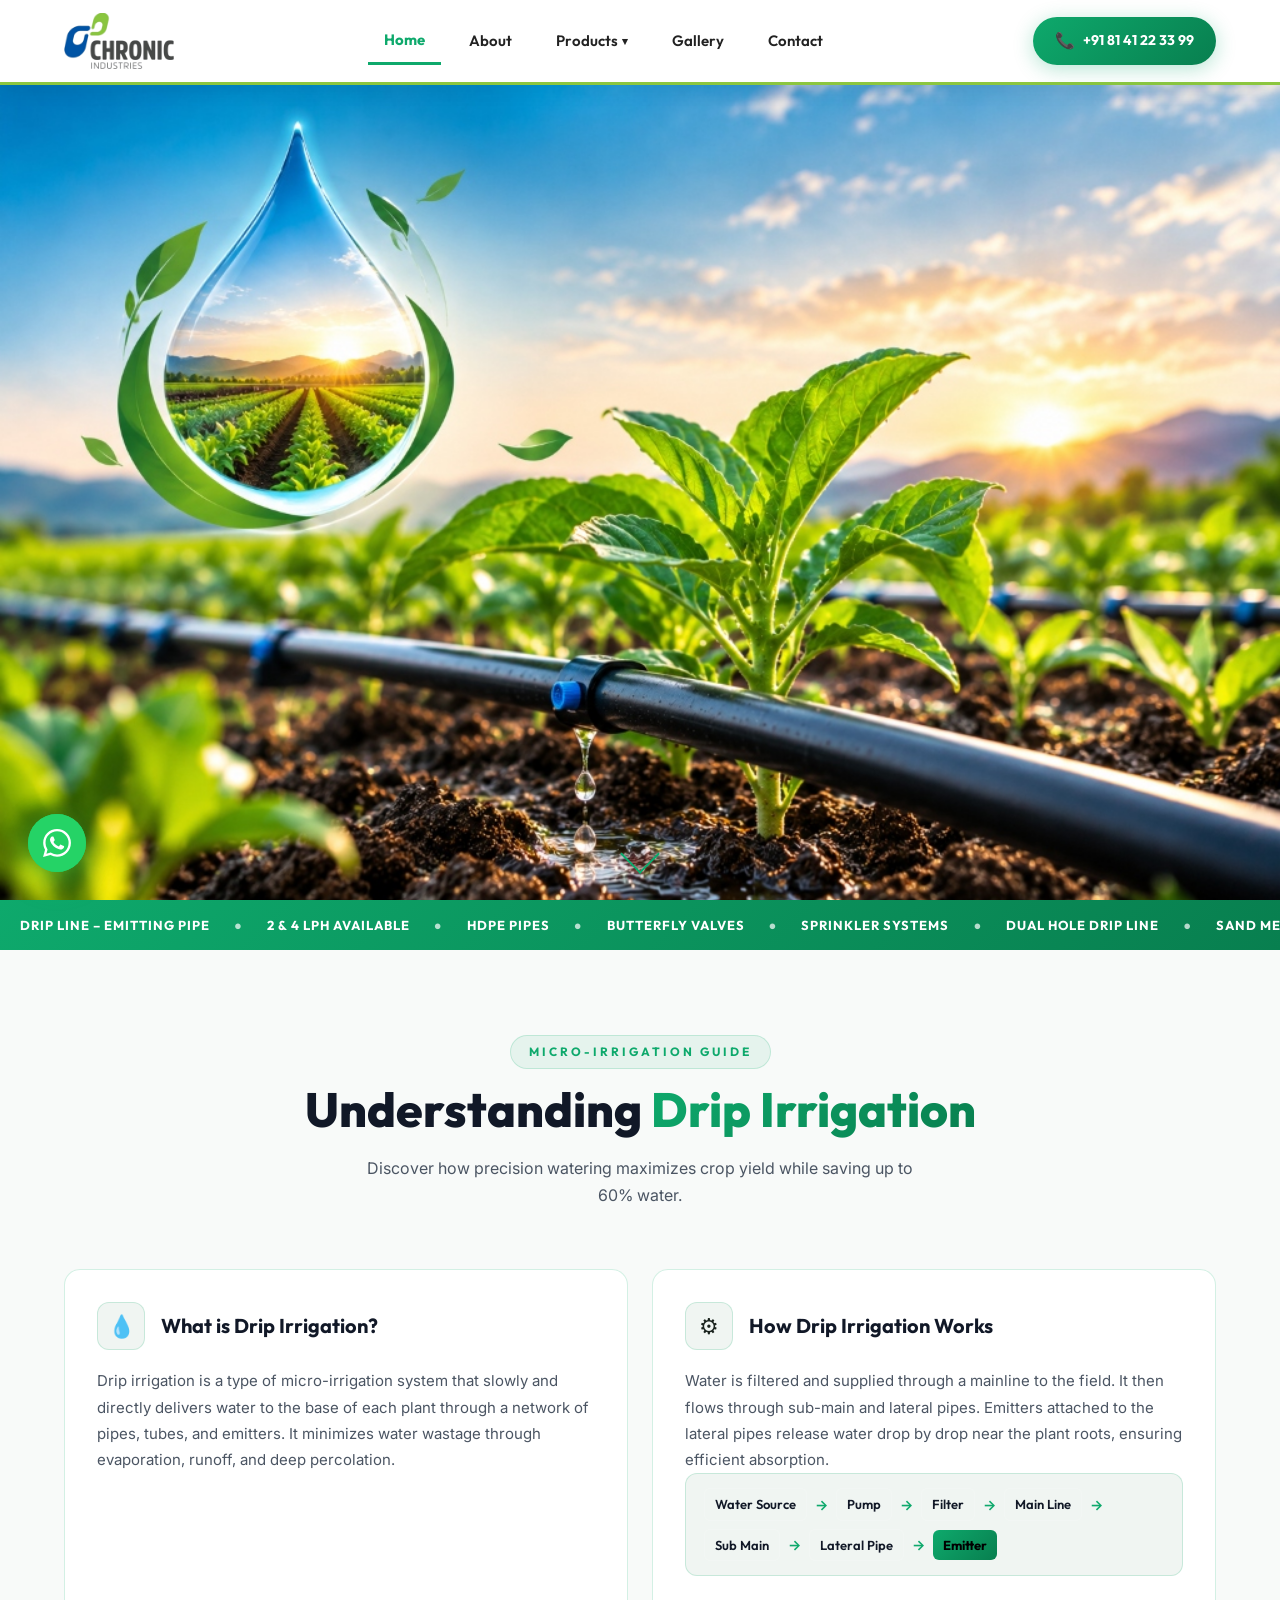
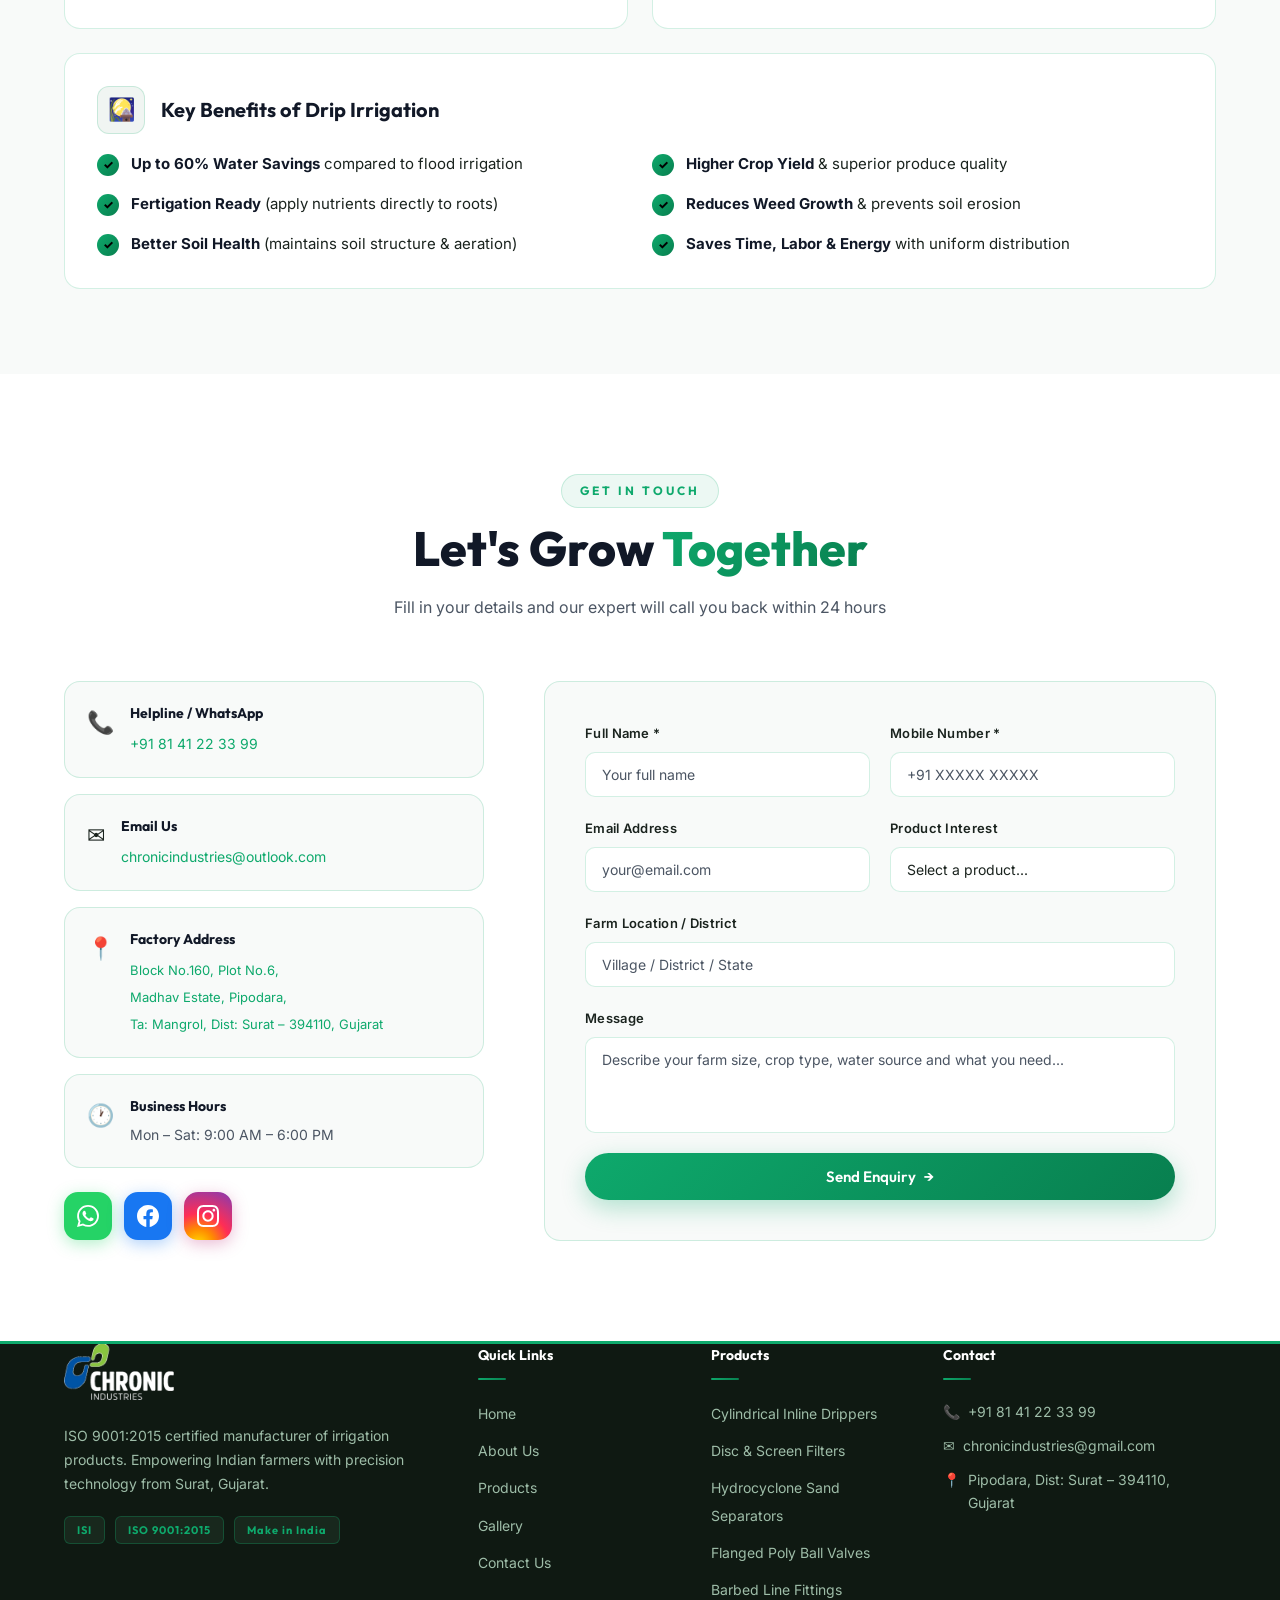
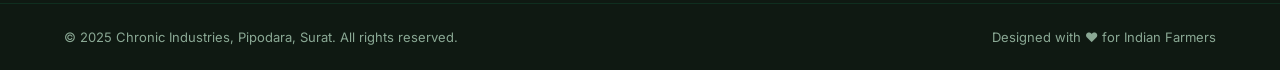
<file: index.html>
<!DOCTYPE html>
<html lang="en">

<head>
  <meta charset="UTF-8" />
  <meta name="viewport" content="width=device-width, initial-scale=1.0" />
  <meta name="description"
    content="Chronic Industries - ISO 9001:2015 Certified manufacturer of Drip Line, HDPE Pipes, Sprinklers, Butterfly Valves and Irrigation Fittings. Based in Surat, Gujarat. Helpline: +91 81 41 22 33 99" />
  <title>Chronic Industries – Smart Irrigation Solutions | Surat, Gujarat</title>
  <link rel="preconnect" href="https://fonts.googleapis.com" />
  <link rel="preconnect" href="https://fonts.gstatic.com" crossorigin />
  <link
    href="https://fonts.googleapis.com/css2?family=Outfit:wght@300;400;500;600;700;800;900&family=Inter:wght@300;400;500;600&display=swap"
    rel="stylesheet" />
  <link rel="stylesheet" href="style.css?v=20" />
</head>

<body>

  <!-- PRELOADER -->
  <div id="preloader">
    <div class="preloader-inner">
      <div class="drop-ring"></div>
      <div class="drop-ring ring2"></div>
      <div class="drop-center">
        <svg viewBox="0 0 40 50" fill="none" xmlns="http://www.w3.org/2000/svg">
          <path d="M20 2 C20 2 4 18 4 30 C4 40 11 48 20 48 C29 48 36 40 36 30 C36 18 20 2 20 2Z"
            fill="url(#dropGrad)" />
          <defs>
            <linearGradient id="dropGrad" x1="0" y1="0" x2="40" y2="50" gradientUnits="userSpaceOnUse">
              <stop offset="0%" stop-color="#5de8a0" />
              <stop offset="100%" stop-color="#0ea96c" />
            </linearGradient>
          </defs>
        </svg>
      </div>
    </div>
  </div>

  <!-- HEADER / NAV -->
  <header id="site-header">
    <nav class="navbar container">
      <a href="#home" class="nav-logo" id="nav-logo">
        <img src="images/logo-official-new.png?v=100" alt="Chronic Industries Logo" class="brand-logo-img" />
      </a>

      <ul class="nav-links" id="nav-links">
        <li><a href="#home" class="nav-link active">Home</a></li>
        <li><a href="pages/about.html" class="nav-link">About</a></li>
        <li class="has-dropdown">
          <a href="pages/products.html" class="nav-link">Products <span class="chevron">&#9662;</span></a>
          <ul class="dropdown">
            <li><a href="pages/products.html">Drip Lines &amp; Emitters</a></li>
            <li><a href="pages/products.html">Filters &amp; Separators</a></li>
            <li><a href="pages/products.html">Valves &amp; Line Fittings</a></li>
          </ul>
        </li>
        <li><a href="pages/gallery.html" class="nav-link">Gallery</a></li>
        <li><a href="#contact" class="nav-link">Contact</a></li>
      </ul>

      <div class="nav-actions">
        <a href="tel:+918141223399" class="btn-call" id="btn-call">
          <span class="call-icon">&#128222;</span>
          <span>+91 81 41 22 33 99</span>
        </a>
        <button class="hamburger" id="hamburger" aria-label="Toggle menu">
          <span></span><span></span><span></span>
        </button>
      </div>
    </nav>
  </header>

  <!-- HERO SECTION -->
  <section id="home" class="hero">
    <div class="hero-bg">
      <img src="images/hero.jpg?v=51" alt="Smart Irrigation Better Harvests - Chronic Industries" class="hero-img" />
    </div>

    <a href="#about" class="scroll-down" aria-label="Scroll down">
      <div class="scroll-arrow"></div>
    </a>
  </section>

  <!-- MARQUEE TICKER -->
  <div class="ticker-wrap" aria-hidden="true">
    <div class="ticker-track">
      <span>Drip Line – Emitting Pipe</span><span class="dot">&#9679;</span>
      <span>2 &amp; 4 LPH Available</span><span class="dot">&#9679;</span>
      <span>HDPE Pipes</span><span class="dot">&#9679;</span>
      <span>Butterfly Valves</span><span class="dot">&#9679;</span>
      <span>Sprinkler Systems</span><span class="dot">&#9679;</span>
      <span>Dual Hole Drip Line</span><span class="dot">&#9679;</span>
      <span>Sand Media Filters</span><span class="dot">&#9679;</span>
      <span>Irrigation Fittings</span><span class="dot">&#9679;</span>
      <span>Drip Line – Emitting Pipe</span><span class="dot">&#9679;</span>
      <span>2 &amp; 4 LPH Available</span><span class="dot">&#9679;</span>
      <span>HDPE Pipes</span><span class="dot">&#9679;</span>
      <span>Butterfly Valves</span><span class="dot">&#9679;</span>
      <span>Sprinkler Systems</span><span class="dot">&#9679;</span>
      <span>Dual Hole Drip Line</span><span class="dot">&#9679;</span>
      <span>Sand Media Filters</span><span class="dot">&#9679;</span>
      <span>Irrigation Fittings</span><span class="dot">&#9679;</span>
    </div>
  </div>

  <!-- DRIP IRRIGATION INFO SECTION -->
  <section id="drip-info" class="section drip-info-section">
    <div class="container">
      <div class="section-header reveal-up">
        <p class="section-eyebrow">Micro-Irrigation Guide</p>
        <h2 class="section-title">Understanding <span class="gradient-text">Drip Irrigation</span></h2>
        <p class="section-subtitle">Discover how precision watering maximizes crop yield while saving up to 60% water.</p>
      </div>

      <div class="drip-grid">
        <!-- What is Drip Irrigation -->
        <div class="drip-card reveal-left">
          <div class="drip-card-header">
            <div class="drip-card-icon">&#128167;</div>
            <h3>What is Drip Irrigation?</h3>
          </div>
          <p class="drip-card-text">
            Drip irrigation is a type of micro-irrigation system that slowly and directly delivers water to the base of each plant through a network of pipes, tubes, and emitters. It minimizes water wastage through evaporation, runoff, and deep percolation.
          </p>
        </div>

        <!-- How Drip Irrigation Works -->
        <div class="drip-card reveal-right">
          <div class="drip-card-header">
            <div class="drip-card-icon">&#9881;</div>
            <h3>How Drip Irrigation Works</h3>
          </div>
          <p class="drip-card-text">
            Water is filtered and supplied through a mainline to the field. It then flows through sub-main and lateral pipes. Emitters attached to the lateral pipes release water drop by drop near the plant roots, ensuring efficient absorption.
          </p>
          <div class="system-flow-steps">
            <span class="flow-step">Water Source</span>
            <span class="flow-arrow">&rarr;</span>
            <span class="flow-step">Pump</span>
            <span class="flow-arrow">&rarr;</span>
            <span class="flow-step">Filter</span>
            <span class="flow-arrow">&rarr;</span>
            <span class="flow-step">Main Line</span>
            <span class="flow-arrow">&rarr;</span>
            <span class="flow-step">Sub Main</span>
            <span class="flow-arrow">&rarr;</span>
            <span class="flow-step">Lateral Pipe</span>
            <span class="flow-arrow">&rarr;</span>
            <span class="flow-step highlight">Emitter</span>
          </div>
        </div>
      </div>

      <!-- Benefits Card -->
      <div class="drip-card benefits-card reveal-up">
        <div class="drip-card-header">
          <div class="drip-card-icon">&#127889;</div>
          <h3>Key Benefits of Drip Irrigation</h3>
        </div>
        <ul class="drip-benefits-grid">
          <li><span class="b-check">&#10003;</span> <span><strong>Up to 60% Water Savings</strong> compared to flood irrigation</span></li>
          <li><span class="b-check">&#10003;</span> <span><strong>Higher Crop Yield</strong> &amp; superior produce quality</span></li>
          <li><span class="b-check">&#10003;</span> <span><strong>Fertigation Ready</strong> (apply nutrients directly to roots)</span></li>
          <li><span class="b-check">&#10003;</span> <span><strong>Reduces Weed Growth</strong> &amp; prevents soil erosion</span></li>
          <li><span class="b-check">&#10003;</span> <span><strong>Better Soil Health</strong> (maintains soil structure &amp; aeration)</span></li>
          <li><span class="b-check">&#10003;</span> <span><strong>Saves Time, Labor &amp; Energy</strong> with uniform distribution</span></li>
        </ul>
      </div>
    </div>
  </section>

  <!-- CONTACT SECTION -->
  <section id="contact" class="section contact-section">
    <div class="container">
      <div class="section-header reveal-up">
        <p class="section-eyebrow">Get In Touch</p>
        <h2 class="section-title">Let's Grow <span class="gradient-text">Together</span></h2>
        <p class="section-subtitle">Fill in your details and our expert will call you back within 24 hours</p>
      </div>
      <div class="contact-grid">
        <div class="contact-info reveal-left">
          <div class="info-card" id="info-phone">
            <div class="info-icon">&#128222;</div>
            <div>
              <h4>Helpline / WhatsApp</h4>
              <a href="tel:+918141223399">+91 81 41 22 33 99</a>
            </div>
          </div>
          <div class="info-card" id="info-email">
            <div class="info-icon">&#9993;</div>
            <div>
              <h4>Email Us</h4><a href="mailto:chronicindustries@outlook.com">chronicindustries@outlook.com</a>
            </div>
          </div>
          <div class="info-card" id="info-address">
            <div class="info-icon">&#128205;</div>
            <div>
              <h4>Factory Address</h4>
              <a href="https://maps.app.goo.gl/jG14q7bNog9qa6Uw7" target="_blank" rel="noopener"
                style="color:var(--c-green); font-size:13px; line-height:1.6;">
                Block No.160, Plot No.6,<br />Madhav Estate, Pipodara,<br />Ta: Mangrol, Dist: Surat &#8211; 394110,
                Gujarat
              </a>
            </div>
          </div>
          <div class="info-card" id="info-hours">
            <div class="info-icon">&#128336;</div>
            <div>
              <h4>Business Hours</h4>
              <p>Mon &#8211; Sat: 9:00 AM &#8211; 6:00 PM</p>
            </div>
          </div>
          <div class="social-links">
            <a href="https://whatsapp.com/channel/0029VaRmxyaDJ6H4nnkM7c41" class="social-btn social-btn--wa" id="social-wa" aria-label="WhatsApp Channel" target="_blank" rel="noopener">
              <svg viewBox="0 0 24 24" fill="currentColor">
                <path
                  d="M17.472 14.382c-.297-.149-1.758-.867-2.03-.967-.273-.099-.471-.148-.67.15-.197.297-.767.966-.94 1.164-.173.199-.347.223-.644.075-.297-.15-1.255-.463-2.39-1.475-.883-.788-1.48-1.761-1.653-2.059-.173-.297-.018-.458.13-.606.134-.133.298-.347.446-.52.149-.174.198-.298.298-.497.099-.198.05-.371-.025-.52-.075-.149-.669-1.612-.916-2.207-.242-.579-.487-.5-.669-.51-.173-.008-.371-.01-.57-.01-.198 0-.52.074-.792.372-.272.297-1.04 1.016-1.04 2.479 0 1.462 1.065 2.875 1.213 3.074.149.198 2.096 3.2 5.077 4.487.709.306 1.262.489 1.694.625.712.227 1.36.195 1.871.118.571-.085 1.758-.719 2.006-1.413.248-.694.248-1.289.173-1.413-.074-.124-.272-.198-.57-.347m-5.421 7.403h-.004a9.87 9.87 0 01-5.031-1.378l-.361-.214-3.741.982.998-3.648-.235-.374a9.86 9.86 0 01-1.51-5.26c.001-5.45 4.436-9.884 9.888-9.884 2.64 0 5.122 1.03 6.988 2.898a9.825 9.825 0 012.893 6.994c-.003 5.45-4.437 9.884-9.885 9.884m8.413-18.297A11.815 11.815 0 0012.05 0C5.495 0 .16 5.335.157 11.892c0 2.096.547 4.142 1.588 5.945L.057 24l6.305-1.654a11.882 11.882 0 005.683 1.448h.005c6.554 0 11.89-5.335 11.893-11.893a11.821 11.821 0 00-3.48-8.413Z" />
              </svg>
            </a>
            <a href="https://www.facebook.com/share/1LJ64HZXZ1/" class="social-btn social-btn--fb" id="social-fb" aria-label="Facebook" target="_blank" rel="noopener">
              <svg viewBox="0 0 24 24" fill="currentColor">
                <path
                  d="M24 12.073c0-6.627-5.373-12-12-12s-12 5.373-12 12c0 5.99 4.388 10.954 10.125 11.854v-8.385H7.078v-3.47h3.047V9.43c0-3.007 1.792-4.669 4.533-4.669 1.312 0 2.686.235 2.686.235v2.953H15.83c-1.491 0-1.956.925-1.956 1.874v2.25h3.328l-.532 3.47h-2.796v8.385C19.612 23.027 24 18.062 24 12.073z" />
              </svg>
            </a>
            <a href="https://www.instagram.com/chronic.industries?igsh=NWEwYXR3aDZsaGc1" class="social-btn social-btn--ig" id="social-ig" aria-label="Instagram" target="_blank" rel="noopener">
              <svg viewBox="0 0 24 24" fill="currentColor">
                <path d="M12 2.163c3.204 0 3.584.012 4.85.07 3.252.148 4.771 1.691 4.919 4.919.058 1.265.069 1.645.069 4.849 0 3.205-.012 3.584-.069 4.849-.149 3.225-1.664 4.771-4.919 4.919-1.266.058-1.644.07-4.85.07-3.204 0-3.584-.012-4.849-.07-3.26-.149-4.771-1.699-4.919-4.92-.058-1.265-.07-1.644-.07-4.849 0-3.204.013-3.583.07-4.849.149-3.227 1.664-4.771 4.919-4.919 1.266-.057 1.645-.069 4.849-.069zm0-2.163c-3.259 0-3.667.014-4.947.072-4.358.2-6.78 2.618-6.98 6.98-.059 1.281-.073 1.689-.073 4.948 0 3.259.014 3.668.072 4.948.2 4.358 2.618 6.78 6.98 6.98 1.281.058 1.689.072 4.948.072 3.259 0 3.668-.014 4.948-.072 4.354-.2 6.782-2.618 6.979-6.98.059-1.28.073-1.689.073-4.948 0-3.259-.014-3.667-.072-4.947-.196-4.354-2.617-6.78-6.979-6.98-1.281-.059-1.69-.073-4.949-.073zm0 5.838c-3.403 0-6.162 2.759-6.162 6.162s2.759 6.163 6.162 6.163 6.162-2.759 6.162-6.163c0-3.403-2.759-6.162-6.162-6.162zm0 10.162c-2.209 0-4-1.79-4-4 0-2.209 1.791-4 4-4s4 1.791 4 4c0 2.21-1.791 4-4 4zm6.406-11.845c-.796 0-1.441.645-1.441 1.44s.645 1.44 1.441 1.44c.795 0 1.439-.645 1.439-1.44s-.644-1.44-1.439-1.44z" />
              </svg>
            </a>
          </div>
        </div>

        <form class="contact-form reveal-right" id="contact-form" novalidate>
          <div class="form-row">
            <div class="form-group">
              <label for="cf-name">Full Name *</label>
              <input type="text" id="cf-name" name="name" placeholder="Your full name" required />
            </div>
            <div class="form-group">
              <label for="cf-phone">Mobile Number *</label>
              <input type="tel" id="cf-phone" name="phone" placeholder="+91 XXXXX XXXXX" required />
            </div>
          </div>
          <div class="form-row">
            <div class="form-group">
              <label for="cf-email">Email Address</label>
              <input type="email" id="cf-email" name="email" placeholder="your@email.com" />
            </div>
            <div class="form-group">
              <label for="cf-product">Product Interest</label>
              <select id="cf-product" name="product">
                <option value="">Select a product...</option>
                <option value="drip">Drip Lines &amp; Inline Emitters</option>
                <option value="filters">Disc &amp; Screen Filters</option>
                <option value="separator">Hydrocyclone Sand Separator</option>
                <option value="valves">Flanged Ball Valves &amp; Fittings</option>
                <option value="other">Other / General Enquiry</option>
              </select>
            </div>
          </div>
          <div class="form-group full">
            <label for="cf-location">Farm Location / District</label>
            <input type="text" id="cf-location" name="location" placeholder="Village / District / State" />
          </div>
          <div class="form-group full">
            <label for="cf-message">Message</label>
            <textarea id="cf-message" name="message" rows="4"
              placeholder="Describe your farm size, crop type, water source and what you need..."></textarea>
          </div>
          <button type="submit" class="btn btn-primary full-width" id="form-submit">
            <span class="btn-text">Send Enquiry</span>
            <span class="btn-icon">&#8594;</span>
          </button>
          <div class="form-success" id="form-success">
            &#10003; Thank you! We will contact you within 24 hours.
          </div>
        </form>
      </div>
    </div>
  </section>

  <!-- FOOTER -->
  <footer class="site-footer">
    <div class="container">
      <div class="footer-grid">
        <div class="footer-brand">
          <a href="#home" class="nav-logo">
            <img src="images/logo-footer-new.png?v=100" alt="Chronic Industries Logo" class="brand-logo-img" />
          </a>
          <p class="footer-tagline">ISO 9001:2015 certified manufacturer of irrigation products. Empowering Indian farmers with precision technology from Surat, Gujarat.</p>
          <div class="footer-cert">
            <span class="cert-badge">ISI</span>
            <span class="cert-badge">ISO 9001:2015</span>
            <span class="cert-badge">Make in India</span>
          </div>
        </div>
        <div class="footer-links-col">
          <h4>Quick Links</h4>
          <ul>
            <li><a href="#home">Home</a></li>
            <li><a href="pages/about.html">About Us</a></li>
            <li><a href="pages/products.html">Products</a></li>
            <li><a href="pages/gallery.html">Gallery</a></li>
            <li><a href="#contact">Contact Us</a></li>
          </ul>
        </div>
        <div class="footer-links-col">
          <h4>Products</h4>
          <ul>
            <li><a href="pages/products.html">Cylindrical Inline Drippers</a></li>
            <li><a href="pages/products.html">Disc &amp; Screen Filters</a></li>
            <li><a href="pages/products.html">Hydrocyclone Sand Separators</a></li>
            <li><a href="pages/products.html">Flanged Poly Ball Valves</a></li>
            <li><a href="pages/products.html">Barbed Line Fittings</a></li>
          </ul>
        </div>
        <div class="footer-links-col">
          <h4>Contact</h4>
          <ul class="footer-contact-list">
            <li>&#128222; <a href="tel:+918141223399">+91 81 41 22 33 99</a></li>
            <li>&#9993; <a href="mailto:chronicindustries@gmail.com">chronicindustries@gmail.com</a></li>
            <li>&#128205; <a href="https://maps.app.goo.gl/jG14q7bNog9qa6Uw7" target="_blank" rel="noopener">Pipodara, Dist: Surat &#8211; 394110, Gujarat</a></li>
          </ul>
        </div>
      </div>
    </div>
    <div class="footer-bottom">
      <div class="container footer-bottom-inner">
        <p>&copy; 2025 Chronic Industries, Pipodara, Surat. All rights reserved.</p>
        <p>Designed with &#10084; for Indian Farmers</p>
      </div>
    </div>
  </footer>

  <!-- WhatsApp Float Button -->
  <a href="https://wa.me/918141223399" class="whatsapp-float" id="whatsapp-float" target="_blank" rel="noopener"
    aria-label="Chat on WhatsApp">
    <svg viewBox="0 0 24 24" fill="white" width="28">
      <path
        d="M17.472 14.382c-.297-.149-1.758-.867-2.03-.967-.273-.099-.471-.148-.67.15-.197.297-.767.966-.94 1.164-.173.199-.347.223-.644.075-.297-.15-1.255-.463-2.39-1.475-.883-.788-1.48-1.761-1.653-2.059-.173-.297-.018-.458.13-.606.134-.133.298-.347.446-.52.149-.174.198-.298.298-.497.099-.198.05-.371-.025-.52-.075-.149-.669-1.612-.916-2.207-.242-.579-.487-.5-.669-.51-.173-.008-.371-.01-.57-.01-.198 0-.52.074-.792.372-.272.297-1.04 1.016-1.04 2.479 0 1.462 1.065 2.875 1.213 3.074.149.198 2.096 3.2 5.077 4.487.709.306 1.262.489 1.694.625.712.227 1.36.195 1.871.118.571-.085 1.758-.719 2.006-1.413.248-.694.248-1.289.173-1.413-.074-.124-.272-.198-.57-.347m-5.421 7.403h-.004a9.87 9.87 0 01-5.031-1.378l-.361-.214-3.741.982.998-3.648-.235-.374a9.86 9.86 0 01-1.51-5.26c.001-5.45 4.436-9.884 9.888-9.884 2.64 0 5.122 1.03 6.988 2.898a9.825 9.825 0 012.893 6.994c-.003 5.45-4.437 9.884-9.885 9.884m8.413-18.297A11.815 11.815 0 0012.05 0C5.495 0 .16 5.335.157 11.892c0 2.096.547 4.142 1.588 5.945L.057 24l6.305-1.654a11.882 11.882 0 005.683 1.448h.005c6.554 0 11.89-5.335 11.893-11.893a11.821 11.821 0 00-3.48-8.413Z" />
    </svg>
    <span class="wa-pulse"></span>
  </a>

  <!-- Back to Top -->
  <button id="back-to-top" aria-label="Back to top">&#8593;</button>

  <script src="script.js"></script>
</body>

</html>
</file>
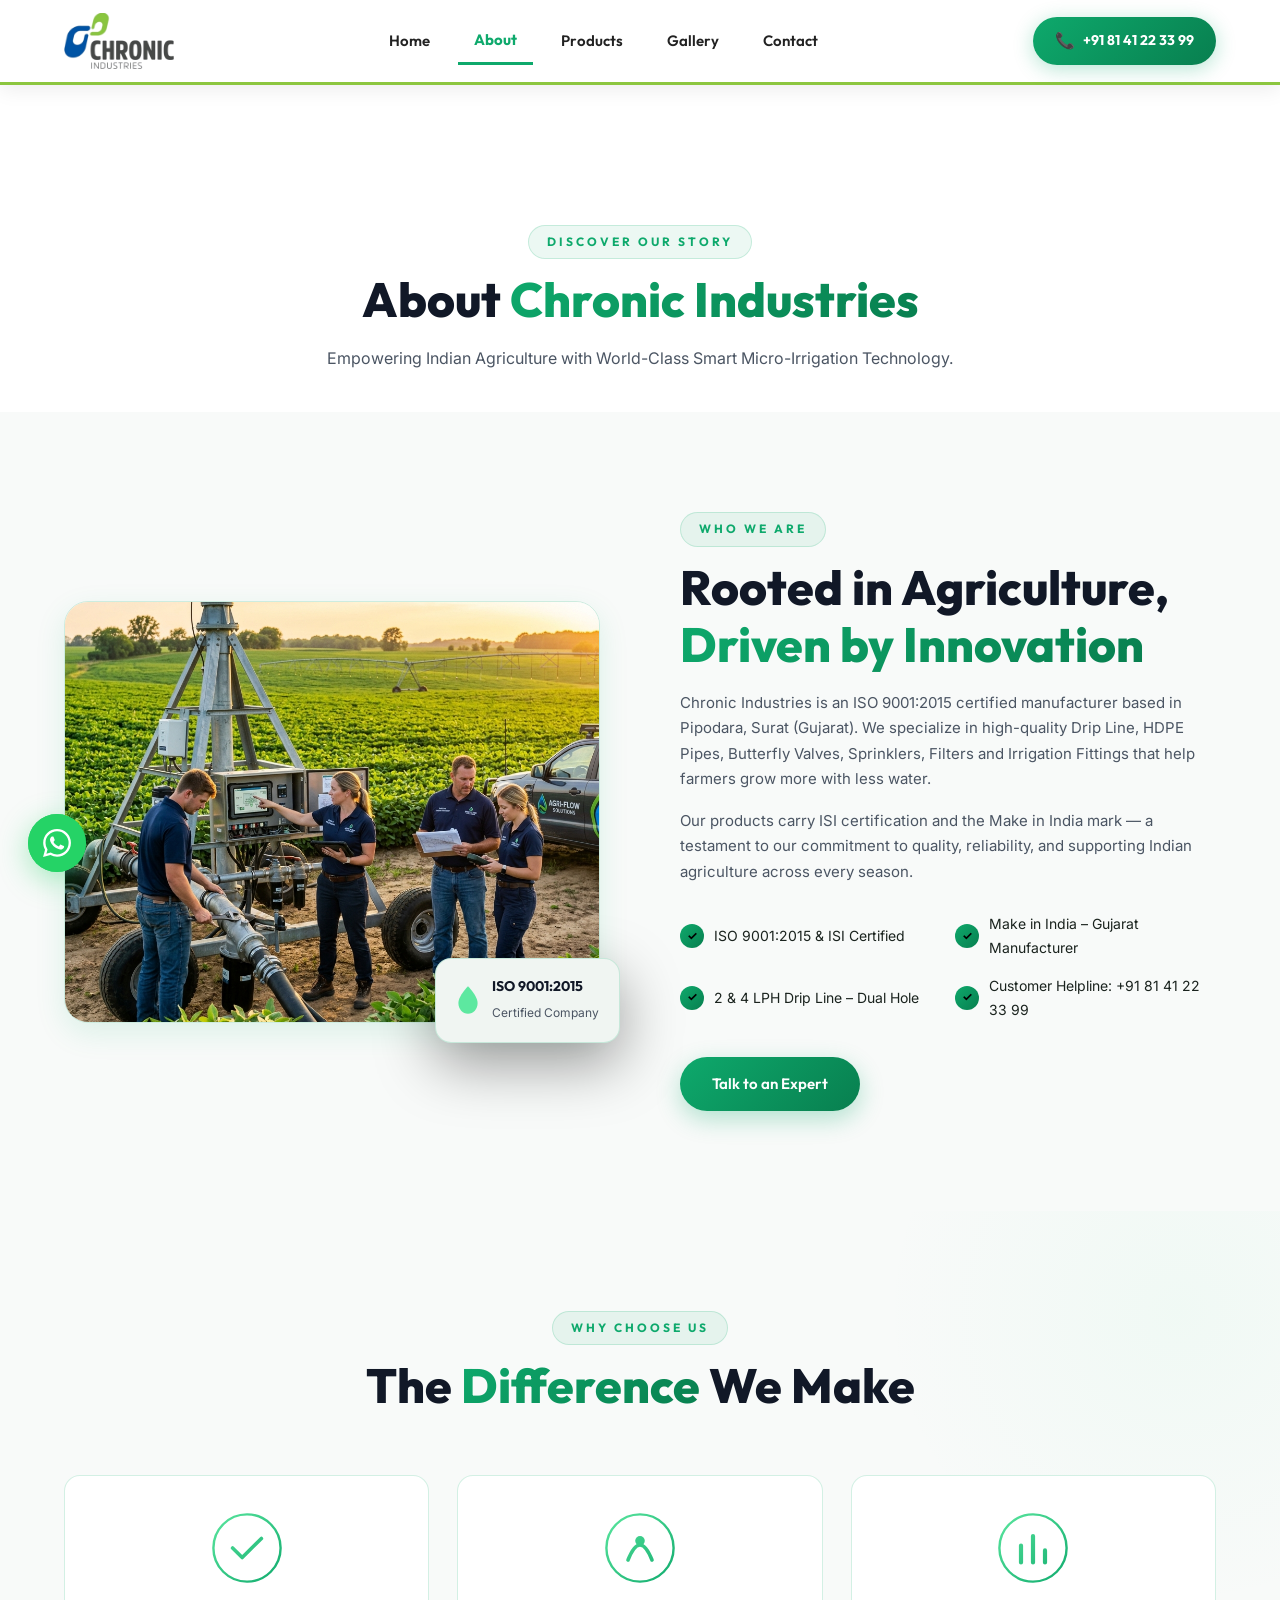
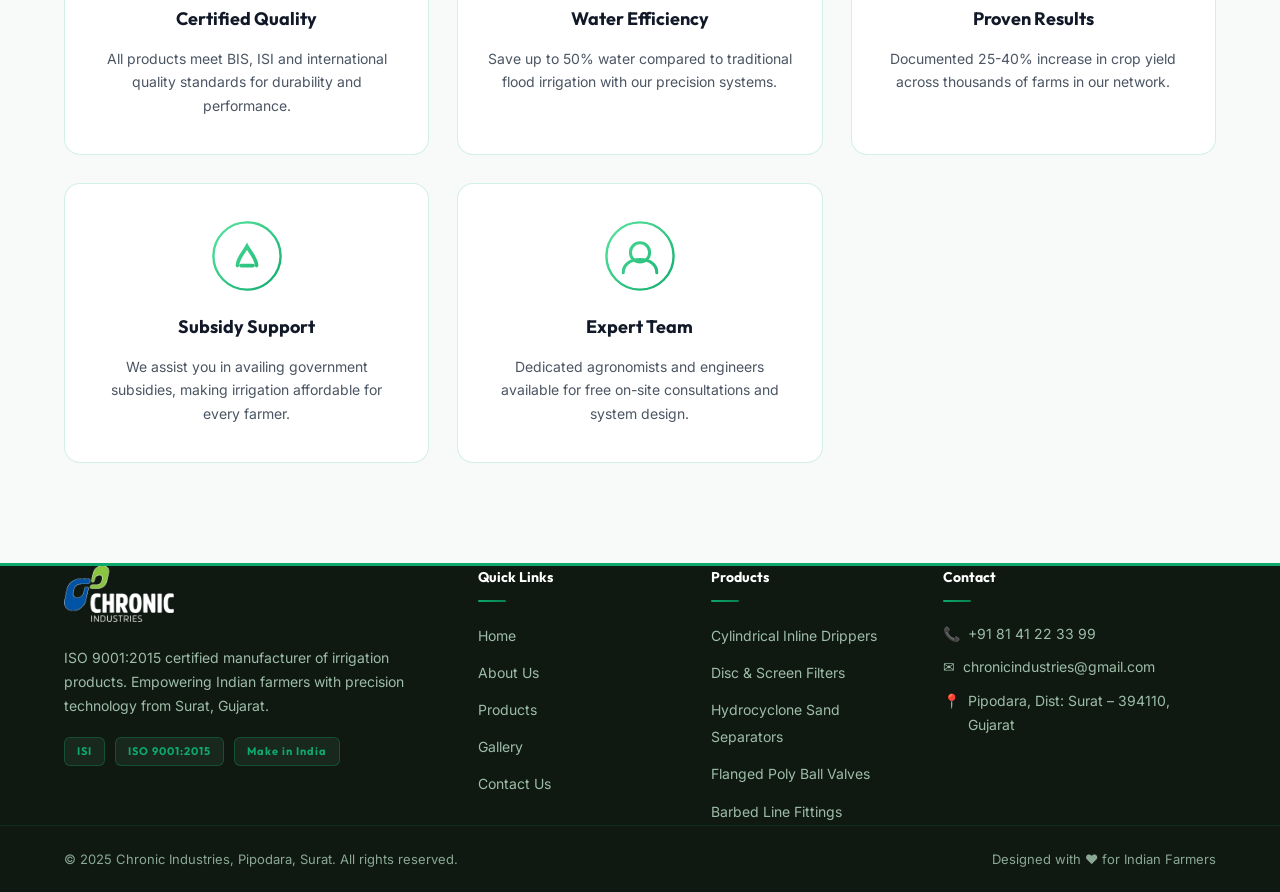
<file: pages/about.html>
<!DOCTYPE html>
<html lang="en">
<head>
  <meta charset="UTF-8" />
  <meta name="viewport" content="width=device-width, initial-scale=1.0" />
  <title>About Us – Chronic Industries</title>
  <link rel="stylesheet" href="../style.css?v=20" />
  <link rel="preconnect" href="https://fonts.googleapis.com" />
  <link rel="preconnect" href="https://fonts.gstatic.com" crossorigin />
  <link href="https://fonts.googleapis.com/css2?family=Outfit:wght@300;400;500;600;700;800;900&family=Inter:wght@300;400;500;600&display=swap" rel="stylesheet" />
</head>
<body>

  <!-- PRELOADER -->
  <div id="preloader">
    <div class="preloader-inner">
      <div class="drop-ring"></div>
      <div class="drop-ring ring2"></div>
      <div class="drop-center">
        <svg viewBox="0 0 40 50" fill="none" xmlns="http://www.w3.org/2000/svg">
          <path d="M20 2 C20 2 4 18 4 30 C4 40 11 48 20 48 C29 48 36 40 36 30 C36 18 20 2 20 2Z" fill="url(#dropGrad)" />
          <defs>
            <linearGradient id="dropGrad" x1="0" y1="0" x2="40" y2="50" gradientUnits="userSpaceOnUse">
              <stop offset="0%" stop-color="#5de8a0" />
              <stop offset="100%" stop-color="#0ea96c" />
            </linearGradient>
          </defs>
        </svg>
      </div>
    </div>
  </div>

  <!-- HEADER / NAV -->
  <header id="site-header">
    <nav class="navbar container">
      <a href="../index.html" class="nav-logo" id="nav-logo">
        <img src="../images/logo-official-new.png?v=100" alt="Chronic Industries Logo" class="brand-logo-img" />
      </a>

      <ul class="nav-links" id="nav-links">
        <li><a href="../index.html" class="nav-link">Home</a></li>
        <li><a href="about.html" class="nav-link active">About</a></li>
        <li><a href="products.html" class="nav-link">Products</a></li>
        <li><a href="gallery.html" class="nav-link">Gallery</a></li>
        <li><a href="../index.html#contact" class="nav-link">Contact</a></li>
      </ul>

      <div class="nav-actions">
        <a href="tel:+918141223399" class="btn-call" id="btn-call">
          <span class="call-icon">&#128222;</span>
          <span>+91 81 41 22 33 99</span>
        </a>
        <button class="hamburger" id="hamburger" aria-label="Toggle menu">
          <span></span><span></span><span></span>
        </button>
      </div>
    </nav>
  </header>

  <!-- PAGE HERO -->
  <section class="page-hero" style="padding-top: 140px; padding-bottom: 40px; background: var(--bg-dark-2); text-align: center;">
    <div class="container">
      <p class="section-eyebrow">Discover Our Story</p>
      <h1 class="section-title">About <span class="gradient-text">Chronic Industries</span></h1>
      <p class="section-subtitle" style="max-width: 680px; margin: 12px auto 0;">Empowering Indian Agriculture with World-Class Smart Micro-Irrigation Technology.</p>
    </div>
  </section>

  <!-- ABOUT SECTION -->
  <section id="about" class="section about-section">
    <div class="container about-grid">
      <div class="about-image-wrap reveal-left">
        <div class="about-img-card">
          <img src="../images/about.png" alt="Our team in the field" loading="lazy" />
        </div>
        <div class="about-badge-float">
          <svg viewBox="0 0 40 50" fill="none" width="24">
            <path d="M20 2 C20 2 4 18 4 30 C4 40 11 48 20 48 C29 48 36 40 36 30 C36 18 20 2 20 2Z" fill="#5de8a0" />
          </svg>
          <div>
            <strong>ISO 9001:2015</strong>
            <span>Certified Company</span>
          </div>
        </div>
      </div>

      <div class="about-content reveal-right">
        <p class="section-eyebrow">Who We Are</p>
        <h2 class="section-title">Rooted in Agriculture,<br /><span class="gradient-text">Driven by Innovation</span></h2>
        <p class="about-desc">
          Chronic Industries is an ISO 9001:2015 certified manufacturer based in Pipodara, Surat (Gujarat). We
          specialize in high-quality Drip Line, HDPE Pipes, Butterfly Valves, Sprinklers, Filters and Irrigation
          Fittings that help farmers grow more with less water.
        </p>
        <p class="about-desc">
          Our products carry ISI certification and the Make in India mark — a testament to our commitment to quality,
          reliability, and supporting Indian agriculture across every season.
        </p>

        <ul class="about-features">
          <li>
            <div class="feature-icon-sm">&#10003;</div><span>ISO 9001:2015 &amp; ISI Certified</span>
          </li>
          <li>
            <div class="feature-icon-sm">&#10003;</div><span>Make in India – Gujarat Manufacturer</span>
          </li>
          <li>
            <div class="feature-icon-sm">&#10003;</div><span>2 &amp; 4 LPH Drip Line – Dual Hole</span>
          </li>
          <li>
            <div class="feature-icon-sm">&#10003;</div><span>Customer Helpline: +91 81 41 22 33 99</span>
          </li>
        </ul>

        <a href="../index.html#contact" class="btn btn-primary" id="about-contact-btn">Talk to an Expert</a>
      </div>
    </div>
  </section>

  <!-- WHY CHOOSE US -->
  <section id="why-us" class="section why-section">
    <div class="why-bg-shape" aria-hidden="true"></div>
    <div class="container">
      <div class="section-header reveal-up">
        <p class="section-eyebrow">Why Choose Us</p>
        <h2 class="section-title">The <span class="gradient-text">Difference</span> We Make</h2>
      </div>

      <div class="why-grid">
        <div class="why-card reveal-up" style="--delay:0s" id="why-1">
          <div class="why-icon">
            <svg viewBox="0 0 60 60" fill="none">
              <circle cx="30" cy="30" r="28" stroke="url(#wg1)" stroke-width="2" />
              <path d="M18 30 L26 38 L42 22" stroke="url(#wg1)" stroke-width="3" stroke-linecap="round" stroke-linejoin="round" />
              <defs>
                <linearGradient id="wg1" x1="0" y1="0" x2="60" y2="60" gradientUnits="userSpaceOnUse">
                  <stop offset="0%" stop-color="#5de8a0" />
                  <stop offset="100%" stop-color="#0ea96c" />
                </linearGradient>
              </defs>
            </svg>
          </div>
          <h3>Certified Quality</h3>
          <p>All products meet BIS, ISI and international quality standards for durability and performance.</p>
        </div>
        <div class="why-card reveal-up" style="--delay:0.1s" id="why-2">
          <div class="why-icon">
            <svg viewBox="0 0 60 60" fill="none">
              <circle cx="30" cy="30" r="28" stroke="url(#wg2)" stroke-width="2" />
              <path d="M20 40 Q30 15 40 40" stroke="url(#wg2)" stroke-width="3" stroke-linecap="round" />
              <circle cx="30" cy="24" r="4" fill="url(#wg2)" />
              <defs>
                <linearGradient id="wg2" x1="0" y1="0" x2="60" y2="60" gradientUnits="userSpaceOnUse">
                  <stop offset="0%" stop-color="#5de8a0" />
                  <stop offset="100%" stop-color="#0ea96c" />
                </linearGradient>
              </defs>
            </svg>
          </div>
          <h3>Water Efficiency</h3>
          <p>Save up to 50% water compared to traditional flood irrigation with our precision systems.</p>
        </div>
        <div class="why-card reveal-up" style="--delay:0.2s" id="why-3">
          <div class="why-icon">
            <svg viewBox="0 0 60 60" fill="none">
              <circle cx="30" cy="30" r="28" stroke="url(#wg3)" stroke-width="2" />
              <path d="M20 42 L20 28 M30 42 L30 20 M40 42 L40 32" stroke="url(#wg3)" stroke-width="3.5" stroke-linecap="round" />
              <defs>
                <linearGradient id="wg3" x1="0" y1="0" x2="60" y2="60" gradientUnits="userSpaceOnUse">
                  <stop offset="0%" stop-color="#5de8a0" />
                  <stop offset="100%" stop-color="#0ea96c" />
                </linearGradient>
              </defs>
            </svg>
          </div>
          <h3>Proven Results</h3>
          <p>Documented 25-40% increase in crop yield across thousands of farms in our network.</p>
        </div>
        <div class="why-card reveal-up" style="--delay:0.3s" id="why-4">
          <div class="why-icon">
            <svg viewBox="0 0 60 60" fill="none">
              <circle cx="30" cy="30" r="28" stroke="url(#wg4)" stroke-width="2" />
              <path d="M22 38 C22 32 28 26 30 22 C32 26 38 32 38 38" stroke="url(#wg4)" stroke-width="3" stroke-linecap="round" />
              <line x1="25" y1="38" x2="35" y2="38" stroke="url(#wg4)" stroke-width="3" stroke-linecap="round" />
              <defs>
                <linearGradient id="wg4" x1="0" y1="0" x2="60" y2="60" gradientUnits="userSpaceOnUse">
                  <stop offset="0%" stop-color="#5de8a0" />
                  <stop offset="100%" stop-color="#0ea96c" />
                </linearGradient>
              </defs>
            </svg>
          </div>
          <h3>Subsidy Support</h3>
          <p>We assist you in availing government subsidies, making irrigation affordable for every farmer.</p>
        </div>
        <div class="why-card reveal-up" style="--delay:0.4s" id="why-5">
          <div class="why-icon">
            <svg viewBox="0 0 60 60" fill="none">
              <circle cx="30" cy="30" r="28" stroke="url(#wg5)" stroke-width="2" />
              <circle cx="30" cy="27" r="8" stroke="url(#wg5)" stroke-width="2.5" />
              <path d="M16 44 C16 37 22 33 30 33 C38 33 44 37 44 44" stroke="url(#wg5)" stroke-width="2.5" stroke-linecap="round" />
              <defs>
                <linearGradient id="wg5" x1="0" y1="0" x2="60" y2="60" gradientUnits="userSpaceOnUse">
                  <stop offset="0%" stop-color="#5de8a0" />
                  <stop offset="100%" stop-color="#0ea96c" />
                </linearGradient>
              </defs>
            </svg>
          </div>
          <h3>Expert Team</h3>
          <p>Dedicated agronomists and engineers available for free on-site consultations and system design.</p>
        </div>
        <div class="why-card reveal-up" style="--delay:0.5s" id="why-6">
          <div class="why-icon">
            <svg viewBox="0 0 60 60" fill="none">
              <circle cx="30" cy="30" r="28" stroke="url(#wg6)" stroke-width="2" />
              <rect x="18" y="22" width="24" height="18" rx="3" stroke="url(#wg6)" stroke-width="2.5" />
              <path d="M24 22 L24 18 C24 15 36 15 36 18 L36 22" stroke="url(#wg6)" stroke-width="2.5" stroke-linecap="round" />
              <defs>
                <linearGradient id="wg6" x1="0" y1="0" x2="60" y2="60" gradientUnits="userSpaceOnUse">
                  <stop offset="0%" stop-color="#5de8a0" />
                  <stop offset="100%" stop-color="#0ea96c" />
                </linearGradient>
              </defs>
            </svg>
          </div>
          <h3>After-Sales Service</h3>
          <p>Comprehensive warranty coverage and responsive maintenance support across all regions.</p>
        </div>
      </div>
    </div>
  </section>

  <!-- FOOTER -->
  <footer class="site-footer">
    <div class="container">
      <div class="footer-grid">
        <div class="footer-brand">
          <a href="../index.html" class="nav-logo">
            <img src="../images/logo-footer-new.png?v=100" alt="Chronic Industries Logo" class="brand-logo-img" />
          </a>
          <p class="footer-tagline">ISO 9001:2015 certified manufacturer of irrigation products. Empowering Indian farmers with precision technology from Surat, Gujarat.</p>
          <div class="footer-cert">
            <span class="cert-badge">ISI</span>
            <span class="cert-badge">ISO 9001:2015</span>
            <span class="cert-badge">Make in India</span>
          </div>
        </div>
        <div class="footer-links-col">
          <h4>Quick Links</h4>
          <ul>
            <li><a href="../index.html">Home</a></li>
            <li><a href="about.html">About Us</a></li>
            <li><a href="products.html">Products</a></li>
            <li><a href="gallery.html">Gallery</a></li>
            <li><a href="../index.html#contact">Contact Us</a></li>
          </ul>
        </div>
        <div class="footer-links-col">
          <h4>Products</h4>
          <ul>
            <li><a href="products.html">Cylindrical Inline Drippers</a></li>
            <li><a href="products.html">Disc &amp; Screen Filters</a></li>
            <li><a href="products.html">Hydrocyclone Sand Separators</a></li>
            <li><a href="products.html">Flanged Poly Ball Valves</a></li>
            <li><a href="products.html">Barbed Line Fittings</a></li>
          </ul>
        </div>
        <div class="footer-links-col">
          <h4>Contact</h4>
          <ul class="footer-contact-list">
            <li>&#128222; <a href="tel:+918141223399">+91 81 41 22 33 99</a></li>
            <li>&#9993; <a href="mailto:chronicindustries@gmail.com">chronicindustries@gmail.com</a></li>
            <li>&#128205; <a href="https://maps.app.goo.gl/jG14q7bNog9qa6Uw7" target="_blank" rel="noopener">Pipodara, Dist: Surat &#8211; 394110, Gujarat</a></li>
          </ul>
        </div>
      </div>
    </div>
    <div class="footer-bottom">
      <div class="container footer-bottom-inner">
        <p>&copy; 2025 Chronic Industries, Pipodara, Surat. All rights reserved.</p>
        <p>Designed with &#10084; for Indian Farmers</p>
      </div>
    </div>
  </footer>

  <!-- WhatsApp Float Button -->
  <a href="https://wa.me/918141223399" class="whatsapp-float" id="whatsapp-float" target="_blank" rel="noopener" aria-label="Chat on WhatsApp">
    <svg viewBox="0 0 24 24" fill="white" width="28">
      <path d="M17.472 14.382c-.297-.149-1.758-.867-2.03-.967-.273-.099-.471-.148-.67.15-.197.297-.767.966-.94 1.164-.173.199-.347.223-.644.075-.297-.15-1.255-.463-2.39-1.475-.883-.788-1.48-1.761-1.653-2.059-.173-.297-.018-.458.13-.606.134-.133.298-.347.446-.52.149-.174.198-.298.298-.497.099-.198.05-.371-.025-.52-.075-.149-.669-1.612-.916-2.207-.242-.579-.487-.5-.669-.51-.173-.008-.371-.01-.57-.01-.198 0-.52.074-.792.372-.272.297-1.04 1.016-1.04 2.479 0 1.462 1.065 2.875 1.213 3.074.149.198 2.096 3.2 5.077 4.487.709.306 1.262.489 1.694.625.712.227 1.36.195 1.871.118.571-.085 1.758-.719 2.006-1.413.248-.694.248-1.289.173-1.413-.074-.124-.272-.198-.57-.347m-5.421 7.403h-.004a9.87 9.87 0 01-5.031-1.378l-.361-.214-3.741.982.998-3.648-.235-.374a9.86 9.86 0 01-1.51-5.26c.001-5.45 4.436-9.884 9.888-9.884 2.64 0 5.122 1.03 6.988 2.898a9.825 9.825 0 012.893 6.994c-.003 5.45-4.437 9.884-9.885 9.884m8.413-18.297A11.815 11.815 0 0012.05 0C5.495 0 .16 5.335.157 11.892c0 2.096.547 4.142 1.588 5.945L.057 24l6.305-1.654a11.882 11.882 0 005.683 1.448h.005c6.554 0 11.89-5.335 11.893-11.893a11.821 11.821 0 00-3.48-8.413Z" />
    </svg>
    <span class="wa-pulse"></span>
  </a>

  <!-- Back to Top -->
  <button id="back-to-top" aria-label="Back to top">&#8593;</button>

  <script src="../script.js"></script>
</body>
</html>
</file>
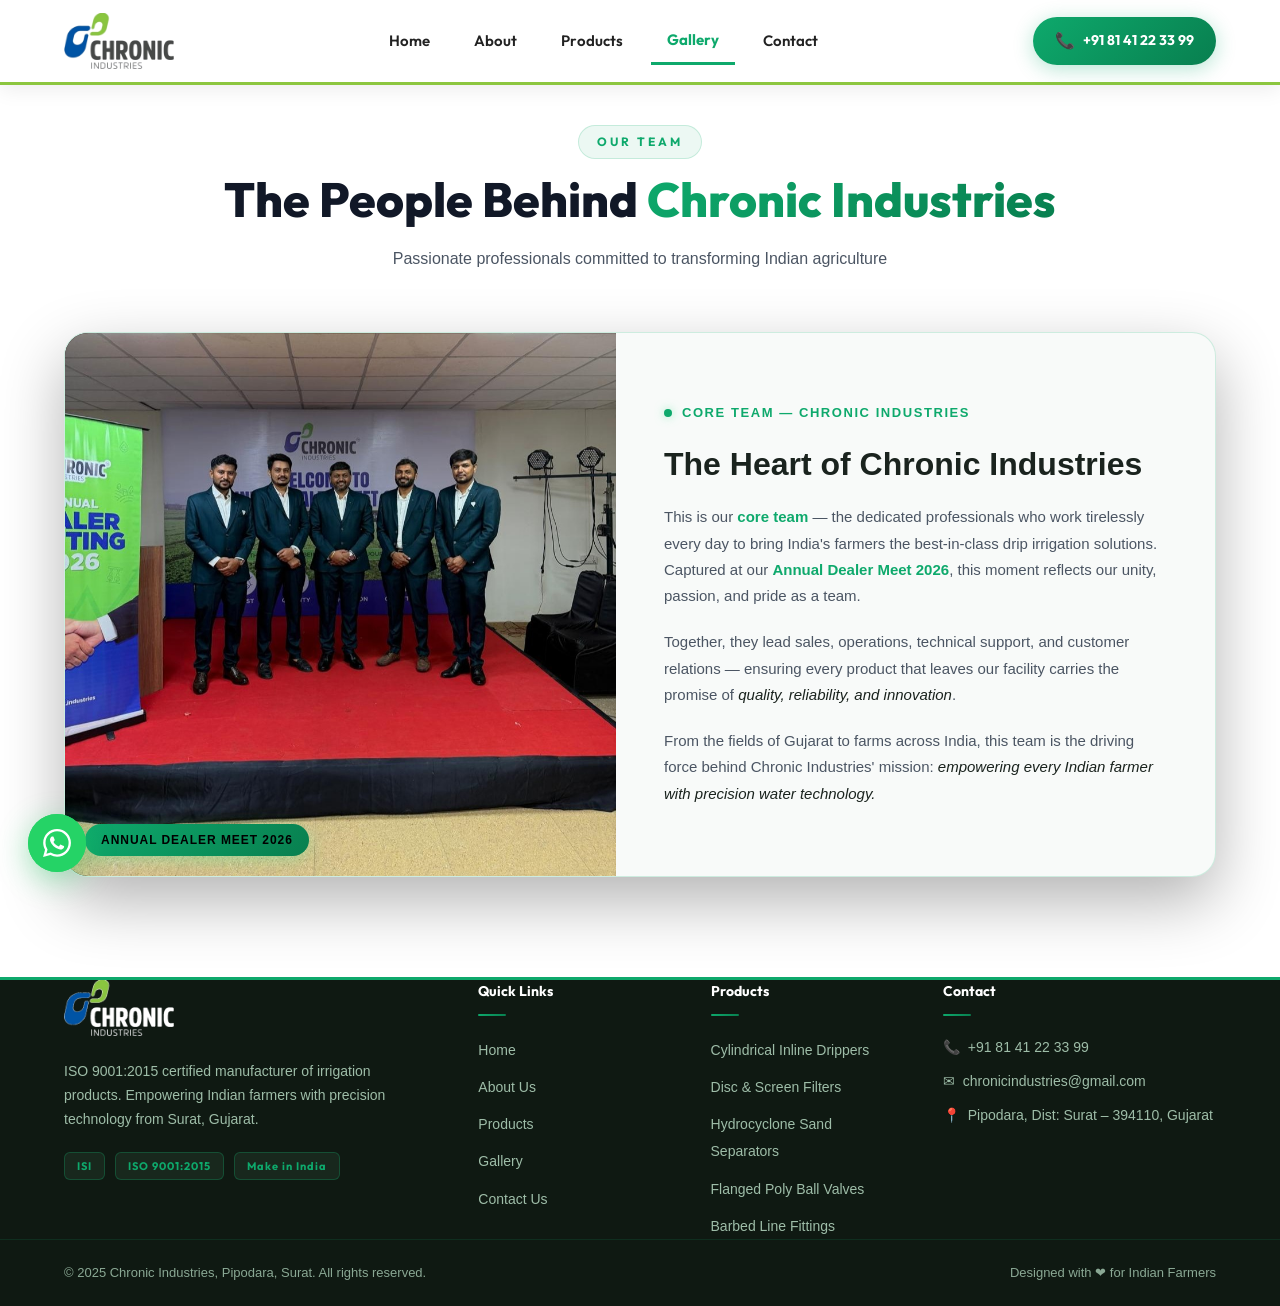
<file: pages/gallery.html>
<!DOCTYPE html>
<html lang="en">
<head>
  <meta charset="UTF-8" />
  <meta name="viewport" content="width=device-width, initial-scale=1.0" />
  <title>Gallery – Chronic Industries</title>
  <link rel="stylesheet" href="../style.css?v=20" />
  <link rel="preconnect" href="https://fonts.googleapis.com" />
  <link rel="preconnect" href="https://fonts.gstatic.com" crossorigin />
  <link href="https://fonts.googleapis.com/css2?family=Outfit:wght@300;400;500;600;700;800&family=Plus+Jakarta+Sans:wght@400;500;600;700&display=swap" rel="stylesheet" />
</head>
<body>
  <!-- HEADER / NAV -->
  <header id="site-header">
    <nav class="navbar container">
      <a href="../index.html" class="nav-logo" id="nav-logo">
        <img src="../images/logo-official-new.png?v=100" alt="Chronic Industries Logo" class="brand-logo-img" />
      </a>

      <ul class="nav-links" id="nav-links">
        <li><a href="../index.html" class="nav-link">Home</a></li>
        <li><a href="about.html" class="nav-link">About</a></li>
        <li><a href="products.html" class="nav-link">Products</a></li>
        <li><a href="gallery.html" class="nav-link active">Gallery</a></li>
        <li><a href="../index.html#contact" class="nav-link">Contact</a></li>
      </ul>

      <div class="nav-actions">
        <a href="tel:+918141223399" class="btn-call" id="btn-call">
          <span class="call-icon">&#128222;</span>
          <span>+91 81 41 22 33 99</span>
        </a>
        <button class="hamburger" id="hamburger" aria-label="Toggle menu">
          <span></span><span></span><span></span>
        </button>
      </div>
    </nav>
  </header>

  <!-- GALLERY SECTION -->
  <section id="gallery" class="section gallery-section" style="padding-top: 140px;">
    <div class="container">
      <div class="section-header reveal-up">
        <p class="section-eyebrow">Our Team</p>
        <h2 class="section-title">The People Behind <span class="gradient-text">Chronic Industries</span></h2>
        <p class="section-subtitle">Passionate professionals committed to transforming Indian agriculture</p>
      </div>

      <!-- Team Photo Card -->
      <div class="team-showcase reveal-up">
        <div class="team-photo-wrapper">
          <img
            src="../images/team-annual-dealer-meet-2026.jpg?v=3"
            alt="Chronic Industries Core Team at Annual Dealer Meet 2026"
            class="team-showcase-photo"
            loading="eager"
          />
          <div class="team-photo-badge">Annual Dealer Meet 2026</div>
        </div>

        <div class="team-info-block">
          <div class="team-info-eyebrow">
            <span class="team-dot"></span>
            <span>Core Team — Chronic Industries</span>
          </div>
          <h3 class="team-info-title">The Heart of Chronic Industries</h3>
          <p class="team-info-desc">
            This is our <strong>core team</strong> — the dedicated professionals who work tirelessly every day to bring
            India's farmers the best-in-class drip irrigation solutions. Captured at our
            <strong>Annual Dealer Meet 2026</strong>, this moment reflects our unity, passion, and pride as a team.
          </p>
          <p class="team-info-desc">
            Together, they lead sales, operations, technical support, and customer relations — ensuring every product
            that leaves our facility carries the promise of <em>quality, reliability, and innovation</em>.
          </p>
          <p class="team-info-desc">
            From the fields of Gujarat to farms across India, this team is the driving force behind
            Chronic Industries' mission: <em>empowering every Indian farmer with precision water technology.</em>
          </p>
        </div>
      </div>

    </div>
  </section>


  <!-- FOOTER -->
  <footer class="site-footer">
    <div class="container">
      <div class="footer-grid">
        <div class="footer-brand">
          <a href="../index.html" class="nav-logo">
            <img src="../images/logo-footer-new.png?v=100" alt="Chronic Industries Logo" class="brand-logo-img" />
          </a>
          <p class="footer-tagline">ISO 9001:2015 certified manufacturer of irrigation products. Empowering Indian farmers with precision technology from Surat, Gujarat.</p>
          <div class="footer-cert">
            <span class="cert-badge">ISI</span>
            <span class="cert-badge">ISO 9001:2015</span>
            <span class="cert-badge">Make in India</span>
          </div>
        </div>
        <div class="footer-links-col">
          <h4>Quick Links</h4>
          <ul>
            <li><a href="../index.html">Home</a></li>
            <li><a href="about.html">About Us</a></li>
            <li><a href="products.html">Products</a></li>
            <li><a href="gallery.html">Gallery</a></li>
            <li><a href="../index.html#contact">Contact Us</a></li>
          </ul>
        </div>
        <div class="footer-links-col">
          <h4>Products</h4>
          <ul>
            <li><a href="products.html">Cylindrical Inline Drippers</a></li>
            <li><a href="products.html">Disc &amp; Screen Filters</a></li>
            <li><a href="products.html">Hydrocyclone Sand Separators</a></li>
            <li><a href="products.html">Flanged Poly Ball Valves</a></li>
            <li><a href="products.html">Barbed Line Fittings</a></li>
          </ul>
        </div>
        <div class="footer-links-col">
          <h4>Contact</h4>
          <ul class="footer-contact-list">
            <li>&#128222; <a href="tel:+918141223399">+91 81 41 22 33 99</a></li>
            <li>&#9993; <a href="mailto:chronicindustries@gmail.com">chronicindustries@gmail.com</a></li>
            <li>&#128205; <a href="https://maps.app.goo.gl/jG14q7bNog9qa6Uw7" target="_blank" rel="noopener">Pipodara, Dist: Surat &#8211; 394110, Gujarat</a></li>
          </ul>
        </div>
      </div>
    </div>
    <div class="footer-bottom">
      <div class="container footer-bottom-inner">
        <p>&copy; 2025 Chronic Industries, Pipodara, Surat. All rights reserved.</p>
        <p>Designed with &#10084; for Indian Farmers</p>
      </div>
    </div>
  </footer>

  <!-- WhatsApp Float Button -->
  <a href="https://wa.me/918141223399" class="whatsapp-float" id="whatsapp-float" target="_blank" rel="noopener" aria-label="Chat on WhatsApp">
    <svg viewBox="0 0 24 24" fill="white" width="28">
      <path d="M17.472 14.382c-.297-.149-1.758-.867-2.03-.967-.273-.099-.471-.148-.67.15-.197.297-.767.966-.94 1.164-.173.199-.347.223-.644.075-.297-.15-1.255-.463-2.39-1.475-.883-.788-1.48-1.761-1.653-2.059-.173-.297-.018-.458.13-.606.134-.133.298-.347.446-.52.149-.174.198-.298.298-.497.099-.198.05-.371-.025-.52-.075-.149-.669-1.612-.916-2.207-.242-.579-.487-.5-.669-.51-.173-.008-.371-.01-.57-.01-.198 0-.52.074-.792.372-.272.297-1.04 1.016-1.04 2.479 0 1.462 1.065 2.875 1.213 3.074.149.198 2.096 3.2 5.077 4.487.709.306 1.262.489 1.694.625.712.227 1.36.195 1.871.118.571-.085 1.758-.719 2.006-1.413.248-.694.248-1.289.173-1.413-.074-.124-.272-.198-.57-.347m-5.421 7.403h-.004a9.87 9.87 0 01-5.031-1.378l-.361-.214-3.741.982.998-3.648-.235-.374a9.86 9.86 0 01-1.51-5.26c.001-5.45 4.436-9.884 9.888-9.884 2.64 0 5.122 1.03 6.988 2.898a9.825 9.825 0 012.893 6.994c-.003 5.45-4.437 9.884-9.885 9.884m8.413-18.297A11.815 11.815 0 0012.05 0C5.495 0 .16 5.335.157 11.892c0 2.096.547 4.142 1.588 5.945L.057 24l6.305-1.654a11.882 11.882 0 005.683 1.448h.005c6.554 0 11.89-5.335 11.893-11.893a11.821 11.821 0 00-3.48-8.413Z" />
    </svg>
    <span class="wa-pulse"></span>
  </a>

  <!-- Back to Top -->
  <button id="back-to-top" aria-label="Back to top">&#8593;</button>

  <script src="../script.js"></script>
</body>
</html>
</file>
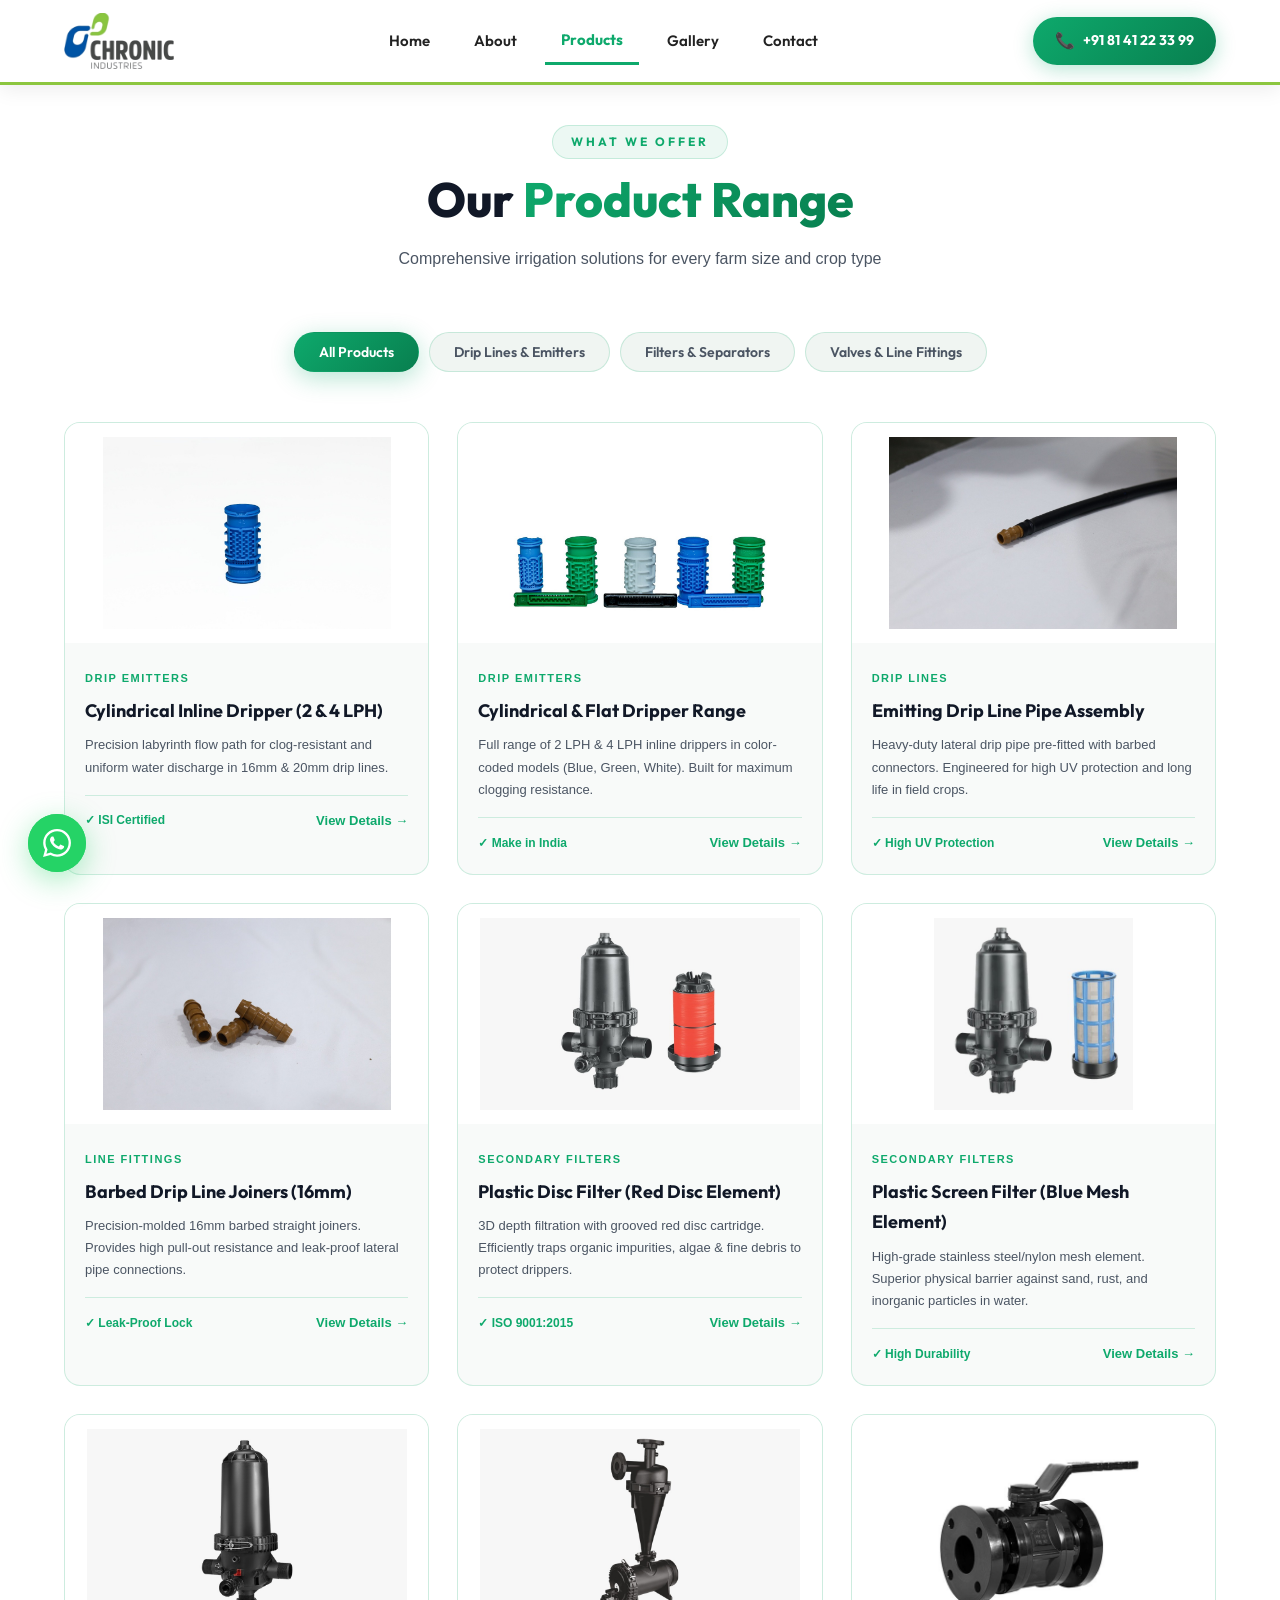
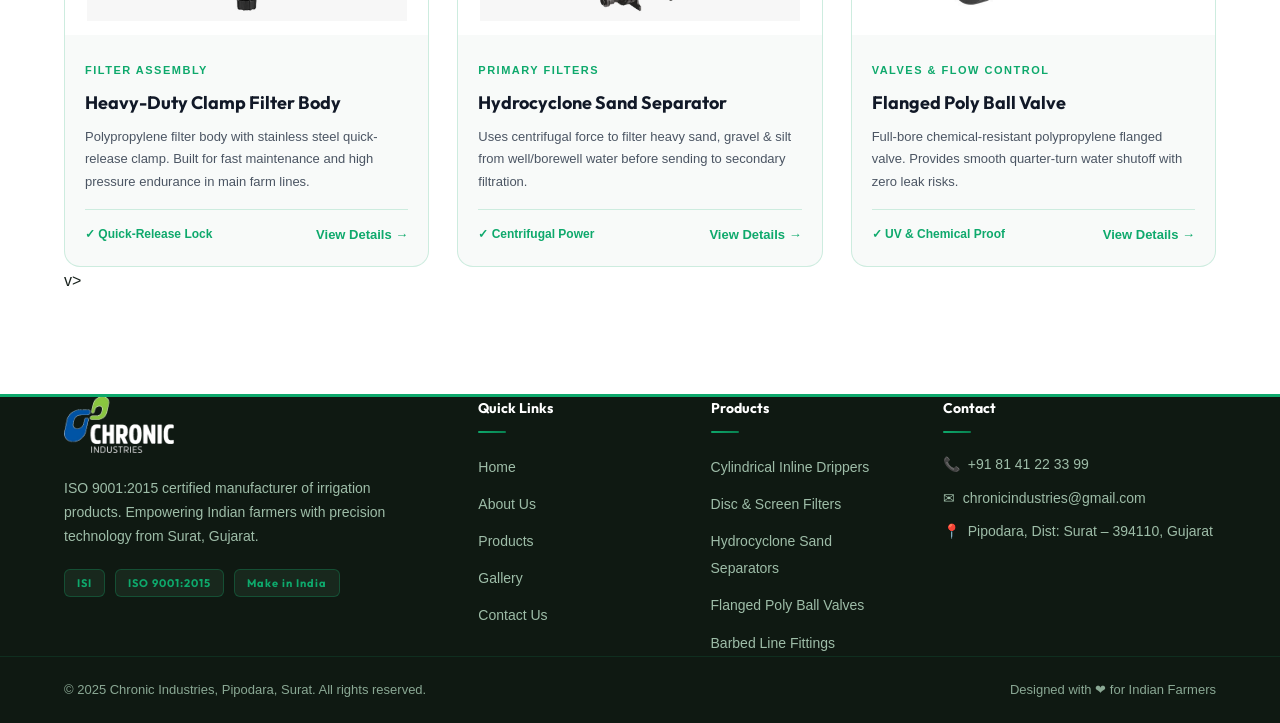
<file: pages/products.html>
<!DOCTYPE html>
<html lang="en">

<head>
  <meta charset="UTF-8" />
  <meta name="viewport" content="width=device-width, initial-scale=1.0" />
  <title>Products – Chronic Industries</title>
  <link rel="stylesheet" href="../style.css?v=20" />
  <link rel="preconnect" href="https://fonts.googleapis.com" />
  <link rel="preconnect" href="https://fonts.gstatic.com" crossorigin />
  <link
    href="https://fonts.googleapis.com/css2?family=Outfit:wght@300;400;500;600;700;800&family=Plus+Jakarta+Sans:wght@400;500;600;700&display=swap"
    rel="stylesheet" />
</head>

<body>
  <!-- HEADER / NAV -->
  <header id="site-header">
    <nav class="navbar container">
      <a href="../index.html" class="nav-logo" id="nav-logo">
        <img src="../images/logo-official-new.png?v=100" alt="Chronic Industries Logo" class="brand-logo-img" />
      </a>

      <ul class="nav-links" id="nav-links">
        <li><a href="../index.html" class="nav-link">Home</a></li>
        <li><a href="about.html" class="nav-link">About</a></li>
        <li><a href="products.html" class="nav-link active">Products</a></li>
        <li><a href="gallery.html" class="nav-link">Gallery</a></li>
        <li><a href="../index.html#contact" class="nav-link">Contact</a></li>
      </ul>

      <div class="nav-actions">
        <a href="tel:+918141223399" class="btn-call" id="btn-call">
          <span class="call-icon">&#128222;</span>
          <span>+91 81 41 22 33 99</span>
        </a>
        <button class="hamburger" id="hamburger" aria-label="Toggle menu">
          <span></span><span></span><span></span>
        </button>
      </div>
    </nav>
  </header>

  <!-- PRODUCTS SECTION -->
  <section id="products" class="section products-section" style="padding-top: 140px;">
    <div class="container">
      <div class="section-header reveal-up">
        <p class="section-eyebrow">What We Offer</p>
        <h2 class="section-title">Our <span class="gradient-text">Product Range</span></h2>
        <p class="section-subtitle">Comprehensive irrigation solutions for every farm size and crop type</p>
      </div>

      <div class="product-tabs reveal-up" id="product-tabs">
        <button class="tab-btn active" data-filter="all" id="tab-all">All Products</button>
        <button class="tab-btn" data-filter="drip" id="tab-drip">Drip Lines &amp; Emitters</button>
        <button class="tab-btn" data-filter="filters" id="tab-filters">Filters &amp; Separators</button>
        <button class="tab-btn" data-filter="fittings" id="tab-fittings">Valves &amp; Line Fittings</button>
      </div>
      <div class="products-grid" id="products-grid">
        <!-- PRODUCT 1: INLINE DRIPPER -->
        <div class="product-card" data-category="drip" id="product-1">
          <a href="products/inline-dripper.html" class="product-card-link"
            aria-label="View Cylindrical Inline Dripper details">
            <div class="product-img-wrap">
              <img src="../images/inline_dripper.jpg" alt="Inline Cylindrical Dripper" loading="lazy" />
              <div class="product-overlay"><span class="btn btn-sm">View Details</span></div>
            </div>
          </a>
          <div class="product-info">
            <span class="product-category-tag">Drip Emitters</span>
            <h3 class="product-name"><a href="products/inline-dripper.html">Cylindrical Inline Dripper (2 &amp; 4
                LPH)</a></h3>
            <p class="product-desc">Precision labyrinth flow path for clog-resistant and uniform water discharge in 16mm
              &amp; 20mm drip lines.</p>
            <div class="product-footer">
              <span class="product-avail">&#10003; ISI Certified</span>
              <a href="products/inline-dripper.html" class="product-link" id="product-1-link">View Details &#8594;</a>
            </div>
          </div>
        </div>

        <!-- PRODUCT 2: EMITTER RANGE -->
        <div class="product-card" data-category="drip" id="product-2">
          <a href="products/emitter-range.html" class="product-card-link"
            aria-label="View Cylindrical & Flat Dripper Range details">
            <div class="product-img-wrap">
              <img src="../images/emitter_range.jpg" alt="Cylindrical &amp; Flat Dripper Range" loading="lazy" />
              <div class="product-overlay"><span class="btn btn-sm">View Details</span></div>
            </div>
          </a>
          <div class="product-info">
            <span class="product-category-tag">Drip Emitters</span>
            <h3 class="product-name"><a href="products/emitter-range.html">Cylindrical &amp; Flat Dripper Range</a></h3>
            <p class="product-desc">Full range of 2 LPH &amp; 4 LPH inline drippers in color-coded models (Blue, Green,
              White). Built for maximum clogging resistance.</p>
            <div class="product-footer">
              <span class="product-avail">&#10003; Make in India</span>
              <a href="products/emitter-range.html" class="product-link" id="product-2-link">View Details &#8594;</a>
            </div>
          </div>
        </div>

        <!-- PRODUCT 3: DRIP LINE ASSEMBLY -->
        <div class="product-card" data-category="drip" id="product-3">
          <a href="products/drip-line-assembly.html" class="product-card-link"
            aria-label="View Drip Line Assembly details">
            <div class="product-img-wrap">
              <img src="../images/drip_pipe_connector.jpg" alt="Emitting Drip Line Pipe Assembly" loading="lazy" />
              <div class="product-overlay"><span class="btn btn-sm">View Details</span></div>
            </div>
          </a>
          <div class="product-info">
            <span class="product-category-tag">Drip Lines</span>
            <h3 class="product-name"><a href="products/drip-line-assembly.html">Emitting Drip Line Pipe Assembly</a>
            </h3>
            <p class="product-desc">Heavy-duty lateral drip pipe pre-fitted with barbed connectors. Engineered for high
              UV protection and long life in field crops.</p>
            <div class="product-footer">
              <span class="product-avail">&#10003; High UV Protection</span>
              <a href="products/drip-line-assembly.html" class="product-link" id="product-3-link">View Details
                &#8594;</a>
            </div>
          </div>
        </div>

        <!-- PRODUCT 4: BARBED JOINERS -->
        <div class="product-card" data-category="fittings" id="product-4">
          <a href="products/barbed-joiners.html" class="product-card-link"
            aria-label="View Barbed Drip Line Joiners details">
            <div class="product-img-wrap">
              <img src="../images/barbed_joiner_fittings.jpg" alt="Barbed Drip Line Joiners" loading="lazy" />
              <div class="product-overlay"><span class="btn btn-sm">View Details</span></div>
            </div>
          </a>
          <div class="product-info">
            <span class="product-category-tag">Line Fittings</span>
            <h3 class="product-name"><a href="products/barbed-joiners.html">Barbed Drip Line Joiners (16mm)</a></h3>
            <p class="product-desc">Precision-molded 16mm barbed straight joiners. Provides high pull-out resistance and
              leak-proof lateral pipe connections.</p>
            <div class="product-footer">
              <span class="product-avail">&#10003; Leak-Proof Lock</span>
              <a href="products/barbed-joiners.html" class="product-link" id="product-4-link">View Details &#8594;</a>
            </div>
          </div>
        </div>

        <!-- PRODUCT 5: DISC FILTER -->
        <div class="product-card" data-category="filters" id="product-5">
          <a href="products/disc-filter.html" class="product-card-link" aria-label="View Disc Filter details">
            <div class="product-img-wrap">
              <img src="../images/disc_filter.jpg" alt="Plastic Disc Filter with Red Element" loading="lazy" />
              <div class="product-overlay"><span class="btn btn-sm">View Details</span></div>
            </div>
          </a>
          <div class="product-info">
            <span class="product-category-tag">Secondary Filters</span>
            <h3 class="product-name"><a href="products/disc-filter.html">Plastic Disc Filter (Red Disc Element)</a></h3>
            <p class="product-desc">3D depth filtration with grooved red disc cartridge. Efficiently traps organic
              impurities, algae &amp; fine debris to protect drippers.</p>
            <div class="product-footer">
              <span class="product-avail">&#10003; ISO 9001:2015</span>
              <a href="products/disc-filter.html" class="product-link" id="product-5-link">View Details &#8594;</a>
            </div>
          </div>
        </div>

        <!-- PRODUCT 6: SCREEN FILTER -->
        <div class="product-card" data-category="filters" id="product-6">
          <a href="products/screen-filter.html" class="product-card-link" aria-label="View Screen Filter details">
            <div class="product-img-wrap">
              <img src="../images/screen_filter.jpg" alt="Plastic Screen Filter with Blue Mesh" loading="lazy" />
              <div class="product-overlay"><span class="btn btn-sm">View Details</span></div>
            </div>
          </a>
          <div class="product-info">
            <span class="product-category-tag">Secondary Filters</span>
            <h3 class="product-name"><a href="products/screen-filter.html">Plastic Screen Filter (Blue Mesh Element)</a>
            </h3>
            <p class="product-desc">High-grade stainless steel/nylon mesh element. Superior physical barrier against
              sand, rust, and inorganic particles in water.</p>
            <div class="product-footer">
              <span class="product-avail">&#10003; High Durability</span>
              <a href="products/screen-filter.html" class="product-link" id="product-6-link">View Details &#8594;</a>
            </div>
          </div>
        </div>

        <!-- PRODUCT 7: HEAVY CLAMP FILTER BODY -->
        <div class="product-card" data-category="filters" id="product-7">
          <a href="products/clamp-filter.html" class="product-card-link" aria-label="View Clamp Filter Body details">
            <div class="product-img-wrap">
              <img src="../images/clamp_filter.jpg" alt="Heavy-Duty Clamp Filter Body" loading="lazy" />
              <div class="product-overlay"><span class="btn btn-sm">View Details</span></div>
            </div>
          </a>
          <div class="product-info">
            <span class="product-category-tag">Filter Assembly</span>
            <h3 class="product-name"><a href="products/clamp-filter.html">Heavy-Duty Clamp Filter Body</a></h3>
            <p class="product-desc">Polypropylene filter body with stainless steel quick-release clamp. Built for fast
              maintenance and high pressure endurance in main farm lines.</p>
            <div class="product-footer">
              <span class="product-avail">&#10003; Quick-Release Lock</span>
              <a href="products/clamp-filter.html" class="product-link" id="product-7-link">View Details &#8594;</a>
            </div>
          </div>
        </div>

        <!-- PRODUCT 8: HYDROCYCLONE SAND SEPARATOR -->
        <div class="product-card" data-category="filters" id="product-8">
          <a href="products/hydrocyclone.html" class="product-card-link"
            aria-label="View Hydrocyclone Sand Separator details">
            <div class="product-img-wrap">
              <img src="../images/hydrocyclone_filter.jpg" alt="Hydrocyclone Sand Separator" loading="lazy" />
              <div class="product-overlay"><span class="btn btn-sm">View Details</span></div>
            </div>
          </a>
          <div class="product-info">
            <span class="product-category-tag">Primary Filters</span>
            <h3 class="product-name"><a href="products/hydrocyclone.html">Hydrocyclone Sand Separator</a></h3>
            <p class="product-desc">Uses centrifugal force to filter heavy sand, gravel &amp; silt from well/borewell
              water before sending to secondary filtration.</p>
            <div class="product-footer">
              <span class="product-avail">&#10003; Centrifugal Power</span>
              <a href="products/hydrocyclone.html" class="product-link" id="product-8-link">View Details &#8594;</a>
            </div>
          </div>
        </div>

        <!-- PRODUCT 9: FLANGED BALL VALVE -->
        <div class="product-card" data-category="fittings" id="product-9">
          <a href="products/flanged-ball-valve.html" class="product-card-link"
            aria-label="View Flanged Poly Ball Valve details">
            <div class="product-img-wrap">
              <img src="../images/flanged_ball_valve.jpg" alt="Flanged Poly Ball Valve" loading="lazy" />
              <div class="product-overlay"><span class="btn btn-sm">View Details</span></div>
            </div>
          </a>
          <div class="product-info">
            <span class="product-category-tag">Valves &amp; Flow Control</span>
            <h3 class="product-name"><a href="products/flanged-ball-valve.html">Flanged Poly Ball Valve</a></h3>
            <p class="product-desc">Full-bore chemical-resistant polypropylene flanged valve. Provides smooth
              quarter-turn water shutoff with zero leak risks.</p>
            <div class="product-footer">
              <span class="product-avail">&#10003; UV &amp; Chemical Proof</span>
              <a href="products/flanged-ball-valve.html" class="product-link" id="product-9-link">View Details
                &#8594;</a>
            </div>
          </div>
        </div>
      </div>v>
    </div>
  </section>

  <!-- FOOTER -->
  <footer class="site-footer">
    <div class="container">
      <div class="footer-grid">
        <div class="footer-brand">
          <a href="../index.html" class="nav-logo">
            <img src="../images/logo-footer-new.png?v=100" alt="Chronic Industries Logo" class="brand-logo-img" />
          </a>
          <p class="footer-tagline">ISO 9001:2015 certified manufacturer of irrigation products. Empowering Indian
            farmers with precision technology from Surat, Gujarat.</p>
          <div class="footer-cert">
            <span class="cert-badge">ISI</span>
            <span class="cert-badge">ISO 9001:2015</span>
            <span class="cert-badge">Make in India</span>
          </div>
        </div>
        <div class="footer-links-col">
          <h4>Quick Links</h4>
          <ul>
            <li><a href="../index.html">Home</a></li>
            <li><a href="about.html">About Us</a></li>
            <li><a href="products.html">Products</a></li>
            <li><a href="gallery.html">Gallery</a></li>
            <li><a href="../index.html#contact">Contact Us</a></li>
          </ul>
        </div>
        <div class="footer-links-col">
          <h4>Products</h4>
          <ul>
            <li><a href="products.html">Cylindrical Inline Drippers</a></li>
            <li><a href="products.html">Disc &amp; Screen Filters</a></li>
            <li><a href="products.html">Hydrocyclone Sand Separators</a></li>
            <li><a href="products.html">Flanged Poly Ball Valves</a></li>
            <li><a href="products.html">Barbed Line Fittings</a></li>
          </ul>
        </div>
        <div class="footer-links-col">
          <h4>Contact</h4>
          <ul class="footer-contact-list">
            <li>&#128222; <a href="tel:+918141223399">+91 81 41 22 33 99</a></li>
            <li>&#9993; <a href="mailto:chronicindustries@gmail.com">chronicindustries@gmail.com</a></li>
            <li>&#128205; <a href="https://maps.app.goo.gl/jG14q7bNog9qa6Uw7" target="_blank" rel="noopener">Pipodara,
                Dist: Surat &#8211; 394110, Gujarat</a></li>
          </ul>
        </div>
      </div>
    </div>
    <div class="footer-bottom">
      <div class="container footer-bottom-inner">
        <p>&copy; 2025 Chronic Industries, Pipodara, Surat. All rights reserved.</p>
        <p>Designed with &#10084; for Indian Farmers</p>
      </div>
    </div>
  </footer>

  <!-- WhatsApp Float Button -->
  <a href="https://wa.me/918141223399" class="whatsapp-float" id="whatsapp-float" target="_blank" rel="noopener"
    aria-label="Chat on WhatsApp">
    <svg viewBox="0 0 24 24" fill="white" width="28">
      <path
        d="M17.472 14.382c-.297-.149-1.758-.867-2.03-.967-.273-.099-.471-.148-.67.15-.197.297-.767.966-.94 1.164-.173.199-.347.223-.644.075-.297-.15-1.255-.463-2.39-1.475-.883-.788-1.48-1.761-1.653-2.059-.173-.297-.018-.458.13-.606.134-.133.298-.347.446-.52.149-.174.198-.298.298-.497.099-.198.05-.371-.025-.52-.075-.149-.669-1.612-.916-2.207-.242-.579-.487-.5-.669-.51-.173-.008-.371-.01-.57-.01-.198 0-.52.074-.792.372-.272.297-1.04 1.016-1.04 2.479 0 1.462 1.065 2.875 1.213 3.074.149.198 2.096 3.2 5.077 4.487.709.306 1.262.489 1.694.625.712.227 1.36.195 1.871.118.571-.085 1.758-.719 2.006-1.413.248-.694.248-1.289.173-1.413-.074-.124-.272-.198-.57-.347m-5.421 7.403h-.004a9.87 9.87 0 01-5.031-1.378l-.361-.214-3.741.982.998-3.648-.235-.374a9.86 9.86 0 01-1.51-5.26c.001-5.45 4.436-9.884 9.888-9.884 2.64 0 5.122 1.03 6.988 2.898a9.825 9.825 0 012.893 6.994c-.003 5.45-4.437 9.884-9.885 9.884m8.413-18.297A11.815 11.815 0 0012.05 0C5.495 0 .16 5.335.157 11.892c0 2.096.547 4.142 1.588 5.945L.057 24l6.305-1.654a11.882 11.882 0 005.683 1.448h.005c6.554 0 11.89-5.335 11.893-11.893a11.821 11.821 0 00-3.48-8.413Z" />
    </svg>
    <span class="wa-pulse"></span>
  </a>

  <!-- Back to Top -->
  <button id="back-to-top" aria-label="Back to top">&#8593;</button>

  <script src="../script.js"></script>
</body>

</html>
</file>
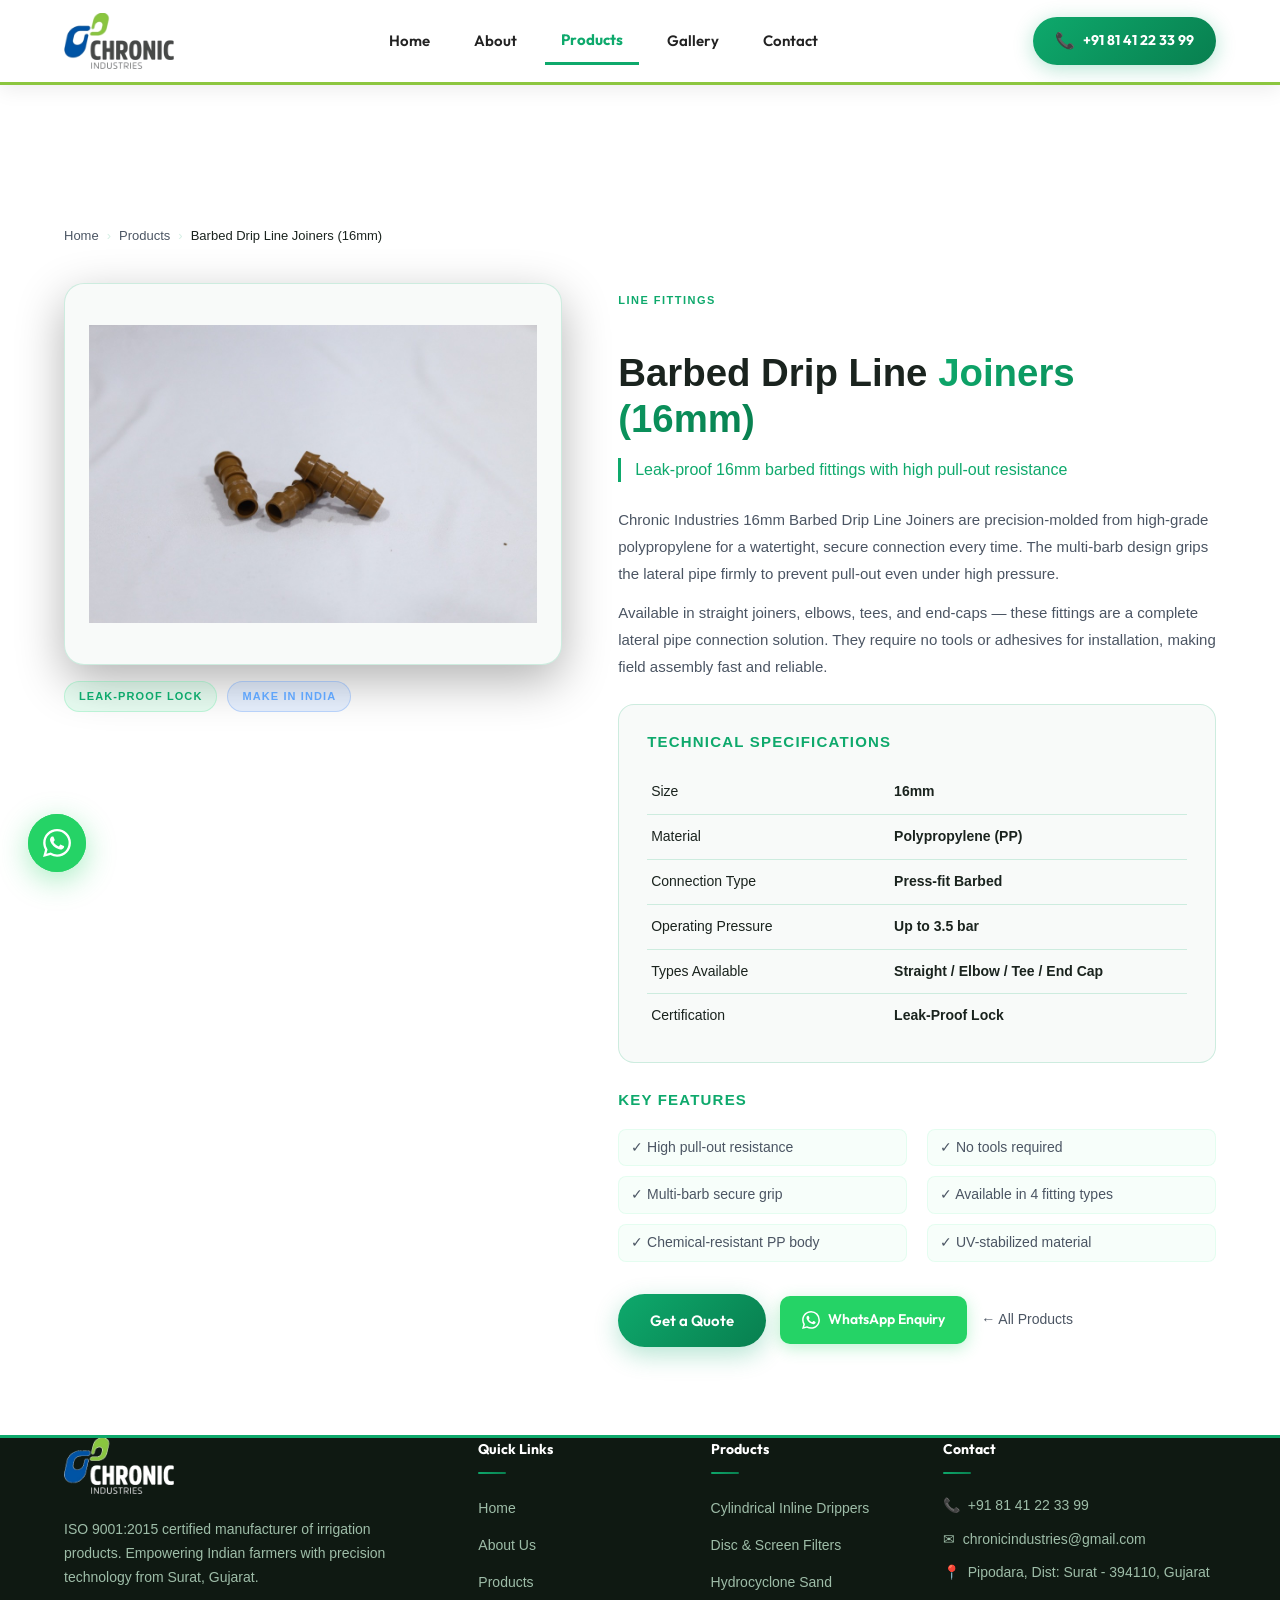
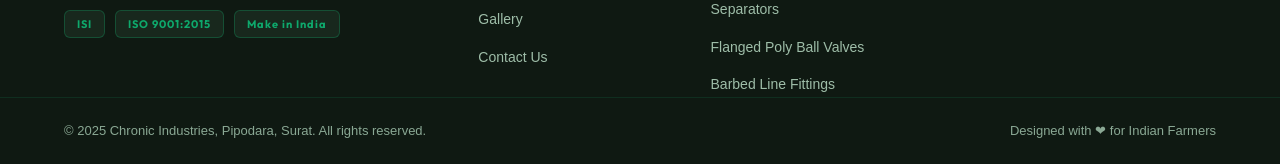
<file: pages/products/barbed-joiners.html>
<!DOCTYPE html>
<html lang="en">
<head>
  <meta charset="UTF-8" />
  <meta name="viewport" content="width=device-width, initial-scale=1.0" />
  <title>Barbed Drip Line Joiners (16mm) - Chronic Industries</title>
  <meta name="description" content="Precision-molded 16mm barbed straight joiners. Provides high pull-out resistance and leak-proof connections." />
  <link rel="stylesheet" href="../../style.css?v=20" />
  <link rel="preconnect" href="https://fonts.googleapis.com" />
  <link rel="preconnect" href="https://fonts.gstatic.com" crossorigin />
  <link href="https://fonts.googleapis.com/css2?family=Outfit:wght@300;400;500;600;700;800&amp;family=Plus+Jakarta+Sans:wght@400;500;600;700&amp;display=swap" rel="stylesheet" />
  <link rel="stylesheet" href="../product-detail.css" />
</head>
<body>
  <header id="site-header">
    <nav class="navbar container">
      <a href="../../index.html" class="nav-logo" id="nav-logo">
        <img src="../../images/logo-official-new.png?v=100" alt="Chronic Industries Logo" class="brand-logo-img" />
      </a>
      <ul class="nav-links" id="nav-links">
        <li><a href="../../index.html" class="nav-link">Home</a></li>
        <li><a href="../about.html" class="nav-link">About</a></li>
        <li><a href="../products.html" class="nav-link active">Products</a></li>
        <li><a href="../gallery.html" class="nav-link">Gallery</a></li>
        <li><a href="../../index.html#contact" class="nav-link">Contact</a></li>
      </ul>
      <div class="nav-actions">
        <a href="tel:+918141223399" class="btn-call" id="btn-call">
          <span class="call-icon">&#128222;</span>
          <span>+91 81 41 22 33 99</span>
        </a>
        <button class="hamburger" id="hamburger" aria-label="Toggle menu">
          <span></span><span></span><span></span>
        </button>
      </div>
    </nav>
  </header>
  <main class="pd-main">
    <div class="pd-breadcrumb container">
      <a href="../../index.html">Home</a><span>&#8250;</span>
      <a href="../products.html">Products</a><span>&#8250;</span>
      <span>Barbed Drip Line Joiners (16mm)</span>
    </div>
    <div class="pd-layout container">
      <div class="pd-image-panel reveal-up">
        <div class="pd-img-main">
          <img src="../../images/barbed_joiner_fittings.jpg" alt="Barbed Drip Line Joiners (16mm)" id="pd-main-img" />
        </div>
        <div class="pd-badge-row">
          <span class="pd-badge pd-badge--green">Leak-Proof Lock</span>
          <span class="pd-badge pd-badge--blue">Make in India</span>
        </div>
      </div>
      <div class="pd-info-panel reveal-up">
        <span class="product-category-tag">Line Fittings</span>
        <h1 class="pd-title">Barbed Drip Line <span class="gradient-text">Joiners (16mm)</span></h1>
        <p class="pd-tagline">Leak-proof 16mm barbed fittings with high pull-out resistance</p>
        <div class="pd-description">
          <p>Chronic Industries 16mm Barbed Drip Line Joiners are precision-molded from high-grade polypropylene for a watertight, secure connection every time. The multi-barb design grips the lateral pipe firmly to prevent pull-out even under high pressure.</p>
          <p>Available in straight joiners, elbows, tees, and end-caps — these fittings are a complete lateral pipe connection solution. They require no tools or adhesives for installation, making field assembly fast and reliable.</p>
        </div>
        <div class="pd-specs-box">
          <h3>Technical Specifications</h3>
          <table class="pd-specs-table"><tr><td>Size</td><td><strong>16mm</strong></td></tr><tr><td>Material</td><td><strong>Polypropylene (PP)</strong></td></tr><tr><td>Connection Type</td><td><strong>Press-fit Barbed</strong></td></tr><tr><td>Operating Pressure</td><td><strong>Up to 3.5 bar</strong></td></tr><tr><td>Types Available</td><td><strong>Straight / Elbow / Tee / End Cap</strong></td></tr><tr><td>Certification</td><td><strong>Leak-Proof Lock</strong></td></tr></table>
        </div>
        <div class="pd-features">
          <h3>Key Features</h3>
          <ul><li>&#10003; High pull-out resistance</li><li>&#10003; No tools required</li><li>&#10003; Multi-barb secure grip</li><li>&#10003; Available in 4 fitting types</li><li>&#10003; Chemical-resistant PP body</li><li>&#10003; UV-stabilized material</li></ul>
        </div>
        <div class="pd-cta-row">
          <a href="../../index.html#contact" class="btn btn-primary" id="pd-enquire-btn">Get a Quote</a>
          <a href="https://wa.me/918141223399?text=Hi%2C%20I%20am%20interested%20in%20Barbed%20Drip%20Line%20Joiners%2016mm%20by%20Chronic%20Industries." class="btn pd-wa-btn" target="_blank" rel="noopener" id="pd-wa-btn">
            <svg viewBox="0 0 24 24" fill="currentColor" width="18" height="18"><path d="M17.472 14.382c-.297-.149-1.758-.867-2.03-.967-.273-.099-.471-.148-.67.15-.197.297-.767.966-.94 1.164-.173.199-.347.223-.644.075-.297-.15-1.255-.463-2.39-1.475-.883-.788-1.48-1.761-1.653-2.059-.173-.297-.018-.458.13-.606.134-.133.298-.347.446-.52.149-.174.198-.298.298-.497.099-.198.05-.371-.025-.52-.075-.149-.669-1.612-.916-2.207-.242-.579-.487-.5-.669-.51-.173-.008-.371-.01-.57-.01-.198 0-.52.074-.792.372-.272.297-1.04 1.016-1.04 2.479 0 1.462 1.065 2.875 1.213 3.074.149.198 2.096 3.2 5.077 4.487.709.306 1.262.489 1.694.625.712.227 1.36.195 1.871.118.571-.085 1.758-.719 2.006-1.413.248-.694.248-1.289.173-1.413-.074-.124-.272-.198-.57-.347m-5.421 7.403h-.004a9.87 9.87 0 01-5.031-1.378l-.361-.214-3.741.982.998-3.648-.235-.374a9.86 9.86 0 01-1.51-5.26c.001-5.45 4.436-9.884 9.888-9.884 2.64 0 5.122 1.03 6.988 2.898a9.825 9.825 0 012.893 6.994c-.003 5.45-4.437 9.884-9.885 9.884m8.413-18.297A11.815 11.815 0 0012.05 0C5.495 0 .16 5.335.157 11.892c0 2.096.547 4.142 1.588 5.945L.057 24l6.305-1.654a11.882 11.882 0 005.683 1.448h.005c6.554 0 11.89-5.335 11.893-11.893a11.821 11.821 0 00-3.48-8.413Z"/></svg>
            WhatsApp Enquiry
          </a>
          <a href="../products.html" class="pd-back-btn" id="pd-back-btn">&#8592; All Products</a>
        </div>
      </div>
    </div>
  </main>
  <footer class="site-footer">
    <div class="container">
      <div class="footer-grid">
        <div class="footer-brand">
          <a href="../../index.html" class="nav-logo">
            <img src="../../images/logo-footer-new.png?v=100" alt="Chronic Industries Logo" class="brand-logo-img" />
          </a>
          <p class="footer-tagline">ISO 9001:2015 certified manufacturer of irrigation products. Empowering Indian farmers with precision technology from Surat, Gujarat.</p>
          <div class="footer-cert">
            <span class="cert-badge">ISI</span>
            <span class="cert-badge">ISO 9001:2015</span>
            <span class="cert-badge">Make in India</span>
          </div>
        </div>
        <div class="footer-links-col">
          <h4>Quick Links</h4>
          <ul>
            <li><a href="../../index.html">Home</a></li>
            <li><a href="../about.html">About Us</a></li>
            <li><a href="../products.html">Products</a></li>
            <li><a href="../gallery.html">Gallery</a></li>
            <li><a href="../../index.html#contact">Contact Us</a></li>
          </ul>
        </div>
        <div class="footer-links-col">
          <h4>Products</h4>
          <ul>
            <li><a href="../products.html">Cylindrical Inline Drippers</a></li>
            <li><a href="../products.html">Disc &amp; Screen Filters</a></li>
            <li><a href="../products.html">Hydrocyclone Sand Separators</a></li>
            <li><a href="../products.html">Flanged Poly Ball Valves</a></li>
            <li><a href="../products.html">Barbed Line Fittings</a></li>
          </ul>
        </div>
        <div class="footer-links-col">
          <h4>Contact</h4>
          <ul class="footer-contact-list">
            <li>&#128222; <a href="tel:+918141223399">+91 81 41 22 33 99</a></li>
            <li>&#9993; <a href="mailto:chronicindustries@gmail.com">chronicindustries@gmail.com</a></li>
            <li>&#128205; <a href="https://maps.app.goo.gl/jG14q7bNog9qa6Uw7" target="_blank" rel="noopener">Pipodara, Dist: Surat - 394110, Gujarat</a></li>
          </ul>
        </div>
      </div>
    </div>
    <div class="footer-bottom">
      <div class="container footer-bottom-inner">
        <p>&copy; 2025 Chronic Industries, Pipodara, Surat. All rights reserved.</p>
        <p>Designed with &#10084; for Indian Farmers</p>
      </div>
    </div>
  </footer>
  <a href="https://wa.me/918141223399" class="whatsapp-float" id="whatsapp-float" target="_blank" rel="noopener" aria-label="Chat on WhatsApp">
    <svg viewBox="0 0 24 24" fill="white" width="28"><path d="M17.472 14.382c-.297-.149-1.758-.867-2.03-.967-.273-.099-.471-.148-.67.15-.197.297-.767.966-.94 1.164-.173.199-.347.223-.644.075-.297-.15-1.255-.463-2.39-1.475-.883-.788-1.48-1.761-1.653-2.059-.173-.297-.018-.458.13-.606.134-.133.298-.347.446-.52.149-.174.198-.298.298-.497.099-.198.05-.371-.025-.52-.075-.149-.669-1.612-.916-2.207-.242-.579-.487-.5-.669-.51-.173-.008-.371-.01-.57-.01-.198 0-.52.074-.792.372-.272.297-1.04 1.016-1.04 2.479 0 1.462 1.065 2.875 1.213 3.074.149.198 2.096 3.2 5.077 4.487.709.306 1.262.489 1.694.625.712.227 1.36.195 1.871.118.571-.085 1.758-.719 2.006-1.413.248-.694.248-1.289.173-1.413-.074-.124-.272-.198-.57-.347m-5.421 7.403h-.004a9.87 9.87 0 01-5.031-1.378l-.361-.214-3.741.982.998-3.648-.235-.374a9.86 9.86 0 01-1.51-5.26c.001-5.45 4.436-9.884 9.888-9.884 2.64 0 5.122 1.03 6.988 2.898a9.825 9.825 0 012.893 6.994c-.003 5.45-4.437 9.884-9.885 9.884m8.413-18.297A11.815 11.815 0 0012.05 0C5.495 0 .16 5.335.157 11.892c0 2.096.547 4.142 1.588 5.945L.057 24l6.305-1.654a11.882 11.882 0 005.683 1.448h.005c6.554 0 11.89-5.335 11.893-11.893a11.821 11.821 0 00-3.48-8.413Z" /></svg>
    <span class="wa-pulse"></span>
  </a>
  <button id="back-to-top" aria-label="Back to top">&#8593;</button>
  <script src="../../script.js"></script>
</body>
</html>
</file>
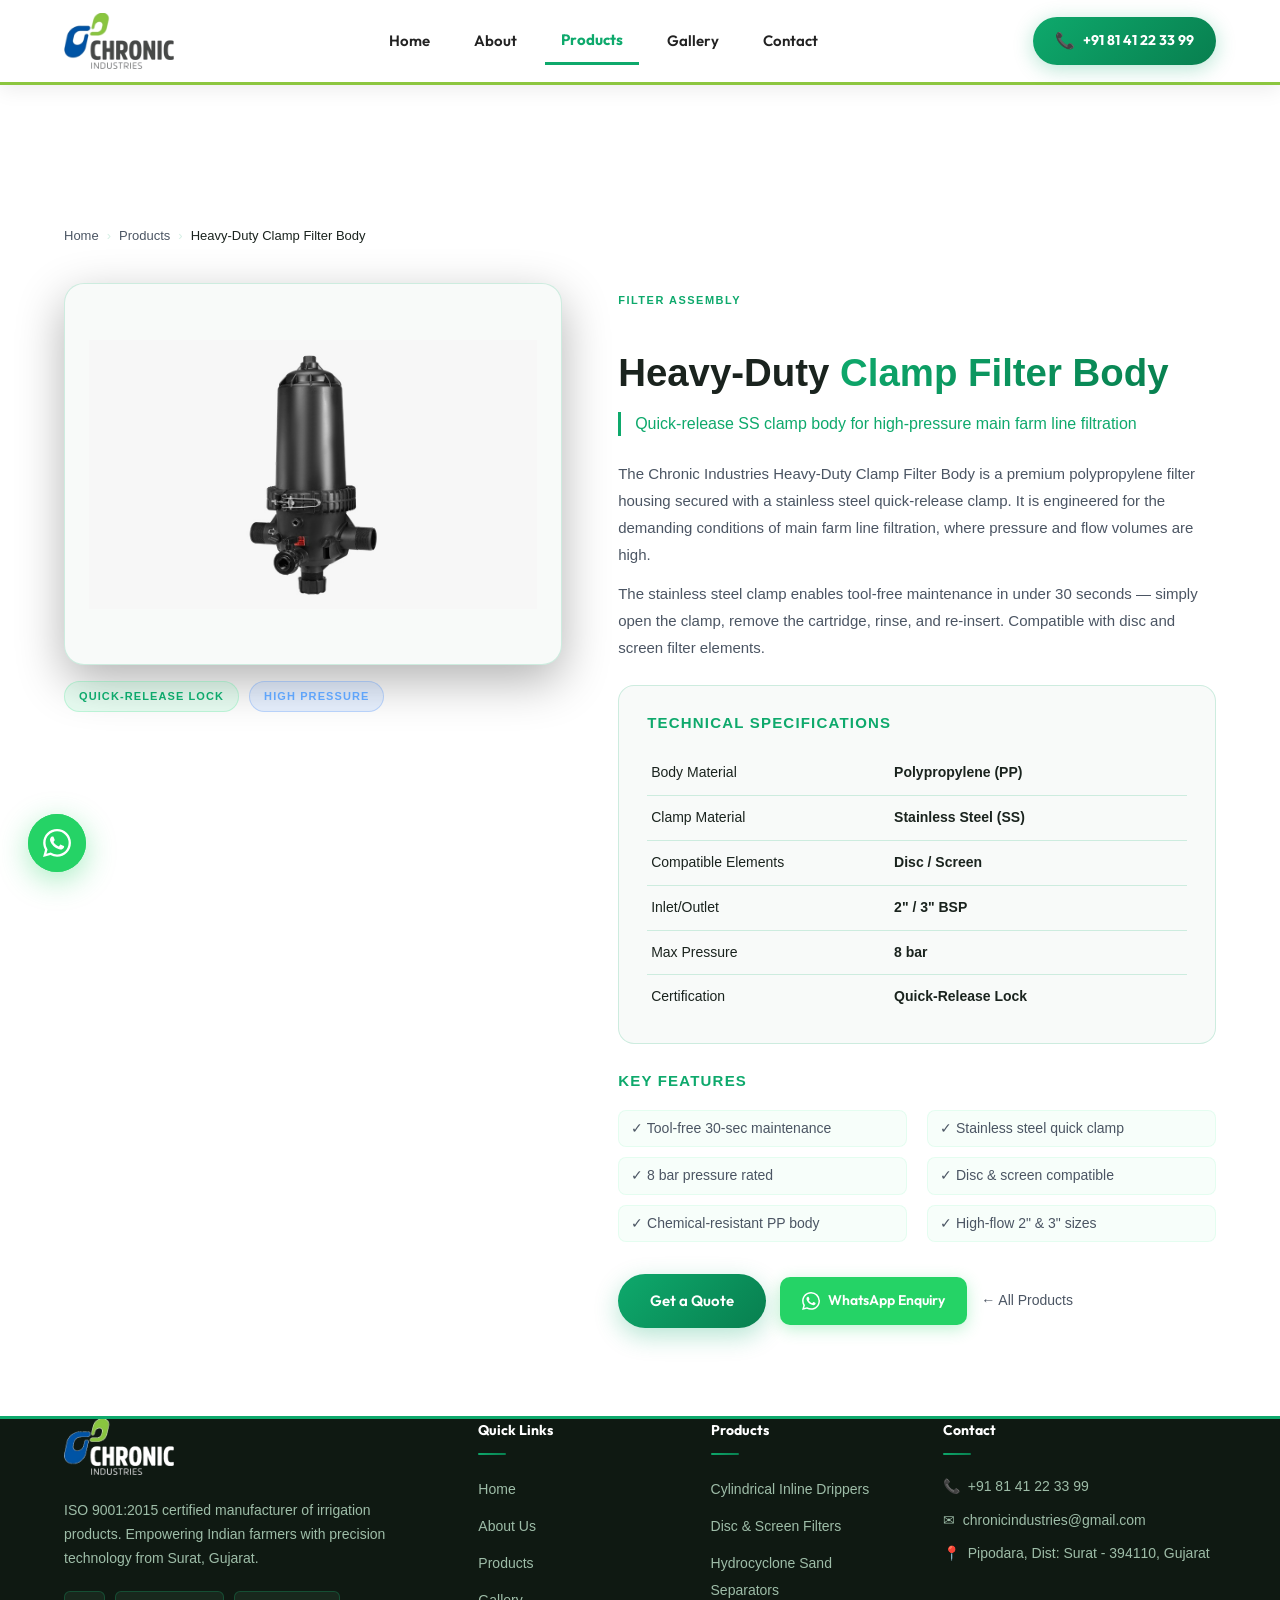
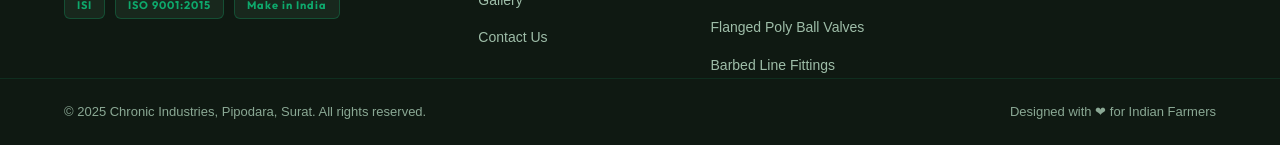
<file: pages/products/clamp-filter.html>
<!DOCTYPE html>
<html lang="en">
<head>
  <meta charset="UTF-8" />
  <meta name="viewport" content="width=device-width, initial-scale=1.0" />
  <title>Heavy-Duty Clamp Filter Body - Chronic Industries</title>
  <meta name="description" content="Polypropylene filter body with stainless steel quick-release clamp. Built for fast maintenance and high pressure endurance." />
  <link rel="stylesheet" href="../../style.css?v=20" />
  <link rel="preconnect" href="https://fonts.googleapis.com" />
  <link rel="preconnect" href="https://fonts.gstatic.com" crossorigin />
  <link href="https://fonts.googleapis.com/css2?family=Outfit:wght@300;400;500;600;700;800&amp;family=Plus+Jakarta+Sans:wght@400;500;600;700&amp;display=swap" rel="stylesheet" />
  <link rel="stylesheet" href="../product-detail.css" />
</head>
<body>
  <header id="site-header">
    <nav class="navbar container">
      <a href="../../index.html" class="nav-logo" id="nav-logo">
        <img src="../../images/logo-official-new.png?v=100" alt="Chronic Industries Logo" class="brand-logo-img" />
      </a>
      <ul class="nav-links" id="nav-links">
        <li><a href="../../index.html" class="nav-link">Home</a></li>
        <li><a href="../about.html" class="nav-link">About</a></li>
        <li><a href="../products.html" class="nav-link active">Products</a></li>
        <li><a href="../gallery.html" class="nav-link">Gallery</a></li>
        <li><a href="../../index.html#contact" class="nav-link">Contact</a></li>
      </ul>
      <div class="nav-actions">
        <a href="tel:+918141223399" class="btn-call" id="btn-call">
          <span class="call-icon">&#128222;</span>
          <span>+91 81 41 22 33 99</span>
        </a>
        <button class="hamburger" id="hamburger" aria-label="Toggle menu">
          <span></span><span></span><span></span>
        </button>
      </div>
    </nav>
  </header>
  <main class="pd-main">
    <div class="pd-breadcrumb container">
      <a href="../../index.html">Home</a><span>&#8250;</span>
      <a href="../products.html">Products</a><span>&#8250;</span>
      <span>Heavy-Duty Clamp Filter Body</span>
    </div>
    <div class="pd-layout container">
      <div class="pd-image-panel reveal-up">
        <div class="pd-img-main">
          <img src="../../images/clamp_filter.jpg" alt="Heavy-Duty Clamp Filter Body" id="pd-main-img" />
        </div>
        <div class="pd-badge-row">
          <span class="pd-badge pd-badge--green">Quick-Release Lock</span>
          <span class="pd-badge pd-badge--blue">High Pressure</span>
        </div>
      </div>
      <div class="pd-info-panel reveal-up">
        <span class="product-category-tag">Filter Assembly</span>
        <h1 class="pd-title">Heavy-Duty <span class="gradient-text">Clamp Filter Body</span></h1>
        <p class="pd-tagline">Quick-release SS clamp body for high-pressure main farm line filtration</p>
        <div class="pd-description">
          <p>The Chronic Industries Heavy-Duty Clamp Filter Body is a premium polypropylene filter housing secured with a stainless steel quick-release clamp. It is engineered for the demanding conditions of main farm line filtration, where pressure and flow volumes are high.</p>
          <p>The stainless steel clamp enables tool-free maintenance in under 30 seconds — simply open the clamp, remove the cartridge, rinse, and re-insert. Compatible with disc and screen filter elements.</p>
        </div>
        <div class="pd-specs-box">
          <h3>Technical Specifications</h3>
          <table class="pd-specs-table"><tr><td>Body Material</td><td><strong>Polypropylene (PP)</strong></td></tr><tr><td>Clamp Material</td><td><strong>Stainless Steel (SS)</strong></td></tr><tr><td>Compatible Elements</td><td><strong>Disc / Screen</strong></td></tr><tr><td>Inlet/Outlet</td><td><strong>2&quot; / 3&quot; BSP</strong></td></tr><tr><td>Max Pressure</td><td><strong>8 bar</strong></td></tr><tr><td>Certification</td><td><strong>Quick-Release Lock</strong></td></tr></table>
        </div>
        <div class="pd-features">
          <h3>Key Features</h3>
          <ul><li>&#10003; Tool-free 30-sec maintenance</li><li>&#10003; Stainless steel quick clamp</li><li>&#10003; 8 bar pressure rated</li><li>&#10003; Disc &amp; screen compatible</li><li>&#10003; Chemical-resistant PP body</li><li>&#10003; High-flow 2&quot; &amp; 3&quot; sizes</li></ul>
        </div>
        <div class="pd-cta-row">
          <a href="../../index.html#contact" class="btn btn-primary" id="pd-enquire-btn">Get a Quote</a>
          <a href="https://wa.me/918141223399?text=Hi%2C%20I%20am%20interested%20in%20Heavy-Duty%20Clamp%20Filter%20Body%20by%20Chronic%20Industries." class="btn pd-wa-btn" target="_blank" rel="noopener" id="pd-wa-btn">
            <svg viewBox="0 0 24 24" fill="currentColor" width="18" height="18"><path d="M17.472 14.382c-.297-.149-1.758-.867-2.03-.967-.273-.099-.471-.148-.67.15-.197.297-.767.966-.94 1.164-.173.199-.347.223-.644.075-.297-.15-1.255-.463-2.39-1.475-.883-.788-1.48-1.761-1.653-2.059-.173-.297-.018-.458.13-.606.134-.133.298-.347.446-.52.149-.174.198-.298.298-.497.099-.198.05-.371-.025-.52-.075-.149-.669-1.612-.916-2.207-.242-.579-.487-.5-.669-.51-.173-.008-.371-.01-.57-.01-.198 0-.52.074-.792.372-.272.297-1.04 1.016-1.04 2.479 0 1.462 1.065 2.875 1.213 3.074.149.198 2.096 3.2 5.077 4.487.709.306 1.262.489 1.694.625.712.227 1.36.195 1.871.118.571-.085 1.758-.719 2.006-1.413.248-.694.248-1.289.173-1.413-.074-.124-.272-.198-.57-.347m-5.421 7.403h-.004a9.87 9.87 0 01-5.031-1.378l-.361-.214-3.741.982.998-3.648-.235-.374a9.86 9.86 0 01-1.51-5.26c.001-5.45 4.436-9.884 9.888-9.884 2.64 0 5.122 1.03 6.988 2.898a9.825 9.825 0 012.893 6.994c-.003 5.45-4.437 9.884-9.885 9.884m8.413-18.297A11.815 11.815 0 0012.05 0C5.495 0 .16 5.335.157 11.892c0 2.096.547 4.142 1.588 5.945L.057 24l6.305-1.654a11.882 11.882 0 005.683 1.448h.005c6.554 0 11.89-5.335 11.893-11.893a11.821 11.821 0 00-3.48-8.413Z"/></svg>
            WhatsApp Enquiry
          </a>
          <a href="../products.html" class="pd-back-btn" id="pd-back-btn">&#8592; All Products</a>
        </div>
      </div>
    </div>
  </main>
  <footer class="site-footer">
    <div class="container">
      <div class="footer-grid">
        <div class="footer-brand">
          <a href="../../index.html" class="nav-logo">
            <img src="../../images/logo-footer-new.png?v=100" alt="Chronic Industries Logo" class="brand-logo-img" />
          </a>
          <p class="footer-tagline">ISO 9001:2015 certified manufacturer of irrigation products. Empowering Indian farmers with precision technology from Surat, Gujarat.</p>
          <div class="footer-cert">
            <span class="cert-badge">ISI</span>
            <span class="cert-badge">ISO 9001:2015</span>
            <span class="cert-badge">Make in India</span>
          </div>
        </div>
        <div class="footer-links-col">
          <h4>Quick Links</h4>
          <ul>
            <li><a href="../../index.html">Home</a></li>
            <li><a href="../about.html">About Us</a></li>
            <li><a href="../products.html">Products</a></li>
            <li><a href="../gallery.html">Gallery</a></li>
            <li><a href="../../index.html#contact">Contact Us</a></li>
          </ul>
        </div>
        <div class="footer-links-col">
          <h4>Products</h4>
          <ul>
            <li><a href="../products.html">Cylindrical Inline Drippers</a></li>
            <li><a href="../products.html">Disc &amp; Screen Filters</a></li>
            <li><a href="../products.html">Hydrocyclone Sand Separators</a></li>
            <li><a href="../products.html">Flanged Poly Ball Valves</a></li>
            <li><a href="../products.html">Barbed Line Fittings</a></li>
          </ul>
        </div>
        <div class="footer-links-col">
          <h4>Contact</h4>
          <ul class="footer-contact-list">
            <li>&#128222; <a href="tel:+918141223399">+91 81 41 22 33 99</a></li>
            <li>&#9993; <a href="mailto:chronicindustries@gmail.com">chronicindustries@gmail.com</a></li>
            <li>&#128205; <a href="https://maps.app.goo.gl/jG14q7bNog9qa6Uw7" target="_blank" rel="noopener">Pipodara, Dist: Surat - 394110, Gujarat</a></li>
          </ul>
        </div>
      </div>
    </div>
    <div class="footer-bottom">
      <div class="container footer-bottom-inner">
        <p>&copy; 2025 Chronic Industries, Pipodara, Surat. All rights reserved.</p>
        <p>Designed with &#10084; for Indian Farmers</p>
      </div>
    </div>
  </footer>
  <a href="https://wa.me/918141223399" class="whatsapp-float" id="whatsapp-float" target="_blank" rel="noopener" aria-label="Chat on WhatsApp">
    <svg viewBox="0 0 24 24" fill="white" width="28"><path d="M17.472 14.382c-.297-.149-1.758-.867-2.03-.967-.273-.099-.471-.148-.67.15-.197.297-.767.966-.94 1.164-.173.199-.347.223-.644.075-.297-.15-1.255-.463-2.39-1.475-.883-.788-1.48-1.761-1.653-2.059-.173-.297-.018-.458.13-.606.134-.133.298-.347.446-.52.149-.174.198-.298.298-.497.099-.198.05-.371-.025-.52-.075-.149-.669-1.612-.916-2.207-.242-.579-.487-.5-.669-.51-.173-.008-.371-.01-.57-.01-.198 0-.52.074-.792.372-.272.297-1.04 1.016-1.04 2.479 0 1.462 1.065 2.875 1.213 3.074.149.198 2.096 3.2 5.077 4.487.709.306 1.262.489 1.694.625.712.227 1.36.195 1.871.118.571-.085 1.758-.719 2.006-1.413.248-.694.248-1.289.173-1.413-.074-.124-.272-.198-.57-.347m-5.421 7.403h-.004a9.87 9.87 0 01-5.031-1.378l-.361-.214-3.741.982.998-3.648-.235-.374a9.86 9.86 0 01-1.51-5.26c.001-5.45 4.436-9.884 9.888-9.884 2.64 0 5.122 1.03 6.988 2.898a9.825 9.825 0 012.893 6.994c-.003 5.45-4.437 9.884-9.885 9.884m8.413-18.297A11.815 11.815 0 0012.05 0C5.495 0 .16 5.335.157 11.892c0 2.096.547 4.142 1.588 5.945L.057 24l6.305-1.654a11.882 11.882 0 005.683 1.448h.005c6.554 0 11.89-5.335 11.893-11.893a11.821 11.821 0 00-3.48-8.413Z" /></svg>
    <span class="wa-pulse"></span>
  </a>
  <button id="back-to-top" aria-label="Back to top">&#8593;</button>
  <script src="../../script.js"></script>
</body>
</html>
</file>
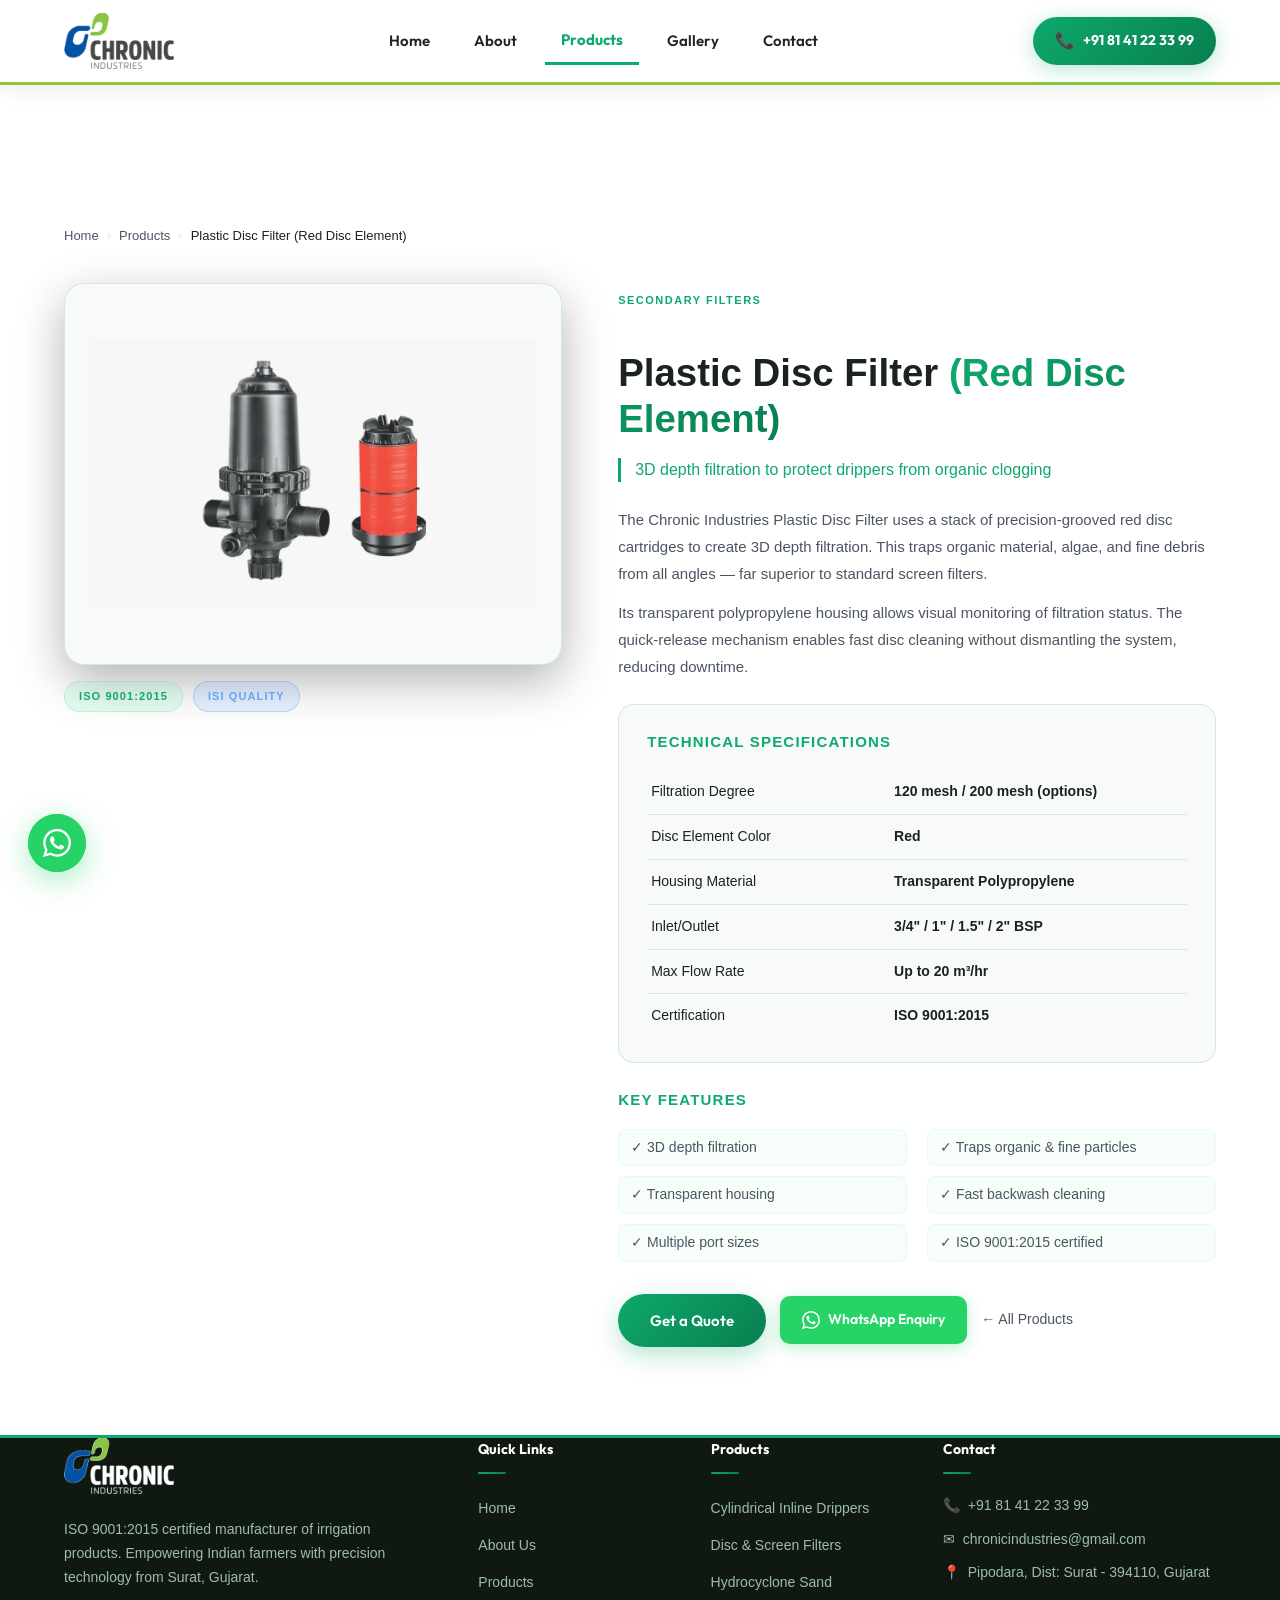
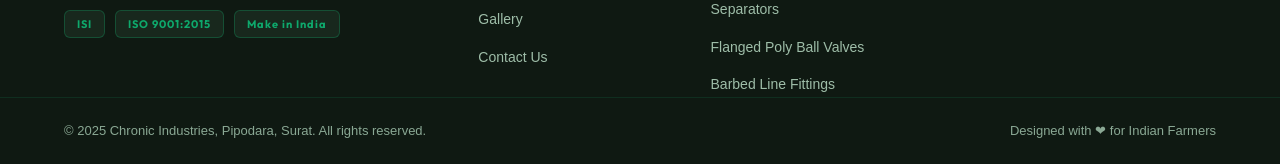
<file: pages/products/disc-filter.html>
<!DOCTYPE html>
<html lang="en">
<head>
  <meta charset="UTF-8" />
  <meta name="viewport" content="width=device-width, initial-scale=1.0" />
  <title>Plastic Disc Filter (Red Disc Element) - Chronic Industries</title>
  <meta name="description" content="3D depth filtration with grooved red disc cartridge. Efficiently traps organic impurities, algae and fine debris to protect drippers." />
  <link rel="stylesheet" href="../../style.css?v=20" />
  <link rel="preconnect" href="https://fonts.googleapis.com" />
  <link rel="preconnect" href="https://fonts.gstatic.com" crossorigin />
  <link href="https://fonts.googleapis.com/css2?family=Outfit:wght@300;400;500;600;700;800&amp;family=Plus+Jakarta+Sans:wght@400;500;600;700&amp;display=swap" rel="stylesheet" />
  <link rel="stylesheet" href="../product-detail.css" />
</head>
<body>
  <header id="site-header">
    <nav class="navbar container">
      <a href="../../index.html" class="nav-logo" id="nav-logo">
        <img src="../../images/logo-official-new.png?v=100" alt="Chronic Industries Logo" class="brand-logo-img" />
      </a>
      <ul class="nav-links" id="nav-links">
        <li><a href="../../index.html" class="nav-link">Home</a></li>
        <li><a href="../about.html" class="nav-link">About</a></li>
        <li><a href="../products.html" class="nav-link active">Products</a></li>
        <li><a href="../gallery.html" class="nav-link">Gallery</a></li>
        <li><a href="../../index.html#contact" class="nav-link">Contact</a></li>
      </ul>
      <div class="nav-actions">
        <a href="tel:+918141223399" class="btn-call" id="btn-call">
          <span class="call-icon">&#128222;</span>
          <span>+91 81 41 22 33 99</span>
        </a>
        <button class="hamburger" id="hamburger" aria-label="Toggle menu">
          <span></span><span></span><span></span>
        </button>
      </div>
    </nav>
  </header>
  <main class="pd-main">
    <div class="pd-breadcrumb container">
      <a href="../../index.html">Home</a><span>&#8250;</span>
      <a href="../products.html">Products</a><span>&#8250;</span>
      <span>Plastic Disc Filter (Red Disc Element)</span>
    </div>
    <div class="pd-layout container">
      <div class="pd-image-panel reveal-up">
        <div class="pd-img-main">
          <img src="../../images/disc_filter.jpg" alt="Plastic Disc Filter (Red Disc Element)" id="pd-main-img" />
        </div>
        <div class="pd-badge-row">
          <span class="pd-badge pd-badge--green">ISO 9001:2015</span>
          <span class="pd-badge pd-badge--blue">ISI Quality</span>
        </div>
      </div>
      <div class="pd-info-panel reveal-up">
        <span class="product-category-tag">Secondary Filters</span>
        <h1 class="pd-title">Plastic Disc Filter <span class="gradient-text">(Red Disc Element)</span></h1>
        <p class="pd-tagline">3D depth filtration to protect drippers from organic clogging</p>
        <div class="pd-description">
          <p>The Chronic Industries Plastic Disc Filter uses a stack of precision-grooved red disc cartridges to create 3D depth filtration. This traps organic material, algae, and fine debris from all angles — far superior to standard screen filters.</p>
          <p>Its transparent polypropylene housing allows visual monitoring of filtration status. The quick-release mechanism enables fast disc cleaning without dismantling the system, reducing downtime.</p>
        </div>
        <div class="pd-specs-box">
          <h3>Technical Specifications</h3>
          <table class="pd-specs-table"><tr><td>Filtration Degree</td><td><strong>120 mesh / 200 mesh (options)</strong></td></tr><tr><td>Disc Element Color</td><td><strong>Red</strong></td></tr><tr><td>Housing Material</td><td><strong>Transparent Polypropylene</strong></td></tr><tr><td>Inlet/Outlet</td><td><strong>3/4&quot; / 1&quot; / 1.5&quot; / 2&quot; BSP</strong></td></tr><tr><td>Max Flow Rate</td><td><strong>Up to 20 m³/hr</strong></td></tr><tr><td>Certification</td><td><strong>ISO 9001:2015</strong></td></tr></table>
        </div>
        <div class="pd-features">
          <h3>Key Features</h3>
          <ul><li>&#10003; 3D depth filtration</li><li>&#10003; Traps organic &amp; fine particles</li><li>&#10003; Transparent housing</li><li>&#10003; Fast backwash cleaning</li><li>&#10003; Multiple port sizes</li><li>&#10003; ISO 9001:2015 certified</li></ul>
        </div>
        <div class="pd-cta-row">
          <a href="../../index.html#contact" class="btn btn-primary" id="pd-enquire-btn">Get a Quote</a>
          <a href="https://wa.me/918141223399?text=Hi%2C%20I%20am%20interested%20in%20Plastic%20Disc%20Filter%20by%20Chronic%20Industries." class="btn pd-wa-btn" target="_blank" rel="noopener" id="pd-wa-btn">
            <svg viewBox="0 0 24 24" fill="currentColor" width="18" height="18"><path d="M17.472 14.382c-.297-.149-1.758-.867-2.03-.967-.273-.099-.471-.148-.67.15-.197.297-.767.966-.94 1.164-.173.199-.347.223-.644.075-.297-.15-1.255-.463-2.39-1.475-.883-.788-1.48-1.761-1.653-2.059-.173-.297-.018-.458.13-.606.134-.133.298-.347.446-.52.149-.174.198-.298.298-.497.099-.198.05-.371-.025-.52-.075-.149-.669-1.612-.916-2.207-.242-.579-.487-.5-.669-.51-.173-.008-.371-.01-.57-.01-.198 0-.52.074-.792.372-.272.297-1.04 1.016-1.04 2.479 0 1.462 1.065 2.875 1.213 3.074.149.198 2.096 3.2 5.077 4.487.709.306 1.262.489 1.694.625.712.227 1.36.195 1.871.118.571-.085 1.758-.719 2.006-1.413.248-.694.248-1.289.173-1.413-.074-.124-.272-.198-.57-.347m-5.421 7.403h-.004a9.87 9.87 0 01-5.031-1.378l-.361-.214-3.741.982.998-3.648-.235-.374a9.86 9.86 0 01-1.51-5.26c.001-5.45 4.436-9.884 9.888-9.884 2.64 0 5.122 1.03 6.988 2.898a9.825 9.825 0 012.893 6.994c-.003 5.45-4.437 9.884-9.885 9.884m8.413-18.297A11.815 11.815 0 0012.05 0C5.495 0 .16 5.335.157 11.892c0 2.096.547 4.142 1.588 5.945L.057 24l6.305-1.654a11.882 11.882 0 005.683 1.448h.005c6.554 0 11.89-5.335 11.893-11.893a11.821 11.821 0 00-3.48-8.413Z"/></svg>
            WhatsApp Enquiry
          </a>
          <a href="../products.html" class="pd-back-btn" id="pd-back-btn">&#8592; All Products</a>
        </div>
      </div>
    </div>
  </main>
  <footer class="site-footer">
    <div class="container">
      <div class="footer-grid">
        <div class="footer-brand">
          <a href="../../index.html" class="nav-logo">
            <img src="../../images/logo-footer-new.png?v=100" alt="Chronic Industries Logo" class="brand-logo-img" />
          </a>
          <p class="footer-tagline">ISO 9001:2015 certified manufacturer of irrigation products. Empowering Indian farmers with precision technology from Surat, Gujarat.</p>
          <div class="footer-cert">
            <span class="cert-badge">ISI</span>
            <span class="cert-badge">ISO 9001:2015</span>
            <span class="cert-badge">Make in India</span>
          </div>
        </div>
        <div class="footer-links-col">
          <h4>Quick Links</h4>
          <ul>
            <li><a href="../../index.html">Home</a></li>
            <li><a href="../about.html">About Us</a></li>
            <li><a href="../products.html">Products</a></li>
            <li><a href="../gallery.html">Gallery</a></li>
            <li><a href="../../index.html#contact">Contact Us</a></li>
          </ul>
        </div>
        <div class="footer-links-col">
          <h4>Products</h4>
          <ul>
            <li><a href="../products.html">Cylindrical Inline Drippers</a></li>
            <li><a href="../products.html">Disc &amp; Screen Filters</a></li>
            <li><a href="../products.html">Hydrocyclone Sand Separators</a></li>
            <li><a href="../products.html">Flanged Poly Ball Valves</a></li>
            <li><a href="../products.html">Barbed Line Fittings</a></li>
          </ul>
        </div>
        <div class="footer-links-col">
          <h4>Contact</h4>
          <ul class="footer-contact-list">
            <li>&#128222; <a href="tel:+918141223399">+91 81 41 22 33 99</a></li>
            <li>&#9993; <a href="mailto:chronicindustries@gmail.com">chronicindustries@gmail.com</a></li>
            <li>&#128205; <a href="https://maps.app.goo.gl/jG14q7bNog9qa6Uw7" target="_blank" rel="noopener">Pipodara, Dist: Surat - 394110, Gujarat</a></li>
          </ul>
        </div>
      </div>
    </div>
    <div class="footer-bottom">
      <div class="container footer-bottom-inner">
        <p>&copy; 2025 Chronic Industries, Pipodara, Surat. All rights reserved.</p>
        <p>Designed with &#10084; for Indian Farmers</p>
      </div>
    </div>
  </footer>
  <a href="https://wa.me/918141223399" class="whatsapp-float" id="whatsapp-float" target="_blank" rel="noopener" aria-label="Chat on WhatsApp">
    <svg viewBox="0 0 24 24" fill="white" width="28"><path d="M17.472 14.382c-.297-.149-1.758-.867-2.03-.967-.273-.099-.471-.148-.67.15-.197.297-.767.966-.94 1.164-.173.199-.347.223-.644.075-.297-.15-1.255-.463-2.39-1.475-.883-.788-1.48-1.761-1.653-2.059-.173-.297-.018-.458.13-.606.134-.133.298-.347.446-.52.149-.174.198-.298.298-.497.099-.198.05-.371-.025-.52-.075-.149-.669-1.612-.916-2.207-.242-.579-.487-.5-.669-.51-.173-.008-.371-.01-.57-.01-.198 0-.52.074-.792.372-.272.297-1.04 1.016-1.04 2.479 0 1.462 1.065 2.875 1.213 3.074.149.198 2.096 3.2 5.077 4.487.709.306 1.262.489 1.694.625.712.227 1.36.195 1.871.118.571-.085 1.758-.719 2.006-1.413.248-.694.248-1.289.173-1.413-.074-.124-.272-.198-.57-.347m-5.421 7.403h-.004a9.87 9.87 0 01-5.031-1.378l-.361-.214-3.741.982.998-3.648-.235-.374a9.86 9.86 0 01-1.51-5.26c.001-5.45 4.436-9.884 9.888-9.884 2.64 0 5.122 1.03 6.988 2.898a9.825 9.825 0 012.893 6.994c-.003 5.45-4.437 9.884-9.885 9.884m8.413-18.297A11.815 11.815 0 0012.05 0C5.495 0 .16 5.335.157 11.892c0 2.096.547 4.142 1.588 5.945L.057 24l6.305-1.654a11.882 11.882 0 005.683 1.448h.005c6.554 0 11.89-5.335 11.893-11.893a11.821 11.821 0 00-3.48-8.413Z" /></svg>
    <span class="wa-pulse"></span>
  </a>
  <button id="back-to-top" aria-label="Back to top">&#8593;</button>
  <script src="../../script.js"></script>
</body>
</html>
</file>
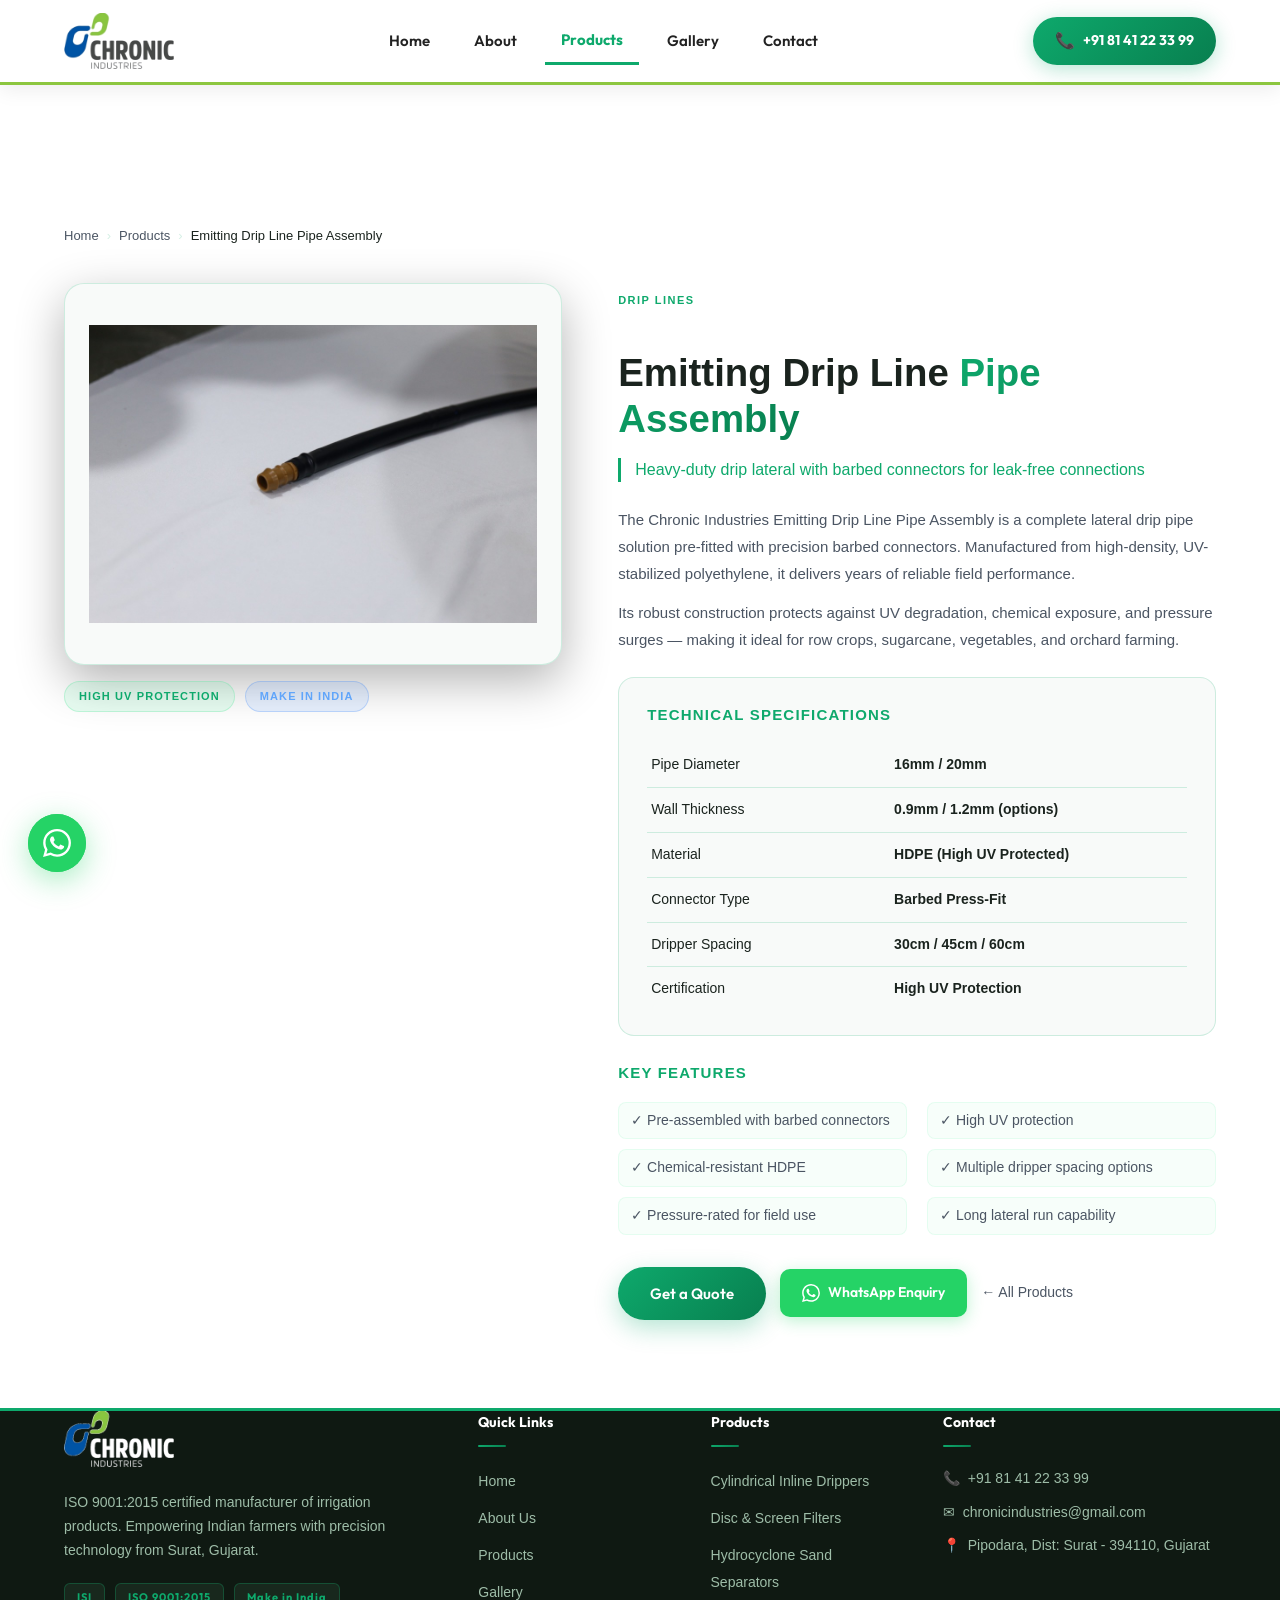
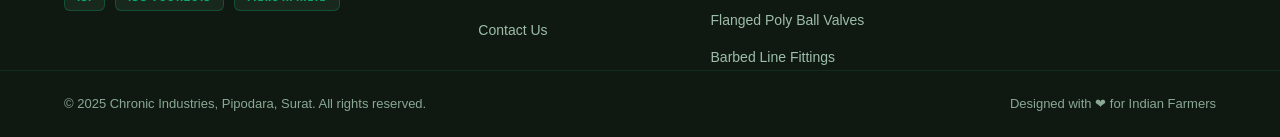
<file: pages/products/drip-line-assembly.html>
<!DOCTYPE html>
<html lang="en">
<head>
  <meta charset="UTF-8" />
  <meta name="viewport" content="width=device-width, initial-scale=1.0" />
  <title>Emitting Drip Line Pipe Assembly - Chronic Industries</title>
  <meta name="description" content="Heavy-duty drip lateral pipe pre-fitted with barbed connectors. Engineered for UV protection and long field life." />
  <link rel="stylesheet" href="../../style.css?v=20" />
  <link rel="preconnect" href="https://fonts.googleapis.com" />
  <link rel="preconnect" href="https://fonts.gstatic.com" crossorigin />
  <link href="https://fonts.googleapis.com/css2?family=Outfit:wght@300;400;500;600;700;800&amp;family=Plus+Jakarta+Sans:wght@400;500;600;700&amp;display=swap" rel="stylesheet" />
  <link rel="stylesheet" href="../product-detail.css" />
</head>
<body>
  <header id="site-header">
    <nav class="navbar container">
      <a href="../../index.html" class="nav-logo" id="nav-logo">
        <img src="../../images/logo-official-new.png?v=100" alt="Chronic Industries Logo" class="brand-logo-img" />
      </a>
      <ul class="nav-links" id="nav-links">
        <li><a href="../../index.html" class="nav-link">Home</a></li>
        <li><a href="../about.html" class="nav-link">About</a></li>
        <li><a href="../products.html" class="nav-link active">Products</a></li>
        <li><a href="../gallery.html" class="nav-link">Gallery</a></li>
        <li><a href="../../index.html#contact" class="nav-link">Contact</a></li>
      </ul>
      <div class="nav-actions">
        <a href="tel:+918141223399" class="btn-call" id="btn-call">
          <span class="call-icon">&#128222;</span>
          <span>+91 81 41 22 33 99</span>
        </a>
        <button class="hamburger" id="hamburger" aria-label="Toggle menu">
          <span></span><span></span><span></span>
        </button>
      </div>
    </nav>
  </header>
  <main class="pd-main">
    <div class="pd-breadcrumb container">
      <a href="../../index.html">Home</a><span>&#8250;</span>
      <a href="../products.html">Products</a><span>&#8250;</span>
      <span>Emitting Drip Line Pipe Assembly</span>
    </div>
    <div class="pd-layout container">
      <div class="pd-image-panel reveal-up">
        <div class="pd-img-main">
          <img src="../../images/drip_pipe_connector.jpg" alt="Emitting Drip Line Pipe Assembly" id="pd-main-img" />
        </div>
        <div class="pd-badge-row">
          <span class="pd-badge pd-badge--green">High UV Protection</span>
          <span class="pd-badge pd-badge--blue">Make in India</span>
        </div>
      </div>
      <div class="pd-info-panel reveal-up">
        <span class="product-category-tag">Drip Lines</span>
        <h1 class="pd-title">Emitting Drip Line <span class="gradient-text">Pipe Assembly</span></h1>
        <p class="pd-tagline">Heavy-duty drip lateral with barbed connectors for leak-free connections</p>
        <div class="pd-description">
          <p>The Chronic Industries Emitting Drip Line Pipe Assembly is a complete lateral drip pipe solution pre-fitted with precision barbed connectors. Manufactured from high-density, UV-stabilized polyethylene, it delivers years of reliable field performance.</p>
          <p>Its robust construction protects against UV degradation, chemical exposure, and pressure surges — making it ideal for row crops, sugarcane, vegetables, and orchard farming.</p>
        </div>
        <div class="pd-specs-box">
          <h3>Technical Specifications</h3>
          <table class="pd-specs-table"><tr><td>Pipe Diameter</td><td><strong>16mm / 20mm</strong></td></tr><tr><td>Wall Thickness</td><td><strong>0.9mm / 1.2mm (options)</strong></td></tr><tr><td>Material</td><td><strong>HDPE (High UV Protected)</strong></td></tr><tr><td>Connector Type</td><td><strong>Barbed Press-Fit</strong></td></tr><tr><td>Dripper Spacing</td><td><strong>30cm / 45cm / 60cm</strong></td></tr><tr><td>Certification</td><td><strong>High UV Protection</strong></td></tr></table>
        </div>
        <div class="pd-features">
          <h3>Key Features</h3>
          <ul><li>&#10003; Pre-assembled with barbed connectors</li><li>&#10003; High UV protection</li><li>&#10003; Chemical-resistant HDPE</li><li>&#10003; Multiple dripper spacing options</li><li>&#10003; Pressure-rated for field use</li><li>&#10003; Long lateral run capability</li></ul>
        </div>
        <div class="pd-cta-row">
          <a href="../../index.html#contact" class="btn btn-primary" id="pd-enquire-btn">Get a Quote</a>
          <a href="https://wa.me/918141223399?text=Hi%2C%20I%20am%20interested%20in%20Emitting%20Drip%20Line%20Pipe%20Assembly%20by%20Chronic%20Industries." class="btn pd-wa-btn" target="_blank" rel="noopener" id="pd-wa-btn">
            <svg viewBox="0 0 24 24" fill="currentColor" width="18" height="18"><path d="M17.472 14.382c-.297-.149-1.758-.867-2.03-.967-.273-.099-.471-.148-.67.15-.197.297-.767.966-.94 1.164-.173.199-.347.223-.644.075-.297-.15-1.255-.463-2.39-1.475-.883-.788-1.48-1.761-1.653-2.059-.173-.297-.018-.458.13-.606.134-.133.298-.347.446-.52.149-.174.198-.298.298-.497.099-.198.05-.371-.025-.52-.075-.149-.669-1.612-.916-2.207-.242-.579-.487-.5-.669-.51-.173-.008-.371-.01-.57-.01-.198 0-.52.074-.792.372-.272.297-1.04 1.016-1.04 2.479 0 1.462 1.065 2.875 1.213 3.074.149.198 2.096 3.2 5.077 4.487.709.306 1.262.489 1.694.625.712.227 1.36.195 1.871.118.571-.085 1.758-.719 2.006-1.413.248-.694.248-1.289.173-1.413-.074-.124-.272-.198-.57-.347m-5.421 7.403h-.004a9.87 9.87 0 01-5.031-1.378l-.361-.214-3.741.982.998-3.648-.235-.374a9.86 9.86 0 01-1.51-5.26c.001-5.45 4.436-9.884 9.888-9.884 2.64 0 5.122 1.03 6.988 2.898a9.825 9.825 0 012.893 6.994c-.003 5.45-4.437 9.884-9.885 9.884m8.413-18.297A11.815 11.815 0 0012.05 0C5.495 0 .16 5.335.157 11.892c0 2.096.547 4.142 1.588 5.945L.057 24l6.305-1.654a11.882 11.882 0 005.683 1.448h.005c6.554 0 11.89-5.335 11.893-11.893a11.821 11.821 0 00-3.48-8.413Z"/></svg>
            WhatsApp Enquiry
          </a>
          <a href="../products.html" class="pd-back-btn" id="pd-back-btn">&#8592; All Products</a>
        </div>
      </div>
    </div>
  </main>
  <footer class="site-footer">
    <div class="container">
      <div class="footer-grid">
        <div class="footer-brand">
          <a href="../../index.html" class="nav-logo">
            <img src="../../images/logo-footer-new.png?v=100" alt="Chronic Industries Logo" class="brand-logo-img" />
          </a>
          <p class="footer-tagline">ISO 9001:2015 certified manufacturer of irrigation products. Empowering Indian farmers with precision technology from Surat, Gujarat.</p>
          <div class="footer-cert">
            <span class="cert-badge">ISI</span>
            <span class="cert-badge">ISO 9001:2015</span>
            <span class="cert-badge">Make in India</span>
          </div>
        </div>
        <div class="footer-links-col">
          <h4>Quick Links</h4>
          <ul>
            <li><a href="../../index.html">Home</a></li>
            <li><a href="../about.html">About Us</a></li>
            <li><a href="../products.html">Products</a></li>
            <li><a href="../gallery.html">Gallery</a></li>
            <li><a href="../../index.html#contact">Contact Us</a></li>
          </ul>
        </div>
        <div class="footer-links-col">
          <h4>Products</h4>
          <ul>
            <li><a href="../products.html">Cylindrical Inline Drippers</a></li>
            <li><a href="../products.html">Disc &amp; Screen Filters</a></li>
            <li><a href="../products.html">Hydrocyclone Sand Separators</a></li>
            <li><a href="../products.html">Flanged Poly Ball Valves</a></li>
            <li><a href="../products.html">Barbed Line Fittings</a></li>
          </ul>
        </div>
        <div class="footer-links-col">
          <h4>Contact</h4>
          <ul class="footer-contact-list">
            <li>&#128222; <a href="tel:+918141223399">+91 81 41 22 33 99</a></li>
            <li>&#9993; <a href="mailto:chronicindustries@gmail.com">chronicindustries@gmail.com</a></li>
            <li>&#128205; <a href="https://maps.app.goo.gl/jG14q7bNog9qa6Uw7" target="_blank" rel="noopener">Pipodara, Dist: Surat - 394110, Gujarat</a></li>
          </ul>
        </div>
      </div>
    </div>
    <div class="footer-bottom">
      <div class="container footer-bottom-inner">
        <p>&copy; 2025 Chronic Industries, Pipodara, Surat. All rights reserved.</p>
        <p>Designed with &#10084; for Indian Farmers</p>
      </div>
    </div>
  </footer>
  <a href="https://wa.me/918141223399" class="whatsapp-float" id="whatsapp-float" target="_blank" rel="noopener" aria-label="Chat on WhatsApp">
    <svg viewBox="0 0 24 24" fill="white" width="28"><path d="M17.472 14.382c-.297-.149-1.758-.867-2.03-.967-.273-.099-.471-.148-.67.15-.197.297-.767.966-.94 1.164-.173.199-.347.223-.644.075-.297-.15-1.255-.463-2.39-1.475-.883-.788-1.48-1.761-1.653-2.059-.173-.297-.018-.458.13-.606.134-.133.298-.347.446-.52.149-.174.198-.298.298-.497.099-.198.05-.371-.025-.52-.075-.149-.669-1.612-.916-2.207-.242-.579-.487-.5-.669-.51-.173-.008-.371-.01-.57-.01-.198 0-.52.074-.792.372-.272.297-1.04 1.016-1.04 2.479 0 1.462 1.065 2.875 1.213 3.074.149.198 2.096 3.2 5.077 4.487.709.306 1.262.489 1.694.625.712.227 1.36.195 1.871.118.571-.085 1.758-.719 2.006-1.413.248-.694.248-1.289.173-1.413-.074-.124-.272-.198-.57-.347m-5.421 7.403h-.004a9.87 9.87 0 01-5.031-1.378l-.361-.214-3.741.982.998-3.648-.235-.374a9.86 9.86 0 01-1.51-5.26c.001-5.45 4.436-9.884 9.888-9.884 2.64 0 5.122 1.03 6.988 2.898a9.825 9.825 0 012.893 6.994c-.003 5.45-4.437 9.884-9.885 9.884m8.413-18.297A11.815 11.815 0 0012.05 0C5.495 0 .16 5.335.157 11.892c0 2.096.547 4.142 1.588 5.945L.057 24l6.305-1.654a11.882 11.882 0 005.683 1.448h.005c6.554 0 11.89-5.335 11.893-11.893a11.821 11.821 0 00-3.48-8.413Z" /></svg>
    <span class="wa-pulse"></span>
  </a>
  <button id="back-to-top" aria-label="Back to top">&#8593;</button>
  <script src="../../script.js"></script>
</body>
</html>
</file>
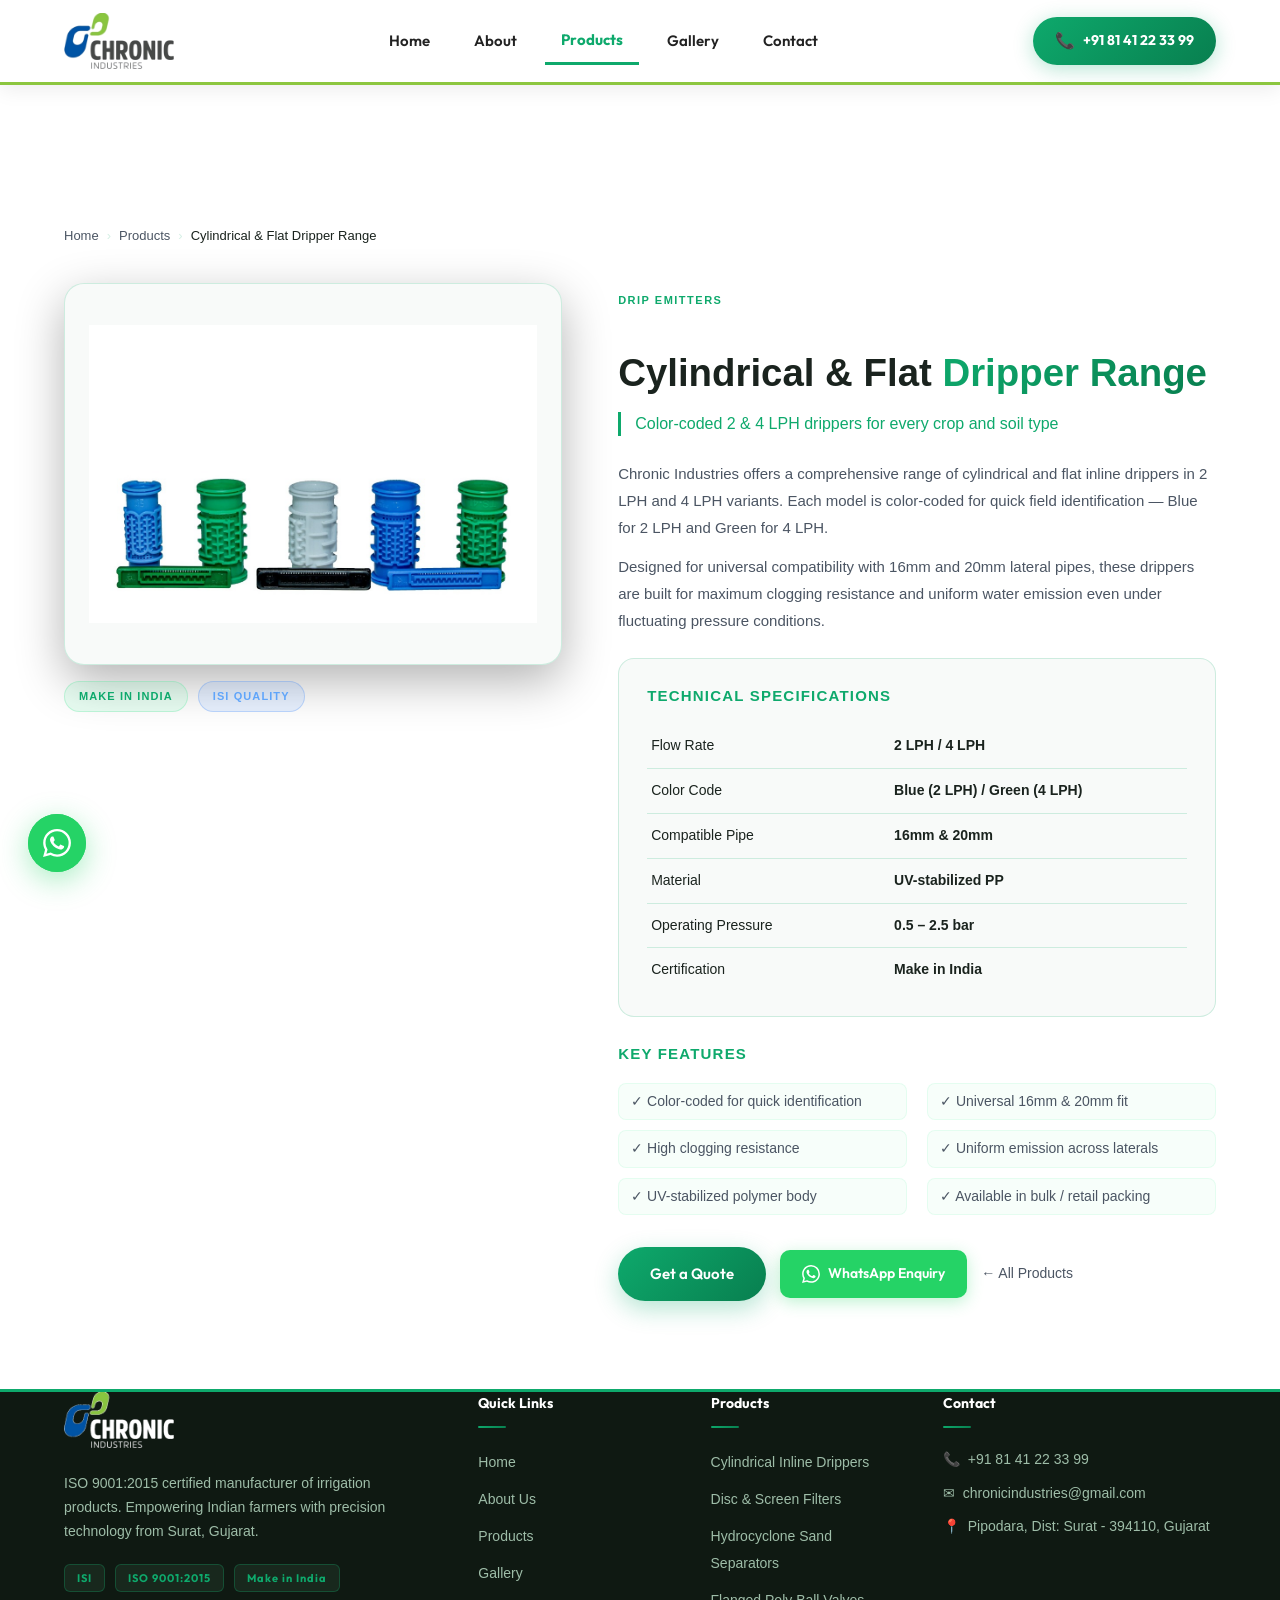
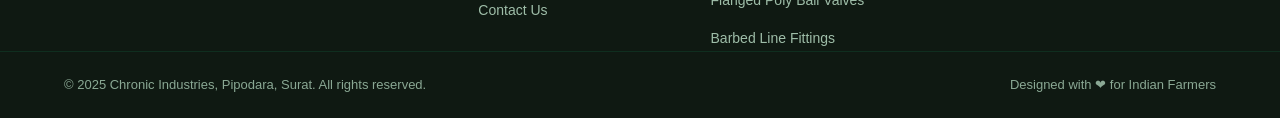
<file: pages/products/emitter-range.html>
<!DOCTYPE html>
<html lang="en">
<head>
  <meta charset="UTF-8" />
  <meta name="viewport" content="width=device-width, initial-scale=1.0" />
  <title>Cylindrical & Flat Dripper Range - Chronic Industries</title>
  <meta name="description" content="Full range of 2 LPH and 4 LPH inline drippers in color-coded models. Built for maximum clogging resistance." />
  <link rel="stylesheet" href="../../style.css?v=20" />
  <link rel="preconnect" href="https://fonts.googleapis.com" />
  <link rel="preconnect" href="https://fonts.gstatic.com" crossorigin />
  <link href="https://fonts.googleapis.com/css2?family=Outfit:wght@300;400;500;600;700;800&amp;family=Plus+Jakarta+Sans:wght@400;500;600;700&amp;display=swap" rel="stylesheet" />
  <link rel="stylesheet" href="../product-detail.css" />
</head>
<body>
  <header id="site-header">
    <nav class="navbar container">
      <a href="../../index.html" class="nav-logo" id="nav-logo">
        <img src="../../images/logo-official-new.png?v=100" alt="Chronic Industries Logo" class="brand-logo-img" />
      </a>
      <ul class="nav-links" id="nav-links">
        <li><a href="../../index.html" class="nav-link">Home</a></li>
        <li><a href="../about.html" class="nav-link">About</a></li>
        <li><a href="../products.html" class="nav-link active">Products</a></li>
        <li><a href="../gallery.html" class="nav-link">Gallery</a></li>
        <li><a href="../../index.html#contact" class="nav-link">Contact</a></li>
      </ul>
      <div class="nav-actions">
        <a href="tel:+918141223399" class="btn-call" id="btn-call">
          <span class="call-icon">&#128222;</span>
          <span>+91 81 41 22 33 99</span>
        </a>
        <button class="hamburger" id="hamburger" aria-label="Toggle menu">
          <span></span><span></span><span></span>
        </button>
      </div>
    </nav>
  </header>
  <main class="pd-main">
    <div class="pd-breadcrumb container">
      <a href="../../index.html">Home</a><span>&#8250;</span>
      <a href="../products.html">Products</a><span>&#8250;</span>
      <span>Cylindrical & Flat Dripper Range</span>
    </div>
    <div class="pd-layout container">
      <div class="pd-image-panel reveal-up">
        <div class="pd-img-main">
          <img src="../../images/emitter_range.jpg" alt="Cylindrical & Flat Dripper Range" id="pd-main-img" />
        </div>
        <div class="pd-badge-row">
          <span class="pd-badge pd-badge--green">Make in India</span>
          <span class="pd-badge pd-badge--blue">ISI Quality</span>
        </div>
      </div>
      <div class="pd-info-panel reveal-up">
        <span class="product-category-tag">Drip Emitters</span>
        <h1 class="pd-title">Cylindrical & Flat <span class="gradient-text">Dripper Range</span></h1>
        <p class="pd-tagline">Color-coded 2 & 4 LPH drippers for every crop and soil type</p>
        <div class="pd-description">
          <p>Chronic Industries offers a comprehensive range of cylindrical and flat inline drippers in 2 LPH and 4 LPH variants. Each model is color-coded for quick field identification — Blue for 2 LPH and Green for 4 LPH.</p>
          <p>Designed for universal compatibility with 16mm and 20mm lateral pipes, these drippers are built for maximum clogging resistance and uniform water emission even under fluctuating pressure conditions.</p>
        </div>
        <div class="pd-specs-box">
          <h3>Technical Specifications</h3>
          <table class="pd-specs-table"><tr><td>Flow Rate</td><td><strong>2 LPH / 4 LPH</strong></td></tr><tr><td>Color Code</td><td><strong>Blue (2 LPH) / Green (4 LPH)</strong></td></tr><tr><td>Compatible Pipe</td><td><strong>16mm &amp; 20mm</strong></td></tr><tr><td>Material</td><td><strong>UV-stabilized PP</strong></td></tr><tr><td>Operating Pressure</td><td><strong>0.5 – 2.5 bar</strong></td></tr><tr><td>Certification</td><td><strong>Make in India</strong></td></tr></table>
        </div>
        <div class="pd-features">
          <h3>Key Features</h3>
          <ul><li>&#10003; Color-coded for quick identification</li><li>&#10003; Universal 16mm &amp; 20mm fit</li><li>&#10003; High clogging resistance</li><li>&#10003; Uniform emission across laterals</li><li>&#10003; UV-stabilized polymer body</li><li>&#10003; Available in bulk / retail packing</li></ul>
        </div>
        <div class="pd-cta-row">
          <a href="../../index.html#contact" class="btn btn-primary" id="pd-enquire-btn">Get a Quote</a>
          <a href="https://wa.me/918141223399?text=Hi%2C%20I%20am%20interested%20in%20Cylindrical%20%26%20Flat%20Dripper%20Range%20by%20Chronic%20Industries." class="btn pd-wa-btn" target="_blank" rel="noopener" id="pd-wa-btn">
            <svg viewBox="0 0 24 24" fill="currentColor" width="18" height="18"><path d="M17.472 14.382c-.297-.149-1.758-.867-2.03-.967-.273-.099-.471-.148-.67.15-.197.297-.767.966-.94 1.164-.173.199-.347.223-.644.075-.297-.15-1.255-.463-2.39-1.475-.883-.788-1.48-1.761-1.653-2.059-.173-.297-.018-.458.13-.606.134-.133.298-.347.446-.52.149-.174.198-.298.298-.497.099-.198.05-.371-.025-.52-.075-.149-.669-1.612-.916-2.207-.242-.579-.487-.5-.669-.51-.173-.008-.371-.01-.57-.01-.198 0-.52.074-.792.372-.272.297-1.04 1.016-1.04 2.479 0 1.462 1.065 2.875 1.213 3.074.149.198 2.096 3.2 5.077 4.487.709.306 1.262.489 1.694.625.712.227 1.36.195 1.871.118.571-.085 1.758-.719 2.006-1.413.248-.694.248-1.289.173-1.413-.074-.124-.272-.198-.57-.347m-5.421 7.403h-.004a9.87 9.87 0 01-5.031-1.378l-.361-.214-3.741.982.998-3.648-.235-.374a9.86 9.86 0 01-1.51-5.26c.001-5.45 4.436-9.884 9.888-9.884 2.64 0 5.122 1.03 6.988 2.898a9.825 9.825 0 012.893 6.994c-.003 5.45-4.437 9.884-9.885 9.884m8.413-18.297A11.815 11.815 0 0012.05 0C5.495 0 .16 5.335.157 11.892c0 2.096.547 4.142 1.588 5.945L.057 24l6.305-1.654a11.882 11.882 0 005.683 1.448h.005c6.554 0 11.89-5.335 11.893-11.893a11.821 11.821 0 00-3.48-8.413Z"/></svg>
            WhatsApp Enquiry
          </a>
          <a href="../products.html" class="pd-back-btn" id="pd-back-btn">&#8592; All Products</a>
        </div>
      </div>
    </div>
  </main>
  <footer class="site-footer">
    <div class="container">
      <div class="footer-grid">
        <div class="footer-brand">
          <a href="../../index.html" class="nav-logo">
            <img src="../../images/logo-footer-new.png?v=100" alt="Chronic Industries Logo" class="brand-logo-img" />
          </a>
          <p class="footer-tagline">ISO 9001:2015 certified manufacturer of irrigation products. Empowering Indian farmers with precision technology from Surat, Gujarat.</p>
          <div class="footer-cert">
            <span class="cert-badge">ISI</span>
            <span class="cert-badge">ISO 9001:2015</span>
            <span class="cert-badge">Make in India</span>
          </div>
        </div>
        <div class="footer-links-col">
          <h4>Quick Links</h4>
          <ul>
            <li><a href="../../index.html">Home</a></li>
            <li><a href="../about.html">About Us</a></li>
            <li><a href="../products.html">Products</a></li>
            <li><a href="../gallery.html">Gallery</a></li>
            <li><a href="../../index.html#contact">Contact Us</a></li>
          </ul>
        </div>
        <div class="footer-links-col">
          <h4>Products</h4>
          <ul>
            <li><a href="../products.html">Cylindrical Inline Drippers</a></li>
            <li><a href="../products.html">Disc &amp; Screen Filters</a></li>
            <li><a href="../products.html">Hydrocyclone Sand Separators</a></li>
            <li><a href="../products.html">Flanged Poly Ball Valves</a></li>
            <li><a href="../products.html">Barbed Line Fittings</a></li>
          </ul>
        </div>
        <div class="footer-links-col">
          <h4>Contact</h4>
          <ul class="footer-contact-list">
            <li>&#128222; <a href="tel:+918141223399">+91 81 41 22 33 99</a></li>
            <li>&#9993; <a href="mailto:chronicindustries@gmail.com">chronicindustries@gmail.com</a></li>
            <li>&#128205; <a href="https://maps.app.goo.gl/jG14q7bNog9qa6Uw7" target="_blank" rel="noopener">Pipodara, Dist: Surat - 394110, Gujarat</a></li>
          </ul>
        </div>
      </div>
    </div>
    <div class="footer-bottom">
      <div class="container footer-bottom-inner">
        <p>&copy; 2025 Chronic Industries, Pipodara, Surat. All rights reserved.</p>
        <p>Designed with &#10084; for Indian Farmers</p>
      </div>
    </div>
  </footer>
  <a href="https://wa.me/918141223399" class="whatsapp-float" id="whatsapp-float" target="_blank" rel="noopener" aria-label="Chat on WhatsApp">
    <svg viewBox="0 0 24 24" fill="white" width="28"><path d="M17.472 14.382c-.297-.149-1.758-.867-2.03-.967-.273-.099-.471-.148-.67.15-.197.297-.767.966-.94 1.164-.173.199-.347.223-.644.075-.297-.15-1.255-.463-2.39-1.475-.883-.788-1.48-1.761-1.653-2.059-.173-.297-.018-.458.13-.606.134-.133.298-.347.446-.52.149-.174.198-.298.298-.497.099-.198.05-.371-.025-.52-.075-.149-.669-1.612-.916-2.207-.242-.579-.487-.5-.669-.51-.173-.008-.371-.01-.57-.01-.198 0-.52.074-.792.372-.272.297-1.04 1.016-1.04 2.479 0 1.462 1.065 2.875 1.213 3.074.149.198 2.096 3.2 5.077 4.487.709.306 1.262.489 1.694.625.712.227 1.36.195 1.871.118.571-.085 1.758-.719 2.006-1.413.248-.694.248-1.289.173-1.413-.074-.124-.272-.198-.57-.347m-5.421 7.403h-.004a9.87 9.87 0 01-5.031-1.378l-.361-.214-3.741.982.998-3.648-.235-.374a9.86 9.86 0 01-1.51-5.26c.001-5.45 4.436-9.884 9.888-9.884 2.64 0 5.122 1.03 6.988 2.898a9.825 9.825 0 012.893 6.994c-.003 5.45-4.437 9.884-9.885 9.884m8.413-18.297A11.815 11.815 0 0012.05 0C5.495 0 .16 5.335.157 11.892c0 2.096.547 4.142 1.588 5.945L.057 24l6.305-1.654a11.882 11.882 0 005.683 1.448h.005c6.554 0 11.89-5.335 11.893-11.893a11.821 11.821 0 00-3.48-8.413Z" /></svg>
    <span class="wa-pulse"></span>
  </a>
  <button id="back-to-top" aria-label="Back to top">&#8593;</button>
  <script src="../../script.js"></script>
</body>
</html>
</file>
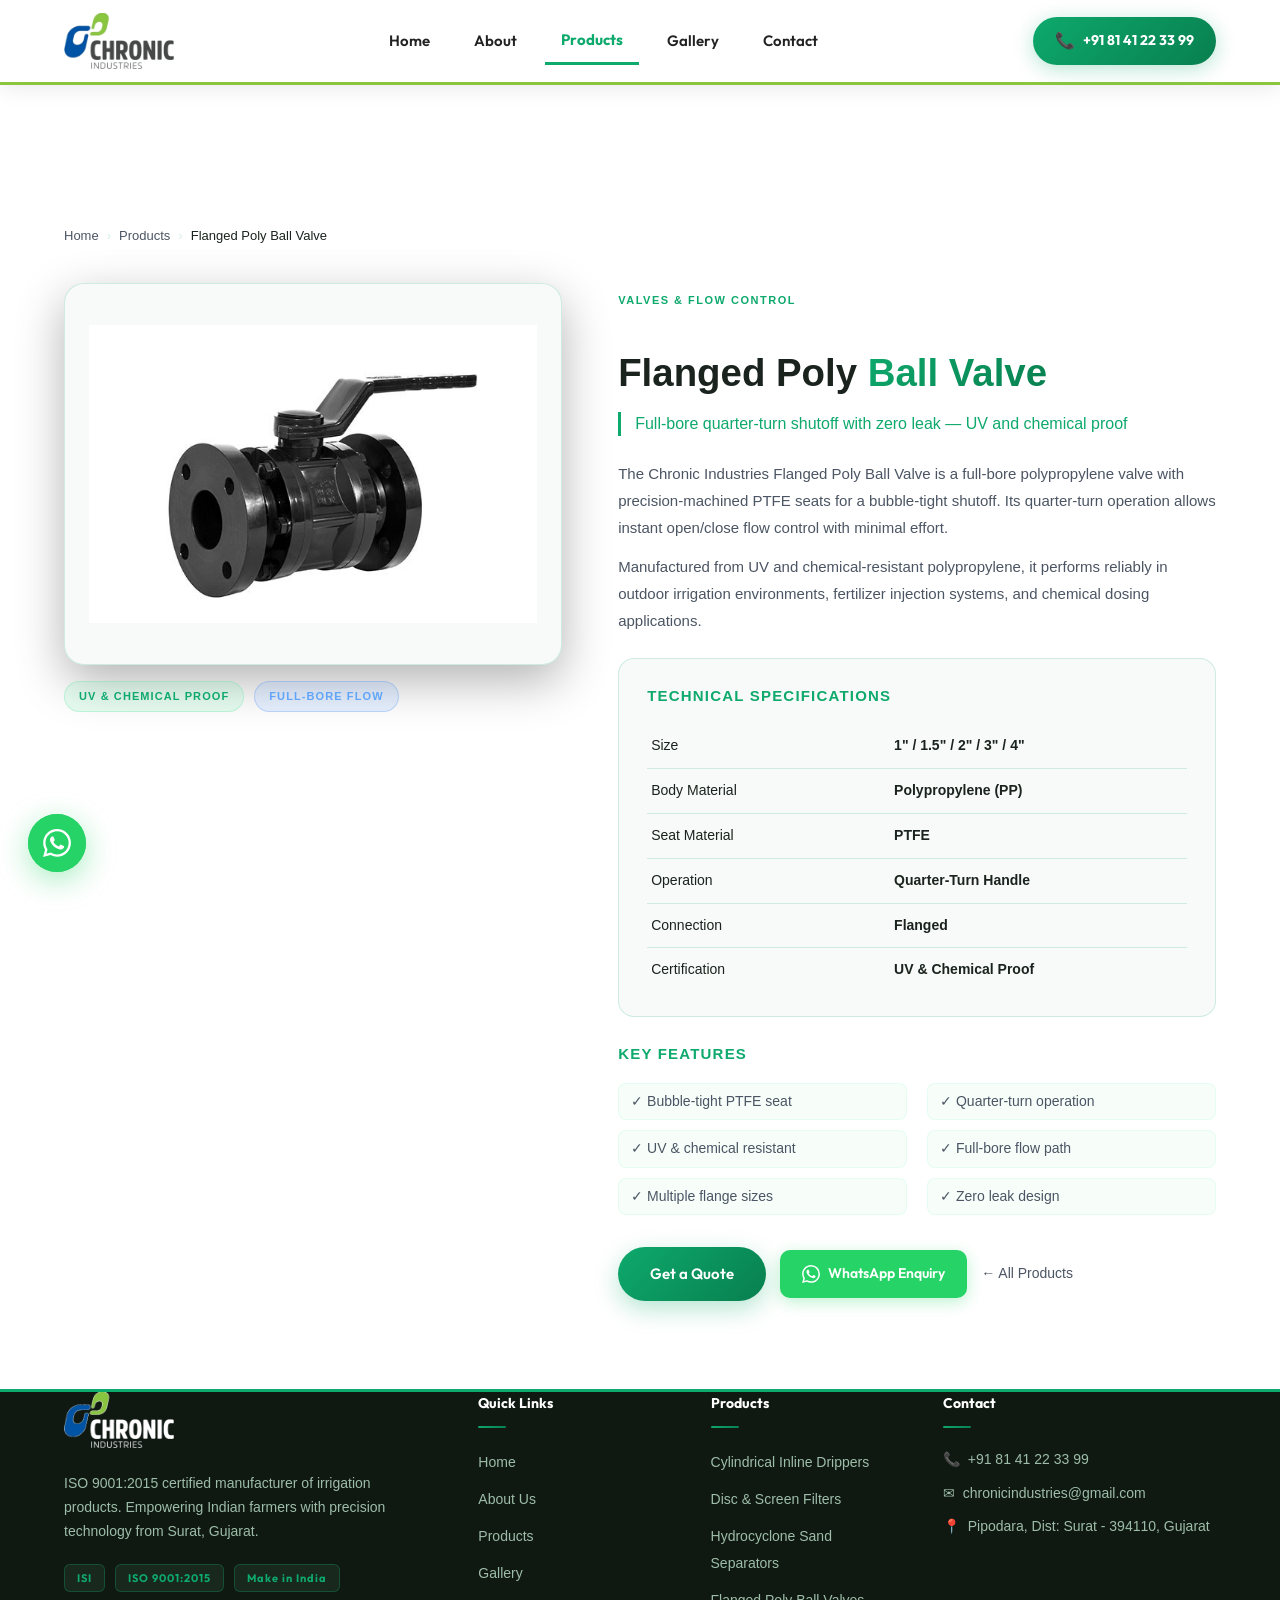
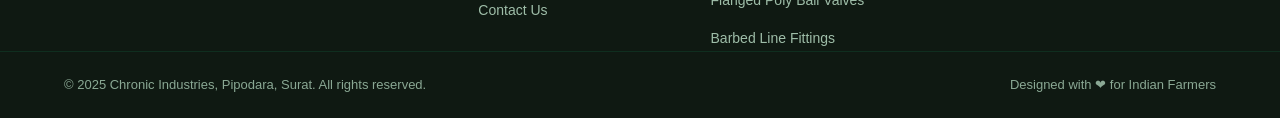
<file: pages/products/flanged-ball-valve.html>
<!DOCTYPE html>
<html lang="en">
<head>
  <meta charset="UTF-8" />
  <meta name="viewport" content="width=device-width, initial-scale=1.0" />
  <title>Flanged Poly Ball Valve - Chronic Industries</title>
  <meta name="description" content="Full-bore chemical-resistant polypropylene flanged valve. Smooth quarter-turn water shutoff with zero leak risk." />
  <link rel="stylesheet" href="../../style.css?v=20" />
  <link rel="preconnect" href="https://fonts.googleapis.com" />
  <link rel="preconnect" href="https://fonts.gstatic.com" crossorigin />
  <link href="https://fonts.googleapis.com/css2?family=Outfit:wght@300;400;500;600;700;800&amp;family=Plus+Jakarta+Sans:wght@400;500;600;700&amp;display=swap" rel="stylesheet" />
  <link rel="stylesheet" href="../product-detail.css" />
</head>
<body>
  <header id="site-header">
    <nav class="navbar container">
      <a href="../../index.html" class="nav-logo" id="nav-logo">
        <img src="../../images/logo-official-new.png?v=100" alt="Chronic Industries Logo" class="brand-logo-img" />
      </a>
      <ul class="nav-links" id="nav-links">
        <li><a href="../../index.html" class="nav-link">Home</a></li>
        <li><a href="../about.html" class="nav-link">About</a></li>
        <li><a href="../products.html" class="nav-link active">Products</a></li>
        <li><a href="../gallery.html" class="nav-link">Gallery</a></li>
        <li><a href="../../index.html#contact" class="nav-link">Contact</a></li>
      </ul>
      <div class="nav-actions">
        <a href="tel:+918141223399" class="btn-call" id="btn-call">
          <span class="call-icon">&#128222;</span>
          <span>+91 81 41 22 33 99</span>
        </a>
        <button class="hamburger" id="hamburger" aria-label="Toggle menu">
          <span></span><span></span><span></span>
        </button>
      </div>
    </nav>
  </header>
  <main class="pd-main">
    <div class="pd-breadcrumb container">
      <a href="../../index.html">Home</a><span>&#8250;</span>
      <a href="../products.html">Products</a><span>&#8250;</span>
      <span>Flanged Poly Ball Valve</span>
    </div>
    <div class="pd-layout container">
      <div class="pd-image-panel reveal-up">
        <div class="pd-img-main">
          <img src="../../images/flanged_ball_valve.jpg" alt="Flanged Poly Ball Valve" id="pd-main-img" />
        </div>
        <div class="pd-badge-row">
          <span class="pd-badge pd-badge--green">UV & Chemical Proof</span>
          <span class="pd-badge pd-badge--blue">Full-Bore Flow</span>
        </div>
      </div>
      <div class="pd-info-panel reveal-up">
        <span class="product-category-tag">Valves & Flow Control</span>
        <h1 class="pd-title">Flanged Poly <span class="gradient-text">Ball Valve</span></h1>
        <p class="pd-tagline">Full-bore quarter-turn shutoff with zero leak — UV and chemical proof</p>
        <div class="pd-description">
          <p>The Chronic Industries Flanged Poly Ball Valve is a full-bore polypropylene valve with precision-machined PTFE seats for a bubble-tight shutoff. Its quarter-turn operation allows instant open/close flow control with minimal effort.</p>
          <p>Manufactured from UV and chemical-resistant polypropylene, it performs reliably in outdoor irrigation environments, fertilizer injection systems, and chemical dosing applications.</p>
        </div>
        <div class="pd-specs-box">
          <h3>Technical Specifications</h3>
          <table class="pd-specs-table"><tr><td>Size</td><td><strong>1&quot; / 1.5&quot; / 2&quot; / 3&quot; / 4&quot;</strong></td></tr><tr><td>Body Material</td><td><strong>Polypropylene (PP)</strong></td></tr><tr><td>Seat Material</td><td><strong>PTFE</strong></td></tr><tr><td>Operation</td><td><strong>Quarter-Turn Handle</strong></td></tr><tr><td>Connection</td><td><strong>Flanged</strong></td></tr><tr><td>Certification</td><td><strong>UV &amp; Chemical Proof</strong></td></tr></table>
        </div>
        <div class="pd-features">
          <h3>Key Features</h3>
          <ul><li>&#10003; Bubble-tight PTFE seat</li><li>&#10003; Quarter-turn operation</li><li>&#10003; UV &amp; chemical resistant</li><li>&#10003; Full-bore flow path</li><li>&#10003; Multiple flange sizes</li><li>&#10003; Zero leak design</li></ul>
        </div>
        <div class="pd-cta-row">
          <a href="../../index.html#contact" class="btn btn-primary" id="pd-enquire-btn">Get a Quote</a>
          <a href="https://wa.me/918141223399?text=Hi%2C%20I%20am%20interested%20in%20Flanged%20Poly%20Ball%20Valve%20by%20Chronic%20Industries." class="btn pd-wa-btn" target="_blank" rel="noopener" id="pd-wa-btn">
            <svg viewBox="0 0 24 24" fill="currentColor" width="18" height="18"><path d="M17.472 14.382c-.297-.149-1.758-.867-2.03-.967-.273-.099-.471-.148-.67.15-.197.297-.767.966-.94 1.164-.173.199-.347.223-.644.075-.297-.15-1.255-.463-2.39-1.475-.883-.788-1.48-1.761-1.653-2.059-.173-.297-.018-.458.13-.606.134-.133.298-.347.446-.52.149-.174.198-.298.298-.497.099-.198.05-.371-.025-.52-.075-.149-.669-1.612-.916-2.207-.242-.579-.487-.5-.669-.51-.173-.008-.371-.01-.57-.01-.198 0-.52.074-.792.372-.272.297-1.04 1.016-1.04 2.479 0 1.462 1.065 2.875 1.213 3.074.149.198 2.096 3.2 5.077 4.487.709.306 1.262.489 1.694.625.712.227 1.36.195 1.871.118.571-.085 1.758-.719 2.006-1.413.248-.694.248-1.289.173-1.413-.074-.124-.272-.198-.57-.347m-5.421 7.403h-.004a9.87 9.87 0 01-5.031-1.378l-.361-.214-3.741.982.998-3.648-.235-.374a9.86 9.86 0 01-1.51-5.26c.001-5.45 4.436-9.884 9.888-9.884 2.64 0 5.122 1.03 6.988 2.898a9.825 9.825 0 012.893 6.994c-.003 5.45-4.437 9.884-9.885 9.884m8.413-18.297A11.815 11.815 0 0012.05 0C5.495 0 .16 5.335.157 11.892c0 2.096.547 4.142 1.588 5.945L.057 24l6.305-1.654a11.882 11.882 0 005.683 1.448h.005c6.554 0 11.89-5.335 11.893-11.893a11.821 11.821 0 00-3.48-8.413Z"/></svg>
            WhatsApp Enquiry
          </a>
          <a href="../products.html" class="pd-back-btn" id="pd-back-btn">&#8592; All Products</a>
        </div>
      </div>
    </div>
  </main>
  <footer class="site-footer">
    <div class="container">
      <div class="footer-grid">
        <div class="footer-brand">
          <a href="../../index.html" class="nav-logo">
            <img src="../../images/logo-footer-new.png?v=100" alt="Chronic Industries Logo" class="brand-logo-img" />
          </a>
          <p class="footer-tagline">ISO 9001:2015 certified manufacturer of irrigation products. Empowering Indian farmers with precision technology from Surat, Gujarat.</p>
          <div class="footer-cert">
            <span class="cert-badge">ISI</span>
            <span class="cert-badge">ISO 9001:2015</span>
            <span class="cert-badge">Make in India</span>
          </div>
        </div>
        <div class="footer-links-col">
          <h4>Quick Links</h4>
          <ul>
            <li><a href="../../index.html">Home</a></li>
            <li><a href="../about.html">About Us</a></li>
            <li><a href="../products.html">Products</a></li>
            <li><a href="../gallery.html">Gallery</a></li>
            <li><a href="../../index.html#contact">Contact Us</a></li>
          </ul>
        </div>
        <div class="footer-links-col">
          <h4>Products</h4>
          <ul>
            <li><a href="../products.html">Cylindrical Inline Drippers</a></li>
            <li><a href="../products.html">Disc &amp; Screen Filters</a></li>
            <li><a href="../products.html">Hydrocyclone Sand Separators</a></li>
            <li><a href="../products.html">Flanged Poly Ball Valves</a></li>
            <li><a href="../products.html">Barbed Line Fittings</a></li>
          </ul>
        </div>
        <div class="footer-links-col">
          <h4>Contact</h4>
          <ul class="footer-contact-list">
            <li>&#128222; <a href="tel:+918141223399">+91 81 41 22 33 99</a></li>
            <li>&#9993; <a href="mailto:chronicindustries@gmail.com">chronicindustries@gmail.com</a></li>
            <li>&#128205; <a href="https://maps.app.goo.gl/jG14q7bNog9qa6Uw7" target="_blank" rel="noopener">Pipodara, Dist: Surat - 394110, Gujarat</a></li>
          </ul>
        </div>
      </div>
    </div>
    <div class="footer-bottom">
      <div class="container footer-bottom-inner">
        <p>&copy; 2025 Chronic Industries, Pipodara, Surat. All rights reserved.</p>
        <p>Designed with &#10084; for Indian Farmers</p>
      </div>
    </div>
  </footer>
  <a href="https://wa.me/918141223399" class="whatsapp-float" id="whatsapp-float" target="_blank" rel="noopener" aria-label="Chat on WhatsApp">
    <svg viewBox="0 0 24 24" fill="white" width="28"><path d="M17.472 14.382c-.297-.149-1.758-.867-2.03-.967-.273-.099-.471-.148-.67.15-.197.297-.767.966-.94 1.164-.173.199-.347.223-.644.075-.297-.15-1.255-.463-2.39-1.475-.883-.788-1.48-1.761-1.653-2.059-.173-.297-.018-.458.13-.606.134-.133.298-.347.446-.52.149-.174.198-.298.298-.497.099-.198.05-.371-.025-.52-.075-.149-.669-1.612-.916-2.207-.242-.579-.487-.5-.669-.51-.173-.008-.371-.01-.57-.01-.198 0-.52.074-.792.372-.272.297-1.04 1.016-1.04 2.479 0 1.462 1.065 2.875 1.213 3.074.149.198 2.096 3.2 5.077 4.487.709.306 1.262.489 1.694.625.712.227 1.36.195 1.871.118.571-.085 1.758-.719 2.006-1.413.248-.694.248-1.289.173-1.413-.074-.124-.272-.198-.57-.347m-5.421 7.403h-.004a9.87 9.87 0 01-5.031-1.378l-.361-.214-3.741.982.998-3.648-.235-.374a9.86 9.86 0 01-1.51-5.26c.001-5.45 4.436-9.884 9.888-9.884 2.64 0 5.122 1.03 6.988 2.898a9.825 9.825 0 012.893 6.994c-.003 5.45-4.437 9.884-9.885 9.884m8.413-18.297A11.815 11.815 0 0012.05 0C5.495 0 .16 5.335.157 11.892c0 2.096.547 4.142 1.588 5.945L.057 24l6.305-1.654a11.882 11.882 0 005.683 1.448h.005c6.554 0 11.89-5.335 11.893-11.893a11.821 11.821 0 00-3.48-8.413Z" /></svg>
    <span class="wa-pulse"></span>
  </a>
  <button id="back-to-top" aria-label="Back to top">&#8593;</button>
  <script src="../../script.js"></script>
</body>
</html>
</file>
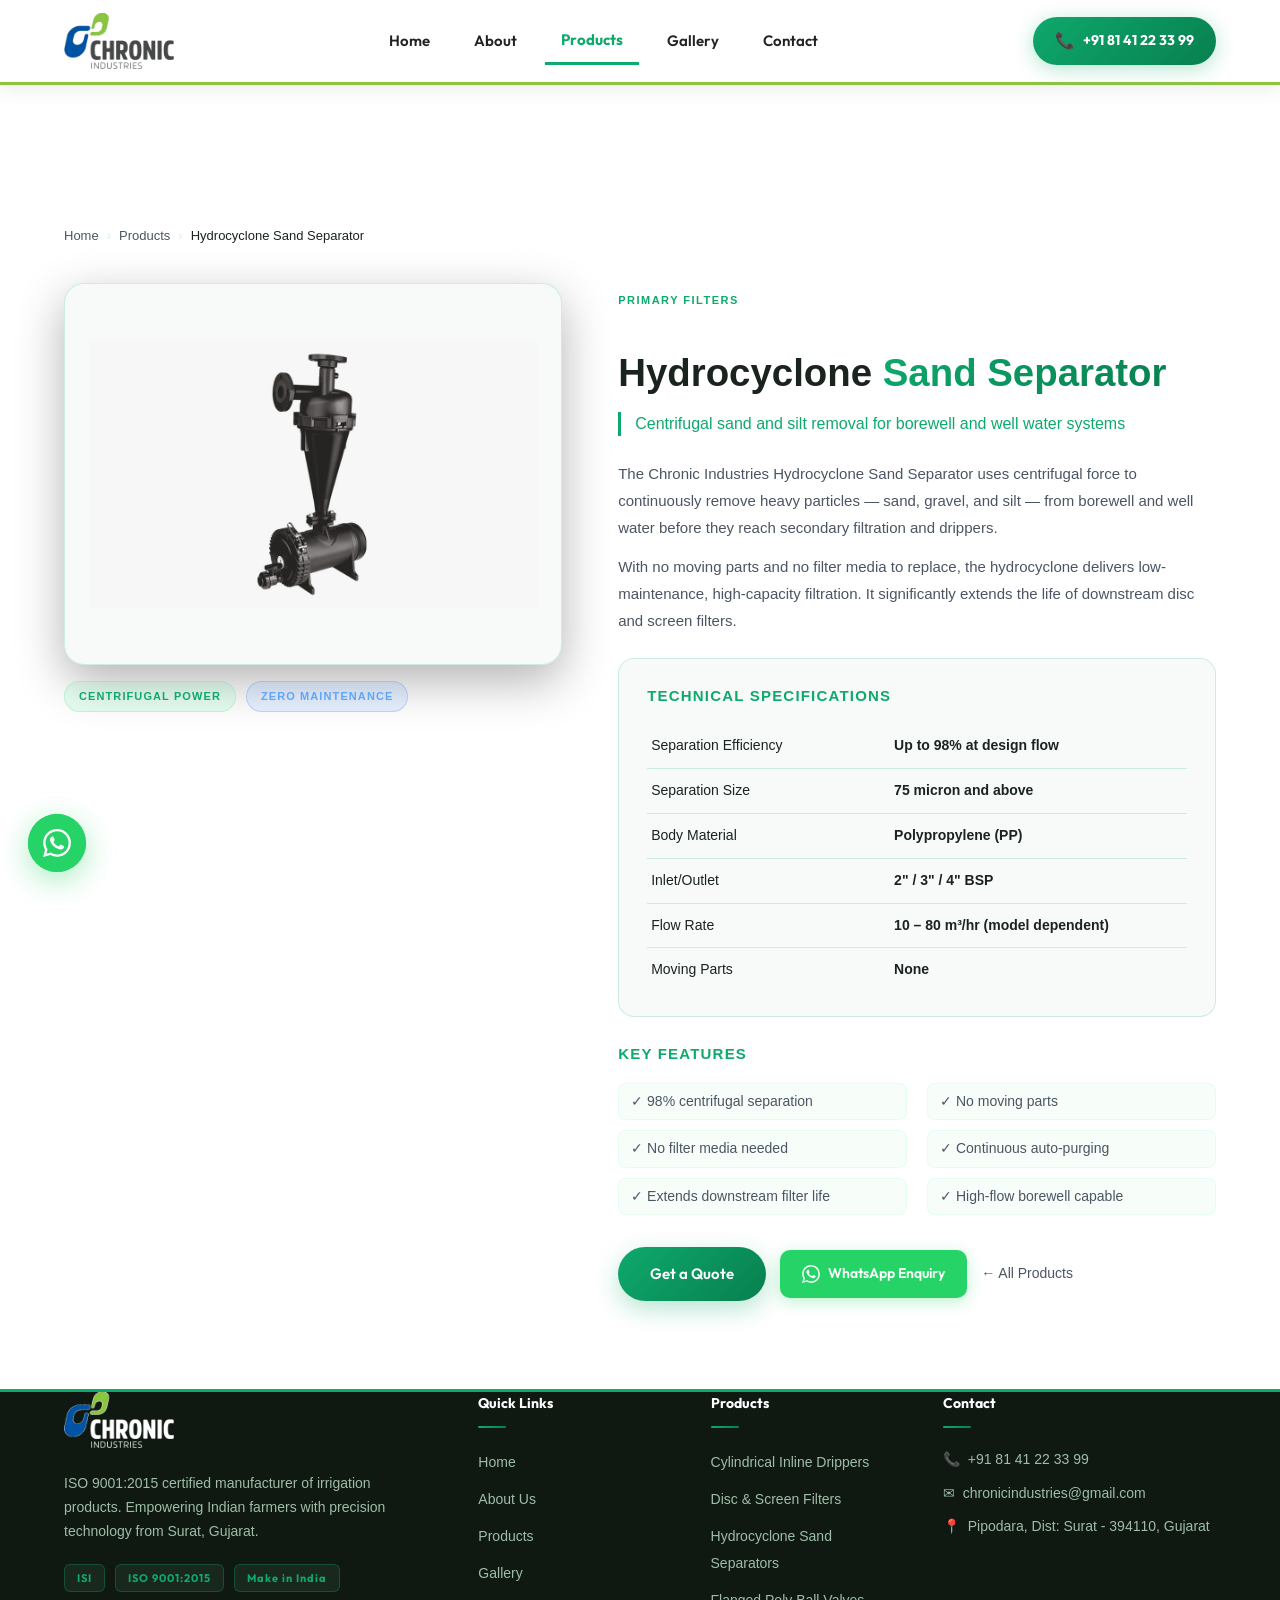
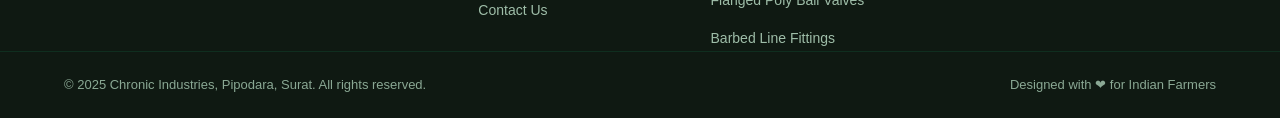
<file: pages/products/hydrocyclone.html>
<!DOCTYPE html>
<html lang="en">
<head>
  <meta charset="UTF-8" />
  <meta name="viewport" content="width=device-width, initial-scale=1.0" />
  <title>Hydrocyclone Sand Separator - Chronic Industries</title>
  <meta name="description" content="Uses centrifugal force to filter heavy sand, gravel and silt from borewell water before secondary filtration." />
  <link rel="stylesheet" href="../../style.css?v=20" />
  <link rel="preconnect" href="https://fonts.googleapis.com" />
  <link rel="preconnect" href="https://fonts.gstatic.com" crossorigin />
  <link href="https://fonts.googleapis.com/css2?family=Outfit:wght@300;400;500;600;700;800&amp;family=Plus+Jakarta+Sans:wght@400;500;600;700&amp;display=swap" rel="stylesheet" />
  <link rel="stylesheet" href="../product-detail.css" />
</head>
<body>
  <header id="site-header">
    <nav class="navbar container">
      <a href="../../index.html" class="nav-logo" id="nav-logo">
        <img src="../../images/logo-official-new.png?v=100" alt="Chronic Industries Logo" class="brand-logo-img" />
      </a>
      <ul class="nav-links" id="nav-links">
        <li><a href="../../index.html" class="nav-link">Home</a></li>
        <li><a href="../about.html" class="nav-link">About</a></li>
        <li><a href="../products.html" class="nav-link active">Products</a></li>
        <li><a href="../gallery.html" class="nav-link">Gallery</a></li>
        <li><a href="../../index.html#contact" class="nav-link">Contact</a></li>
      </ul>
      <div class="nav-actions">
        <a href="tel:+918141223399" class="btn-call" id="btn-call">
          <span class="call-icon">&#128222;</span>
          <span>+91 81 41 22 33 99</span>
        </a>
        <button class="hamburger" id="hamburger" aria-label="Toggle menu">
          <span></span><span></span><span></span>
        </button>
      </div>
    </nav>
  </header>
  <main class="pd-main">
    <div class="pd-breadcrumb container">
      <a href="../../index.html">Home</a><span>&#8250;</span>
      <a href="../products.html">Products</a><span>&#8250;</span>
      <span>Hydrocyclone Sand Separator</span>
    </div>
    <div class="pd-layout container">
      <div class="pd-image-panel reveal-up">
        <div class="pd-img-main">
          <img src="../../images/hydrocyclone_filter.jpg" alt="Hydrocyclone Sand Separator" id="pd-main-img" />
        </div>
        <div class="pd-badge-row">
          <span class="pd-badge pd-badge--green">Centrifugal Power</span>
          <span class="pd-badge pd-badge--blue">Zero Maintenance</span>
        </div>
      </div>
      <div class="pd-info-panel reveal-up">
        <span class="product-category-tag">Primary Filters</span>
        <h1 class="pd-title">Hydrocyclone <span class="gradient-text">Sand Separator</span></h1>
        <p class="pd-tagline">Centrifugal sand and silt removal for borewell and well water systems</p>
        <div class="pd-description">
          <p>The Chronic Industries Hydrocyclone Sand Separator uses centrifugal force to continuously remove heavy particles — sand, gravel, and silt — from borewell and well water before they reach secondary filtration and drippers.</p>
          <p>With no moving parts and no filter media to replace, the hydrocyclone delivers low-maintenance, high-capacity filtration. It significantly extends the life of downstream disc and screen filters.</p>
        </div>
        <div class="pd-specs-box">
          <h3>Technical Specifications</h3>
          <table class="pd-specs-table"><tr><td>Separation Efficiency</td><td><strong>Up to 98% at design flow</strong></td></tr><tr><td>Separation Size</td><td><strong>75 micron and above</strong></td></tr><tr><td>Body Material</td><td><strong>Polypropylene (PP)</strong></td></tr><tr><td>Inlet/Outlet</td><td><strong>2&quot; / 3&quot; / 4&quot; BSP</strong></td></tr><tr><td>Flow Rate</td><td><strong>10 – 80 m³/hr (model dependent)</strong></td></tr><tr><td>Moving Parts</td><td><strong>None</strong></td></tr></table>
        </div>
        <div class="pd-features">
          <h3>Key Features</h3>
          <ul><li>&#10003; 98% centrifugal separation</li><li>&#10003; No moving parts</li><li>&#10003; No filter media needed</li><li>&#10003; Continuous auto-purging</li><li>&#10003; Extends downstream filter life</li><li>&#10003; High-flow borewell capable</li></ul>
        </div>
        <div class="pd-cta-row">
          <a href="../../index.html#contact" class="btn btn-primary" id="pd-enquire-btn">Get a Quote</a>
          <a href="https://wa.me/918141223399?text=Hi%2C%20I%20am%20interested%20in%20Hydrocyclone%20Sand%20Separator%20by%20Chronic%20Industries." class="btn pd-wa-btn" target="_blank" rel="noopener" id="pd-wa-btn">
            <svg viewBox="0 0 24 24" fill="currentColor" width="18" height="18"><path d="M17.472 14.382c-.297-.149-1.758-.867-2.03-.967-.273-.099-.471-.148-.67.15-.197.297-.767.966-.94 1.164-.173.199-.347.223-.644.075-.297-.15-1.255-.463-2.39-1.475-.883-.788-1.48-1.761-1.653-2.059-.173-.297-.018-.458.13-.606.134-.133.298-.347.446-.52.149-.174.198-.298.298-.497.099-.198.05-.371-.025-.52-.075-.149-.669-1.612-.916-2.207-.242-.579-.487-.5-.669-.51-.173-.008-.371-.01-.57-.01-.198 0-.52.074-.792.372-.272.297-1.04 1.016-1.04 2.479 0 1.462 1.065 2.875 1.213 3.074.149.198 2.096 3.2 5.077 4.487.709.306 1.262.489 1.694.625.712.227 1.36.195 1.871.118.571-.085 1.758-.719 2.006-1.413.248-.694.248-1.289.173-1.413-.074-.124-.272-.198-.57-.347m-5.421 7.403h-.004a9.87 9.87 0 01-5.031-1.378l-.361-.214-3.741.982.998-3.648-.235-.374a9.86 9.86 0 01-1.51-5.26c.001-5.45 4.436-9.884 9.888-9.884 2.64 0 5.122 1.03 6.988 2.898a9.825 9.825 0 012.893 6.994c-.003 5.45-4.437 9.884-9.885 9.884m8.413-18.297A11.815 11.815 0 0012.05 0C5.495 0 .16 5.335.157 11.892c0 2.096.547 4.142 1.588 5.945L.057 24l6.305-1.654a11.882 11.882 0 005.683 1.448h.005c6.554 0 11.89-5.335 11.893-11.893a11.821 11.821 0 00-3.48-8.413Z"/></svg>
            WhatsApp Enquiry
          </a>
          <a href="../products.html" class="pd-back-btn" id="pd-back-btn">&#8592; All Products</a>
        </div>
      </div>
    </div>
  </main>
  <footer class="site-footer">
    <div class="container">
      <div class="footer-grid">
        <div class="footer-brand">
          <a href="../../index.html" class="nav-logo">
            <img src="../../images/logo-footer-new.png?v=100" alt="Chronic Industries Logo" class="brand-logo-img" />
          </a>
          <p class="footer-tagline">ISO 9001:2015 certified manufacturer of irrigation products. Empowering Indian farmers with precision technology from Surat, Gujarat.</p>
          <div class="footer-cert">
            <span class="cert-badge">ISI</span>
            <span class="cert-badge">ISO 9001:2015</span>
            <span class="cert-badge">Make in India</span>
          </div>
        </div>
        <div class="footer-links-col">
          <h4>Quick Links</h4>
          <ul>
            <li><a href="../../index.html">Home</a></li>
            <li><a href="../about.html">About Us</a></li>
            <li><a href="../products.html">Products</a></li>
            <li><a href="../gallery.html">Gallery</a></li>
            <li><a href="../../index.html#contact">Contact Us</a></li>
          </ul>
        </div>
        <div class="footer-links-col">
          <h4>Products</h4>
          <ul>
            <li><a href="../products.html">Cylindrical Inline Drippers</a></li>
            <li><a href="../products.html">Disc &amp; Screen Filters</a></li>
            <li><a href="../products.html">Hydrocyclone Sand Separators</a></li>
            <li><a href="../products.html">Flanged Poly Ball Valves</a></li>
            <li><a href="../products.html">Barbed Line Fittings</a></li>
          </ul>
        </div>
        <div class="footer-links-col">
          <h4>Contact</h4>
          <ul class="footer-contact-list">
            <li>&#128222; <a href="tel:+918141223399">+91 81 41 22 33 99</a></li>
            <li>&#9993; <a href="mailto:chronicindustries@gmail.com">chronicindustries@gmail.com</a></li>
            <li>&#128205; <a href="https://maps.app.goo.gl/jG14q7bNog9qa6Uw7" target="_blank" rel="noopener">Pipodara, Dist: Surat - 394110, Gujarat</a></li>
          </ul>
        </div>
      </div>
    </div>
    <div class="footer-bottom">
      <div class="container footer-bottom-inner">
        <p>&copy; 2025 Chronic Industries, Pipodara, Surat. All rights reserved.</p>
        <p>Designed with &#10084; for Indian Farmers</p>
      </div>
    </div>
  </footer>
  <a href="https://wa.me/918141223399" class="whatsapp-float" id="whatsapp-float" target="_blank" rel="noopener" aria-label="Chat on WhatsApp">
    <svg viewBox="0 0 24 24" fill="white" width="28"><path d="M17.472 14.382c-.297-.149-1.758-.867-2.03-.967-.273-.099-.471-.148-.67.15-.197.297-.767.966-.94 1.164-.173.199-.347.223-.644.075-.297-.15-1.255-.463-2.39-1.475-.883-.788-1.48-1.761-1.653-2.059-.173-.297-.018-.458.13-.606.134-.133.298-.347.446-.52.149-.174.198-.298.298-.497.099-.198.05-.371-.025-.52-.075-.149-.669-1.612-.916-2.207-.242-.579-.487-.5-.669-.51-.173-.008-.371-.01-.57-.01-.198 0-.52.074-.792.372-.272.297-1.04 1.016-1.04 2.479 0 1.462 1.065 2.875 1.213 3.074.149.198 2.096 3.2 5.077 4.487.709.306 1.262.489 1.694.625.712.227 1.36.195 1.871.118.571-.085 1.758-.719 2.006-1.413.248-.694.248-1.289.173-1.413-.074-.124-.272-.198-.57-.347m-5.421 7.403h-.004a9.87 9.87 0 01-5.031-1.378l-.361-.214-3.741.982.998-3.648-.235-.374a9.86 9.86 0 01-1.51-5.26c.001-5.45 4.436-9.884 9.888-9.884 2.64 0 5.122 1.03 6.988 2.898a9.825 9.825 0 012.893 6.994c-.003 5.45-4.437 9.884-9.885 9.884m8.413-18.297A11.815 11.815 0 0012.05 0C5.495 0 .16 5.335.157 11.892c0 2.096.547 4.142 1.588 5.945L.057 24l6.305-1.654a11.882 11.882 0 005.683 1.448h.005c6.554 0 11.89-5.335 11.893-11.893a11.821 11.821 0 00-3.48-8.413Z" /></svg>
    <span class="wa-pulse"></span>
  </a>
  <button id="back-to-top" aria-label="Back to top">&#8593;</button>
  <script src="../../script.js"></script>
</body>
</html>
</file>
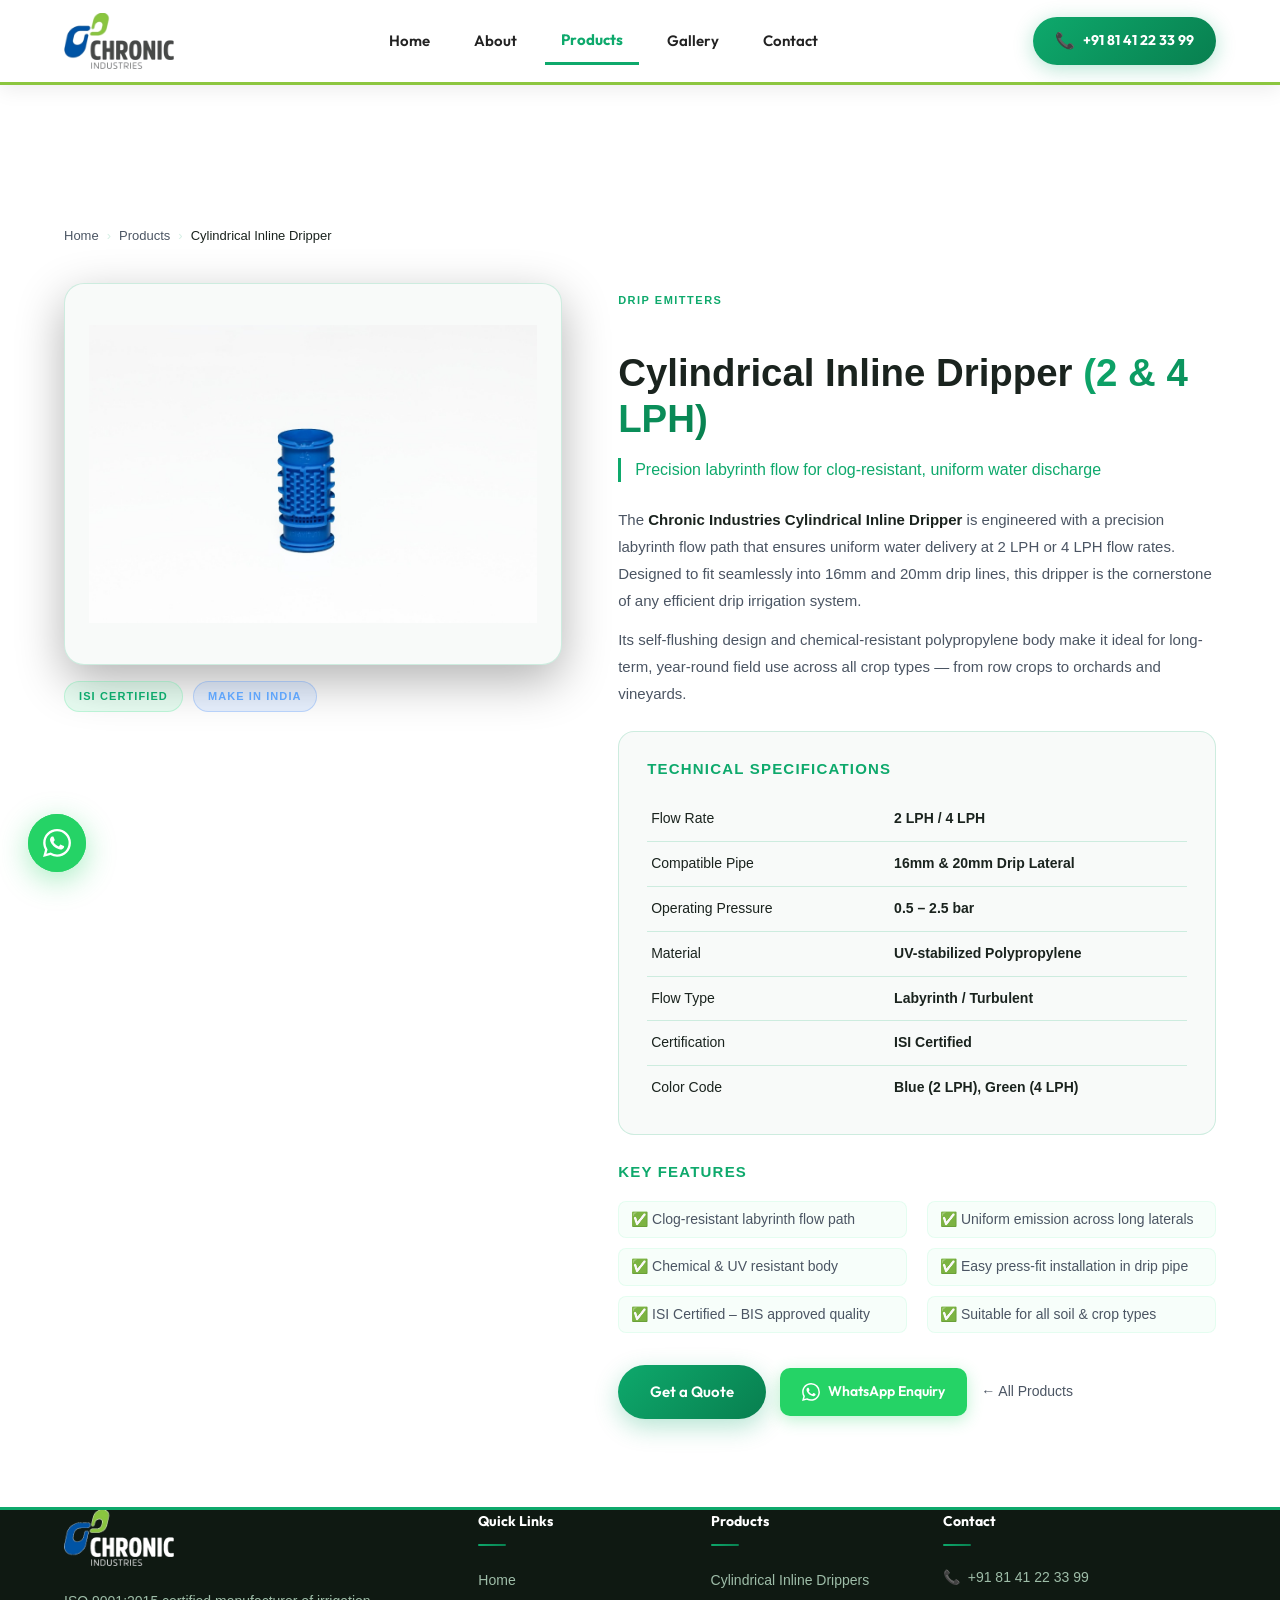
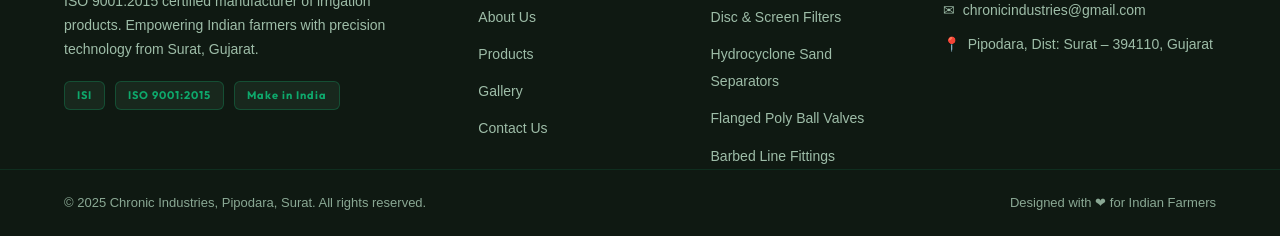
<file: pages/products/inline-dripper.html>
<!DOCTYPE html>
<html lang="en">
<head>
  <meta charset="UTF-8" />
  <meta name="viewport" content="width=device-width, initial-scale=1.0" />
  <title>Cylindrical Inline Dripper – Chronic Industries</title>
  <meta name="description" content="Chronic Industries Cylindrical Inline Dripper (2 & 4 LPH) – ISI Certified precision dripper with labyrinth flow path for uniform discharge in 16mm & 20mm drip lines." />
  <link rel="stylesheet" href="../../style.css?v=20" />
  <link rel="preconnect" href="https://fonts.googleapis.com" />
  <link rel="preconnect" href="https://fonts.gstatic.com" crossorigin />
  <link href="https://fonts.googleapis.com/css2?family=Outfit:wght@300;400;500;600;700;800&family=Plus+Jakarta+Sans:wght@400;500;600;700&display=swap" rel="stylesheet" />
  <link rel="stylesheet" href="../product-detail.css" />
</head>
<body>
  <!-- HEADER / NAV -->
  <header id="site-header">
    <nav class="navbar container">
      <a href="../../index.html" class="nav-logo" id="nav-logo">
        <img src="../../images/logo-official-new.png?v=100" alt="Chronic Industries Logo" class="brand-logo-img" />
      </a>
      <ul class="nav-links" id="nav-links">
        <li><a href="../../index.html" class="nav-link">Home</a></li>
        <li><a href="../about.html" class="nav-link">About</a></li>
        <li><a href="../products.html" class="nav-link active">Products</a></li>
        <li><a href="../gallery.html" class="nav-link">Gallery</a></li>
        <li><a href="../../index.html#contact" class="nav-link">Contact</a></li>
      </ul>
      <div class="nav-actions">
        <a href="tel:+918141223399" class="btn-call" id="btn-call">
          <span class="call-icon">&#128222;</span>
          <span>+91 81 41 22 33 99</span>
        </a>
        <button class="hamburger" id="hamburger" aria-label="Toggle menu">
          <span></span><span></span><span></span>
        </button>
      </div>
    </nav>
  </header>

  <main class="pd-main">
    <!-- Breadcrumb -->
    <div class="pd-breadcrumb container">
      <a href="../../index.html">Home</a>
      <span>›</span>
      <a href="../products.html">Products</a>
      <span>›</span>
      <span>Cylindrical Inline Dripper</span>
    </div>

    <div class="pd-layout container">
      <!-- Image Panel -->
      <div class="pd-image-panel reveal-up">
        <div class="pd-img-main">
          <img src="../../images/inline_dripper.jpg" alt="Cylindrical Inline Dripper 2 & 4 LPH" id="pd-main-img" />
        </div>
        <div class="pd-badge-row">
          <span class="pd-badge pd-badge--green">ISI Certified</span>
          <span class="pd-badge pd-badge--blue">Make in India</span>
        </div>
      </div>

      <!-- Info Panel -->
      <div class="pd-info-panel reveal-up">
        <span class="product-category-tag">Drip Emitters</span>
        <h1 class="pd-title">Cylindrical Inline Dripper <span class="gradient-text">(2 & 4 LPH)</span></h1>
        <p class="pd-tagline">Precision labyrinth flow for clog-resistant, uniform water discharge</p>

        <div class="pd-description">
          <p>The <strong>Chronic Industries Cylindrical Inline Dripper</strong> is engineered with a precision labyrinth flow path that ensures uniform water delivery at 2 LPH or 4 LPH flow rates. Designed to fit seamlessly into 16mm and 20mm drip lines, this dripper is the cornerstone of any efficient drip irrigation system.</p>
          <p>Its self-flushing design and chemical-resistant polypropylene body make it ideal for long-term, year-round field use across all crop types — from row crops to orchards and vineyards.</p>
        </div>

        <div class="pd-specs-box">
          <h3>Technical Specifications</h3>
          <table class="pd-specs-table">
            <tr><td>Flow Rate</td><td><strong>2 LPH / 4 LPH</strong></td></tr>
            <tr><td>Compatible Pipe</td><td><strong>16mm & 20mm Drip Lateral</strong></td></tr>
            <tr><td>Operating Pressure</td><td><strong>0.5 – 2.5 bar</strong></td></tr>
            <tr><td>Material</td><td><strong>UV-stabilized Polypropylene</strong></td></tr>
            <tr><td>Flow Type</td><td><strong>Labyrinth / Turbulent</strong></td></tr>
            <tr><td>Certification</td><td><strong>ISI Certified</strong></td></tr>
            <tr><td>Color Code</td><td><strong>Blue (2 LPH), Green (4 LPH)</strong></td></tr>
          </table>
        </div>

        <div class="pd-features">
          <h3>Key Features</h3>
          <ul>
            <li>✅ Clog-resistant labyrinth flow path</li>
            <li>✅ Uniform emission across long laterals</li>
            <li>✅ Chemical & UV resistant body</li>
            <li>✅ Easy press-fit installation in drip pipe</li>
            <li>✅ ISI Certified – BIS approved quality</li>
            <li>✅ Suitable for all soil & crop types</li>
          </ul>
        </div>

        <div class="pd-cta-row">
          <a href="../../index.html#contact" class="btn btn-primary" id="pd-enquire-btn">Get a Quote</a>
          <a href="https://wa.me/918141223399?text=Hi%2C%20I%20am%20interested%20in%20Cylindrical%20Inline%20Dripper%20(2%20%26%204%20LPH)%20by%20Chronic%20Industries." class="btn pd-wa-btn" target="_blank" rel="noopener" id="pd-wa-btn">
            <svg viewBox="0 0 24 24" fill="currentColor" width="18" height="18"><path d="M17.472 14.382c-.297-.149-1.758-.867-2.03-.967-.273-.099-.471-.148-.67.15-.197.297-.767.966-.94 1.164-.173.199-.347.223-.644.075-.297-.15-1.255-.463-2.39-1.475-.883-.788-1.48-1.761-1.653-2.059-.173-.297-.018-.458.13-.606.134-.133.298-.347.446-.52.149-.174.198-.298.298-.497.099-.198.05-.371-.025-.52-.075-.149-.669-1.612-.916-2.207-.242-.579-.487-.5-.669-.51-.173-.008-.371-.01-.57-.01-.198 0-.52.074-.792.372-.272.297-1.04 1.016-1.04 2.479 0 1.462 1.065 2.875 1.213 3.074.149.198 2.096 3.2 5.077 4.487.709.306 1.262.489 1.694.625.712.227 1.36.195 1.871.118.571-.085 1.758-.719 2.006-1.413.248-.694.248-1.289.173-1.413-.074-.124-.272-.198-.57-.347m-5.421 7.403h-.004a9.87 9.87 0 01-5.031-1.378l-.361-.214-3.741.982.998-3.648-.235-.374a9.86 9.86 0 01-1.51-5.26c.001-5.45 4.436-9.884 9.888-9.884 2.64 0 5.122 1.03 6.988 2.898a9.825 9.825 0 012.893 6.994c-.003 5.45-4.437 9.884-9.885 9.884m8.413-18.297A11.815 11.815 0 0012.05 0C5.495 0 .16 5.335.157 11.892c0 2.096.547 4.142 1.588 5.945L.057 24l6.305-1.654a11.882 11.882 0 005.683 1.448h.005c6.554 0 11.89-5.335 11.893-11.893a11.821 11.821 0 00-3.48-8.413Z"/></svg>
            WhatsApp Enquiry
          </a>
          <a href="../products.html" class="pd-back-btn" id="pd-back-btn">← All Products</a>
        </div>
      </div>
    </div>
  </main>

  <!-- FOOTER -->
  <footer class="site-footer">
    <div class="container">
      <div class="footer-grid">
        <div class="footer-brand">
          <a href="../../index.html" class="nav-logo">
            <img src="../../images/logo-footer-new.png?v=100" alt="Chronic Industries Logo" class="brand-logo-img" />
          </a>
          <p class="footer-tagline">ISO 9001:2015 certified manufacturer of irrigation products. Empowering Indian farmers with precision technology from Surat, Gujarat.</p>
          <div class="footer-cert">
            <span class="cert-badge">ISI</span>
            <span class="cert-badge">ISO 9001:2015</span>
            <span class="cert-badge">Make in India</span>
          </div>
        </div>
        <div class="footer-links-col">
          <h4>Quick Links</h4>
          <ul>
            <li><a href="../../index.html">Home</a></li>
            <li><a href="../about.html">About Us</a></li>
            <li><a href="../products.html">Products</a></li>
            <li><a href="../gallery.html">Gallery</a></li>
            <li><a href="../../index.html#contact">Contact Us</a></li>
          </ul>
        </div>
        <div class="footer-links-col">
          <h4>Products</h4>
          <ul>
            <li><a href="../products.html">Cylindrical Inline Drippers</a></li>
            <li><a href="../products.html">Disc & Screen Filters</a></li>
            <li><a href="../products.html">Hydrocyclone Sand Separators</a></li>
            <li><a href="../products.html">Flanged Poly Ball Valves</a></li>
            <li><a href="../products.html">Barbed Line Fittings</a></li>
          </ul>
        </div>
        <div class="footer-links-col">
          <h4>Contact</h4>
          <ul class="footer-contact-list">
            <li>&#128222; <a href="tel:+918141223399">+91 81 41 22 33 99</a></li>
            <li>&#9993; <a href="mailto:chronicindustries@gmail.com">chronicindustries@gmail.com</a></li>
            <li>&#128205; <a href="https://maps.app.goo.gl/jG14q7bNog9qa6Uw7" target="_blank" rel="noopener">Pipodara, Dist: Surat &#8211; 394110, Gujarat</a></li>
          </ul>
        </div>
      </div>
    </div>
    <div class="footer-bottom">
      <div class="container footer-bottom-inner">
        <p>&copy; 2025 Chronic Industries, Pipodara, Surat. All rights reserved.</p>
        <p>Designed with &#10084; for Indian Farmers</p>
      </div>
    </div>
  </footer>

  <a href="https://wa.me/918141223399" class="whatsapp-float" id="whatsapp-float" target="_blank" rel="noopener" aria-label="Chat on WhatsApp">
    <svg viewBox="0 0 24 24" fill="white" width="28"><path d="M17.472 14.382c-.297-.149-1.758-.867-2.03-.967-.273-.099-.471-.148-.67.15-.197.297-.767.966-.94 1.164-.173.199-.347.223-.644.075-.297-.15-1.255-.463-2.39-1.475-.883-.788-1.48-1.761-1.653-2.059-.173-.297-.018-.458.13-.606.134-.133.298-.347.446-.52.149-.174.198-.298.298-.497.099-.198.05-.371-.025-.52-.075-.149-.669-1.612-.916-2.207-.242-.579-.487-.5-.669-.51-.173-.008-.371-.01-.57-.01-.198 0-.52.074-.792.372-.272.297-1.04 1.016-1.04 2.479 0 1.462 1.065 2.875 1.213 3.074.149.198 2.096 3.2 5.077 4.487.709.306 1.262.489 1.694.625.712.227 1.36.195 1.871.118.571-.085 1.758-.719 2.006-1.413.248-.694.248-1.289.173-1.413-.074-.124-.272-.198-.57-.347m-5.421 7.403h-.004a9.87 9.87 0 01-5.031-1.378l-.361-.214-3.741.982.998-3.648-.235-.374a9.86 9.86 0 01-1.51-5.26c.001-5.45 4.436-9.884 9.888-9.884 2.64 0 5.122 1.03 6.988 2.898a9.825 9.825 0 012.893 6.994c-.003 5.45-4.437 9.884-9.885 9.884m8.413-18.297A11.815 11.815 0 0012.05 0C5.495 0 .16 5.335.157 11.892c0 2.096.547 4.142 1.588 5.945L.057 24l6.305-1.654a11.882 11.882 0 005.683 1.448h.005c6.554 0 11.89-5.335 11.893-11.893a11.821 11.821 0 00-3.48-8.413Z" /></svg>
    <span class="wa-pulse"></span>
  </a>
  <button id="back-to-top" aria-label="Back to top">&#8593;</button>
  <script src="../../script.js"></script>
</body>
</html>
</file>
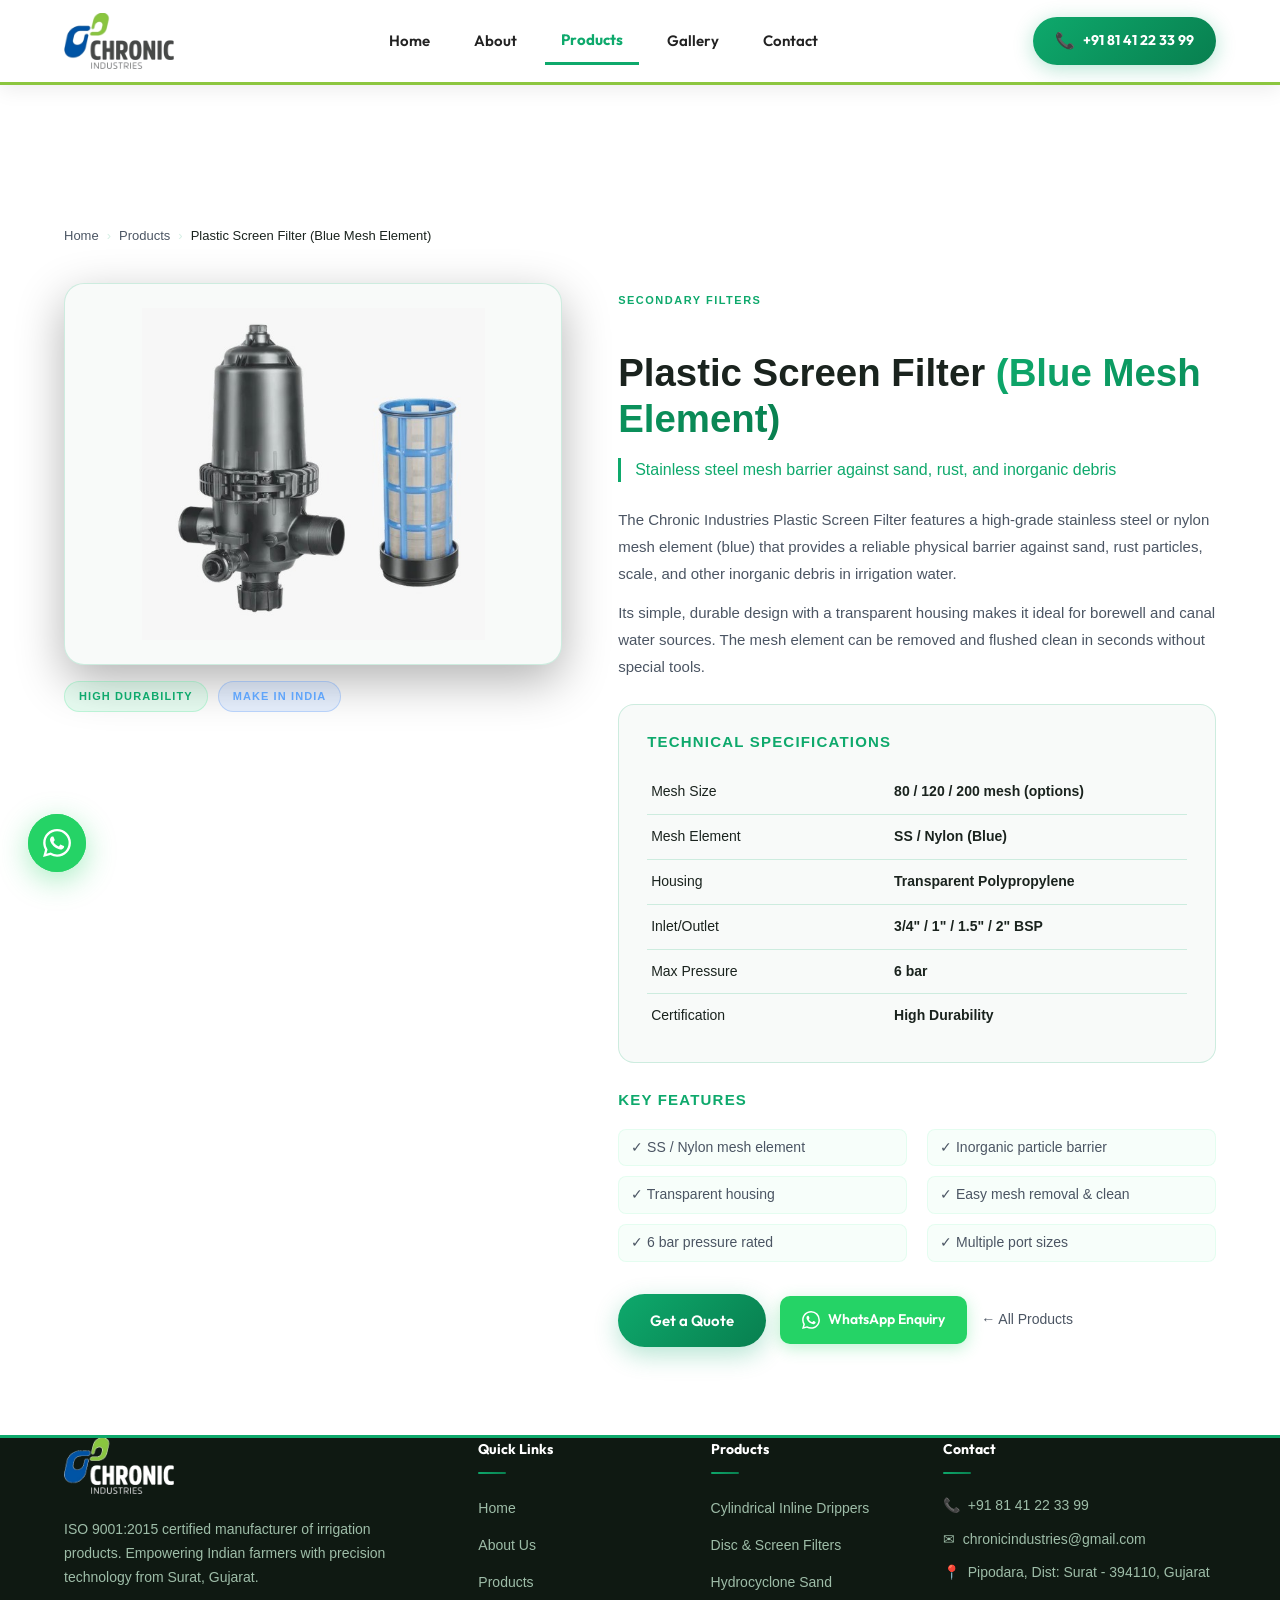
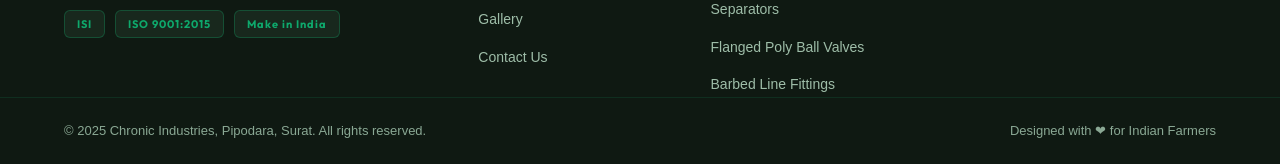
<file: pages/products/screen-filter.html>
<!DOCTYPE html>
<html lang="en">
<head>
  <meta charset="UTF-8" />
  <meta name="viewport" content="width=device-width, initial-scale=1.0" />
  <title>Plastic Screen Filter (Blue Mesh Element) - Chronic Industries</title>
  <meta name="description" content="High-grade stainless steel/nylon mesh element. Superior barrier against sand, rust, and inorganic particles." />
  <link rel="stylesheet" href="../../style.css?v=20" />
  <link rel="preconnect" href="https://fonts.googleapis.com" />
  <link rel="preconnect" href="https://fonts.gstatic.com" crossorigin />
  <link href="https://fonts.googleapis.com/css2?family=Outfit:wght@300;400;500;600;700;800&amp;family=Plus+Jakarta+Sans:wght@400;500;600;700&amp;display=swap" rel="stylesheet" />
  <link rel="stylesheet" href="../product-detail.css" />
</head>
<body>
  <header id="site-header">
    <nav class="navbar container">
      <a href="../../index.html" class="nav-logo" id="nav-logo">
        <img src="../../images/logo-official-new.png?v=100" alt="Chronic Industries Logo" class="brand-logo-img" />
      </a>
      <ul class="nav-links" id="nav-links">
        <li><a href="../../index.html" class="nav-link">Home</a></li>
        <li><a href="../about.html" class="nav-link">About</a></li>
        <li><a href="../products.html" class="nav-link active">Products</a></li>
        <li><a href="../gallery.html" class="nav-link">Gallery</a></li>
        <li><a href="../../index.html#contact" class="nav-link">Contact</a></li>
      </ul>
      <div class="nav-actions">
        <a href="tel:+918141223399" class="btn-call" id="btn-call">
          <span class="call-icon">&#128222;</span>
          <span>+91 81 41 22 33 99</span>
        </a>
        <button class="hamburger" id="hamburger" aria-label="Toggle menu">
          <span></span><span></span><span></span>
        </button>
      </div>
    </nav>
  </header>
  <main class="pd-main">
    <div class="pd-breadcrumb container">
      <a href="../../index.html">Home</a><span>&#8250;</span>
      <a href="../products.html">Products</a><span>&#8250;</span>
      <span>Plastic Screen Filter (Blue Mesh Element)</span>
    </div>
    <div class="pd-layout container">
      <div class="pd-image-panel reveal-up">
        <div class="pd-img-main">
          <img src="../../images/screen_filter.jpg" alt="Plastic Screen Filter (Blue Mesh Element)" id="pd-main-img" />
        </div>
        <div class="pd-badge-row">
          <span class="pd-badge pd-badge--green">High Durability</span>
          <span class="pd-badge pd-badge--blue">Make in India</span>
        </div>
      </div>
      <div class="pd-info-panel reveal-up">
        <span class="product-category-tag">Secondary Filters</span>
        <h1 class="pd-title">Plastic Screen Filter <span class="gradient-text">(Blue Mesh Element)</span></h1>
        <p class="pd-tagline">Stainless steel mesh barrier against sand, rust, and inorganic debris</p>
        <div class="pd-description">
          <p>The Chronic Industries Plastic Screen Filter features a high-grade stainless steel or nylon mesh element (blue) that provides a reliable physical barrier against sand, rust particles, scale, and other inorganic debris in irrigation water.</p>
          <p>Its simple, durable design with a transparent housing makes it ideal for borewell and canal water sources. The mesh element can be removed and flushed clean in seconds without special tools.</p>
        </div>
        <div class="pd-specs-box">
          <h3>Technical Specifications</h3>
          <table class="pd-specs-table"><tr><td>Mesh Size</td><td><strong>80 / 120 / 200 mesh (options)</strong></td></tr><tr><td>Mesh Element</td><td><strong>SS / Nylon (Blue)</strong></td></tr><tr><td>Housing</td><td><strong>Transparent Polypropylene</strong></td></tr><tr><td>Inlet/Outlet</td><td><strong>3/4&quot; / 1&quot; / 1.5&quot; / 2&quot; BSP</strong></td></tr><tr><td>Max Pressure</td><td><strong>6 bar</strong></td></tr><tr><td>Certification</td><td><strong>High Durability</strong></td></tr></table>
        </div>
        <div class="pd-features">
          <h3>Key Features</h3>
          <ul><li>&#10003; SS / Nylon mesh element</li><li>&#10003; Inorganic particle barrier</li><li>&#10003; Transparent housing</li><li>&#10003; Easy mesh removal &amp; clean</li><li>&#10003; 6 bar pressure rated</li><li>&#10003; Multiple port sizes</li></ul>
        </div>
        <div class="pd-cta-row">
          <a href="../../index.html#contact" class="btn btn-primary" id="pd-enquire-btn">Get a Quote</a>
          <a href="https://wa.me/918141223399?text=Hi%2C%20I%20am%20interested%20in%20Plastic%20Screen%20Filter%20by%20Chronic%20Industries." class="btn pd-wa-btn" target="_blank" rel="noopener" id="pd-wa-btn">
            <svg viewBox="0 0 24 24" fill="currentColor" width="18" height="18"><path d="M17.472 14.382c-.297-.149-1.758-.867-2.03-.967-.273-.099-.471-.148-.67.15-.197.297-.767.966-.94 1.164-.173.199-.347.223-.644.075-.297-.15-1.255-.463-2.39-1.475-.883-.788-1.48-1.761-1.653-2.059-.173-.297-.018-.458.13-.606.134-.133.298-.347.446-.52.149-.174.198-.298.298-.497.099-.198.05-.371-.025-.52-.075-.149-.669-1.612-.916-2.207-.242-.579-.487-.5-.669-.51-.173-.008-.371-.01-.57-.01-.198 0-.52.074-.792.372-.272.297-1.04 1.016-1.04 2.479 0 1.462 1.065 2.875 1.213 3.074.149.198 2.096 3.2 5.077 4.487.709.306 1.262.489 1.694.625.712.227 1.36.195 1.871.118.571-.085 1.758-.719 2.006-1.413.248-.694.248-1.289.173-1.413-.074-.124-.272-.198-.57-.347m-5.421 7.403h-.004a9.87 9.87 0 01-5.031-1.378l-.361-.214-3.741.982.998-3.648-.235-.374a9.86 9.86 0 01-1.51-5.26c.001-5.45 4.436-9.884 9.888-9.884 2.64 0 5.122 1.03 6.988 2.898a9.825 9.825 0 012.893 6.994c-.003 5.45-4.437 9.884-9.885 9.884m8.413-18.297A11.815 11.815 0 0012.05 0C5.495 0 .16 5.335.157 11.892c0 2.096.547 4.142 1.588 5.945L.057 24l6.305-1.654a11.882 11.882 0 005.683 1.448h.005c6.554 0 11.89-5.335 11.893-11.893a11.821 11.821 0 00-3.48-8.413Z"/></svg>
            WhatsApp Enquiry
          </a>
          <a href="../products.html" class="pd-back-btn" id="pd-back-btn">&#8592; All Products</a>
        </div>
      </div>
    </div>
  </main>
  <footer class="site-footer">
    <div class="container">
      <div class="footer-grid">
        <div class="footer-brand">
          <a href="../../index.html" class="nav-logo">
            <img src="../../images/logo-footer-new.png?v=100" alt="Chronic Industries Logo" class="brand-logo-img" />
          </a>
          <p class="footer-tagline">ISO 9001:2015 certified manufacturer of irrigation products. Empowering Indian farmers with precision technology from Surat, Gujarat.</p>
          <div class="footer-cert">
            <span class="cert-badge">ISI</span>
            <span class="cert-badge">ISO 9001:2015</span>
            <span class="cert-badge">Make in India</span>
          </div>
        </div>
        <div class="footer-links-col">
          <h4>Quick Links</h4>
          <ul>
            <li><a href="../../index.html">Home</a></li>
            <li><a href="../about.html">About Us</a></li>
            <li><a href="../products.html">Products</a></li>
            <li><a href="../gallery.html">Gallery</a></li>
            <li><a href="../../index.html#contact">Contact Us</a></li>
          </ul>
        </div>
        <div class="footer-links-col">
          <h4>Products</h4>
          <ul>
            <li><a href="../products.html">Cylindrical Inline Drippers</a></li>
            <li><a href="../products.html">Disc &amp; Screen Filters</a></li>
            <li><a href="../products.html">Hydrocyclone Sand Separators</a></li>
            <li><a href="../products.html">Flanged Poly Ball Valves</a></li>
            <li><a href="../products.html">Barbed Line Fittings</a></li>
          </ul>
        </div>
        <div class="footer-links-col">
          <h4>Contact</h4>
          <ul class="footer-contact-list">
            <li>&#128222; <a href="tel:+918141223399">+91 81 41 22 33 99</a></li>
            <li>&#9993; <a href="mailto:chronicindustries@gmail.com">chronicindustries@gmail.com</a></li>
            <li>&#128205; <a href="https://maps.app.goo.gl/jG14q7bNog9qa6Uw7" target="_blank" rel="noopener">Pipodara, Dist: Surat - 394110, Gujarat</a></li>
          </ul>
        </div>
      </div>
    </div>
    <div class="footer-bottom">
      <div class="container footer-bottom-inner">
        <p>&copy; 2025 Chronic Industries, Pipodara, Surat. All rights reserved.</p>
        <p>Designed with &#10084; for Indian Farmers</p>
      </div>
    </div>
  </footer>
  <a href="https://wa.me/918141223399" class="whatsapp-float" id="whatsapp-float" target="_blank" rel="noopener" aria-label="Chat on WhatsApp">
    <svg viewBox="0 0 24 24" fill="white" width="28"><path d="M17.472 14.382c-.297-.149-1.758-.867-2.03-.967-.273-.099-.471-.148-.67.15-.197.297-.767.966-.94 1.164-.173.199-.347.223-.644.075-.297-.15-1.255-.463-2.39-1.475-.883-.788-1.48-1.761-1.653-2.059-.173-.297-.018-.458.13-.606.134-.133.298-.347.446-.52.149-.174.198-.298.298-.497.099-.198.05-.371-.025-.52-.075-.149-.669-1.612-.916-2.207-.242-.579-.487-.5-.669-.51-.173-.008-.371-.01-.57-.01-.198 0-.52.074-.792.372-.272.297-1.04 1.016-1.04 2.479 0 1.462 1.065 2.875 1.213 3.074.149.198 2.096 3.2 5.077 4.487.709.306 1.262.489 1.694.625.712.227 1.36.195 1.871.118.571-.085 1.758-.719 2.006-1.413.248-.694.248-1.289.173-1.413-.074-.124-.272-.198-.57-.347m-5.421 7.403h-.004a9.87 9.87 0 01-5.031-1.378l-.361-.214-3.741.982.998-3.648-.235-.374a9.86 9.86 0 01-1.51-5.26c.001-5.45 4.436-9.884 9.888-9.884 2.64 0 5.122 1.03 6.988 2.898a9.825 9.825 0 012.893 6.994c-.003 5.45-4.437 9.884-9.885 9.884m8.413-18.297A11.815 11.815 0 0012.05 0C5.495 0 .16 5.335.157 11.892c0 2.096.547 4.142 1.588 5.945L.057 24l6.305-1.654a11.882 11.882 0 005.683 1.448h.005c6.554 0 11.89-5.335 11.893-11.893a11.821 11.821 0 00-3.48-8.413Z" /></svg>
    <span class="wa-pulse"></span>
  </a>
  <button id="back-to-top" aria-label="Back to top">&#8593;</button>
  <script src="../../script.js"></script>
</body>
</html>
</file>
<file: style.css>
/* ============================================================
   style.css — Irrigation Company Website
   Dark Premium Design with Green Accents
   ============================================================ */

/* ── RESET & ROOT ── */
*,
*::before,
*::after {
  box-sizing: border-box;
  margin: 0;
  padding: 0;
}

:root {
  --c-bg: #ffffff;
  --c-surface: #f8faf9;
  --c-surface2: #f0f5f2;
  --c-border: rgba(14, 169, 108, 0.18);
  --c-green: #0ea96c;
  --c-green-d: #087f4f;
  --c-green-glow: rgba(14, 169, 108, 0.12);
  --c-text: #1a231e;
  --c-muted: #4b5563;
  --c-white: #111827;
  --c-dark: #0f1912;
  --grad-green: linear-gradient(135deg, #0ea96c 0%, #087f4f 100%);
  --shadow-glow: 0 10px 30px rgba(14, 169, 108, 0.12);
  --radius: 16px;
  --radius-sm: 10px;
  --transition: 0.35s cubic-bezier(0.4, 0, 0.2, 1);
  --font-main: 'Outfit', sans-serif;
  --font-body: 'Inter', sans-serif;
}

html {
  scroll-behavior: smooth;
}

body {
  font-family: var(--font-body);
  background: var(--c-bg);
  color: var(--c-text);
  line-height: 1.7;
  overflow-x: hidden;
}

img {
  max-width: 100%;
  height: auto;
  display: block;
}

a {
  text-decoration: none;
  color: inherit;
}

ul {
  list-style: none;
}

button {
  cursor: pointer;
  border: none;
  background: none;
  font-family: inherit;
}

input,
textarea,
select {
  font-family: inherit;
}

.container {
  width: 90%;
  max-width: 1240px;
  margin: 0 auto;
}

.section {
  padding: 100px 0;
}

/* ── GRADIENT TEXT ── */
.gradient-text {
  background: var(--grad-green);
  -webkit-background-clip: text;
  -webkit-text-fill-color: transparent;
  background-clip: text;
}

/* ── BUTTONS ── */
.btn {
  display: inline-flex;
  align-items: center;
  gap: 8px;
  padding: 14px 32px;
  border-radius: 50px;
  font-family: var(--font-main);
  font-weight: 600;
  font-size: 15px;
  transition: var(--transition);
  cursor: pointer;
}

.btn-primary {
  background: var(--grad-green);
  color: #ffffff;
  box-shadow: 0 8px 24px rgba(14, 169, 108, 0.3);
}

.btn-primary:hover {
  transform: translateY(-3px);
  box-shadow: 0 14px 36px rgba(14, 169, 108, 0.45);
}

.btn-ghost {
  background: transparent;
  color: var(--c-green);
  border: 2px solid var(--c-green);
}

.btn-ghost:hover {
  background: var(--c-green-glow);
  transform: translateY(-3px);
}

.btn-sm {
  padding: 10px 22px;
  font-size: 13px;
}

.full-width {
  width: 100%;
  justify-content: center;
}

/* ── SECTION HEADERS ── */
.section-header {
  text-align: center;
  margin-bottom: 60px;
}

.section-eyebrow {
  display: inline-block;
  font-family: var(--font-main);
  font-size: 12px;
  font-weight: 700;
  letter-spacing: 3px;
  text-transform: uppercase;
  color: var(--c-green);
  margin-bottom: 12px;
  padding: 6px 18px;
  border: 1px solid var(--c-border);
  border-radius: 50px;
  background: rgba(14, 169, 108, 0.08);
}

.section-title {
  font-family: var(--font-main);
  font-size: clamp(2rem, 4vw, 3rem);
  font-weight: 800;
  color: #111827;
  line-height: 1.2;
  margin-bottom: 16px;
}


.section-subtitle {
  font-size: 16px;
  color: var(--c-muted);
  max-width: 580px;
  margin: 0 auto;
}

/* ══════════════════════════════════════
   PRELOADER
══════════════════════════════════════ */
#preloader {
  position: fixed;
  inset: 0;
  background: var(--c-bg);
  display: flex;
  align-items: center;
  justify-content: center;
  z-index: 9999;
  transition: opacity 0.6s ease, visibility 0.6s ease;
}

#preloader.hidden {
  opacity: 0;
  visibility: hidden;
}

.preloader-inner {
  position: relative;
  width: 80px;
  height: 80px;
}

.drop-ring {
  position: absolute;
  inset: 0;
  border: 2px solid var(--c-green);
  border-radius: 50%;
  animation: ringPulse 1.4s ease-in-out infinite;
  opacity: 0.6;
}

.drop-ring.ring2 {
  animation-delay: 0.7s;
  opacity: 0.3;
}

@keyframes ringPulse {
  0% {
    transform: scale(0.5);
    opacity: 0.8;
  }

  100% {
    transform: scale(1.8);
    opacity: 0;
  }
}

.drop-center {
  position: absolute;
  inset: 20px;
  display: flex;
  align-items: center;
  justify-content: center;
  animation: dropBounce 1.4s ease-in-out infinite alternate;
}

@keyframes dropBounce {
  from {
    transform: translateY(-4px);
  }

  to {
    transform: translateY(4px);
  }
}

.drop-center svg {
  width: 36px;
  height: 44px;
}

/* ══════════════════════════════════════
   HEADER
══════════════════════════════════════ */
/* ══════════════════════════════════════
   CAPTAIN POLYPLAST STYLE WHITE TOP HEADER
══════════════════════════════════════ */
body {
  padding-left: 0 !important;
  padding-right: 0 !important;
  padding-top: 85px !important;
}

#site-header {
  position: fixed;
  top: 0;
  left: 0;
  right: 0;
  bottom: auto;
  width: 100%;
  height: 85px;
  z-index: 1000;
  background: #ffffff !important;
  border-bottom: 3px solid #8cc63f !important;
  box-shadow: 0 4px 20px rgba(0, 0, 0, 0.08);
  padding: 0;
  transition: all 0.3s ease;
}

.navbar {
  display: flex !important;
  flex-direction: row !important;
  align-items: center !important;
  justify-content: space-between !important;
  height: 100%;
  width: 90%;
  max-width: 1240px;
  margin: 0 auto;
  padding: 0;
}

/* Logo */
.nav-logo {
  display: flex;
  align-items: center;
  background: transparent !important;
  box-shadow: none !important;
  padding: 0 !important;
  text-decoration: none;
}

.brand-logo-img {
  height: 56px;
  max-width: 250px;
  width: auto;
  display: block;
  object-fit: contain;
}

/* Nav Links — Horizontal Row next to Logo on White Header Bar */
@media (min-width: 992px) {
  .nav-links {
    display: flex !important;
    flex-direction: row !important;
    align-items: center !important;
    gap: 12px;
    margin: 0;
    width: auto !important;
  }

  .nav-links li {
    position: relative;
    width: auto !important;
  }

  .nav-link {
    display: inline-flex;
    align-items: center;
    gap: 4px;
    padding: 10px 16px;
    font-family: var(--font-main);
    font-size: 15px;
    font-weight: 600;
    color: #222222 !important;
    border-radius: 6px;
    transition: all 0.25s ease;
    border-left: none !important;
    border-right: none !important;
  }

  .nav-link:hover {
    color: #0ea96c !important;
    background: rgba(14, 169, 108, 0.08);
  }

  .nav-link.active {
    color: #0ea96c !important;
    font-weight: 700;
    background: transparent;
    border-bottom: 3px solid #0ea96c !important;
    border-radius: 0;
  }

  .chevron {
    font-size: 11px;
  }

  /* Submenu Dropdown on White Top Bar */
  .dropdown {
    position: absolute;
    top: calc(100% + 8px);
    left: 0;
    right: auto;
    transform: translateY(10px);
    margin: 0;
    background: #ffffff;
    border: 1px solid rgba(0, 0, 0, 0.1);
    border-radius: 8px;
    min-width: 220px;
    padding: 8px 0;
    box-shadow: 0 12px 30px rgba(0, 0, 0, 0.15);
    opacity: 0;
    visibility: hidden;
    pointer-events: none;
    transition: all 0.25s ease;
  }

  .has-dropdown:hover .dropdown {
    opacity: 1;
    visibility: visible;
    pointer-events: auto;
    transform: translateY(0);
  }

  .dropdown li a {
    display: block;
    padding: 10px 20px;
    font-size: 14px;
    color: #333333 !important;
    transition: all 0.2s ease;
  }

  .dropdown li a:hover {
    color: #0ea96c !important;
    background: rgba(14, 169, 108, 0.06);
    padding-left: 24px;
  }

  .nav-actions {
    width: auto !important;
  }

  .btn-call {
    width: auto !important;
    padding: 10px 22px;
  }

  .section.products-section,
  .section.gallery-section {
    padding-top: 40px !important;
  }
}

/* ── TABLET / MOBILE MENU DRAWER ── */
@media (max-width: 991px) {
  #site-header {
    height: 75px;
  }

  .navbar {
    display: flex !important;
    flex-direction: row !important;
    align-items: center !important;
    justify-content: space-between !important;
    width: 92% !important;
    margin: 0 auto !important;
  }

  /* 3-Line Hamburger Menu Button moved to FAR LEFT */
  .hamburger {
    display: flex !important;
    position: absolute !important;
    left: 16px !important;
    top: 50% !important;
    transform: translateY(-50%) !important;
    z-index: 1001 !important;
  }

  .nav-logo {
    margin-left: 45px !important;
  }

  .brand-logo-img {
    height: 42px;
  }

  .nav-links {
    position: fixed;
    top: 0;
    left: -100%;
    right: auto;
    width: min(300px, 85vw);
    height: 100vh;
    background: #ffffff;
    border-right: 1px solid rgba(0, 0, 0, 0.1);
    border-left: none;
    flex-direction: column !important;
    align-items: flex-start !important;
    padding: 80px 24px 40px;
    gap: 8px;
    transition: left 0.4s cubic-bezier(0.4, 0, 0.2, 1);
    z-index: 999;
    box-shadow: 10px 0 30px rgba(0, 0, 0, 0.2);
  }

  .nav-links.open {
    left: 0;
    right: auto;
  }

  .nav-link {
    display: flex;
    align-items: center;
    justify-content: space-between;
    width: 100%;
    font-size: 16px;
    padding: 12px 14px;
    color: #222222 !important;
    border-radius: 6px;
  }

  .nav-link:hover,
  .nav-link.active {
    color: #0ea96c !important;
    background: rgba(14, 169, 108, 0.08);
  }

  .dropdown {
    position: static;
    opacity: 1;
    visibility: visible;
    pointer-events: auto;
    transform: none;
    box-shadow: none;
    background: transparent;
    border: none;
    padding: 4px 0 4px 16px;
  }

  .dropdown li a {
    display: block;
    padding: 8px 14px;
    font-size: 14px;
    color: #555555 !important;
  }

  .hamburger span {
    background: #0ea96c;
  }
}

.logo-icon svg {
  width: 36px;
  height: 44px;
}

.logo-text {
  display: flex;
  flex-direction: column;
}

.logo-primary {
  font-family: var(--font-main);
  font-size: 16px;
  font-weight: 800;
  color: var(--c-white);
  letter-spacing: 1px;
  line-height: 1.1;
}

.logo-sub {
  font-size: 10px;
  font-weight: 500;
  color: var(--c-green);
  letter-spacing: 1.5px;
  text-transform: uppercase;
}

/* Call button */
.btn-call {
  display: flex;
  align-items: center;
  gap: 8px;
  padding: 10px 22px;
  background: var(--grad-green);
  color: #ffffff;
  border-radius: 50px;
  font-family: var(--font-main);
  font-size: 14px;
  font-weight: 700;
  transition: var(--transition);
  box-shadow: 0 4px 20px rgba(14, 169, 108, 0.3);
}

.btn-call:hover {
  transform: translateY(-2px);
  box-shadow: 0 8px 30px rgba(14, 169, 108, 0.5);
}

.call-icon {
  font-size: 16px;
}

/* Hamburger */
.hamburger {
  display: none;
  flex-direction: column;
  gap: 5px;
  padding: 4px;
}

.hamburger span {
  display: block;
  width: 24px;
  height: 2px;
  background: var(--c-green);
  border-radius: 2px;
  transition: var(--transition);
}

.hamburger.active span:nth-child(1) {
  transform: translateY(7px) rotate(45deg);
}

.hamburger.active span:nth-child(2) {
  opacity: 0;
}

.hamburger.active span:nth-child(3) {
  transform: translateY(-7px) rotate(-45deg);
}

@media (max-width: 991px) {
  .hamburger {
    display: flex;
    z-index: 1000;
  }
}

/* ══════════════════════════════════════
   HERO
══════════════════════════════════════ */
.hero {
  position: relative;
  width: 100%;
  min-height: calc(100vh - 85px);
  display: flex;
  align-items: center;
  justify-content: center;
  overflow: hidden;
  background: #ffffff;
}

.hero-bg {
  width: 100%;
  height: 100%;
  display: flex;
  align-items: center;
  justify-content: center;
}

.hero-img {
  width: 100%;
  height: 100%;
  min-height: 500px;
  max-height: calc(100vh - 85px);
  object-fit: cover;
  object-position: center;
  display: block;
}

.hero-overlay {
  position: absolute;
  inset: 0;
  background: linear-gradient(135deg,
      rgba(255, 255, 255, 0.25) 0%,
      rgba(255, 255, 255, 0.10) 50%,
      rgba(240, 249, 245, 0.25) 100%);
  pointer-events: none;
}

/* Particles */
.particles {
  position: absolute;
  inset: 0;
  overflow: hidden;
  pointer-events: none;
}

.particle {
  position: absolute;
  border-radius: 50%;
  background: var(--c-green);
  animation: floatUp linear infinite;
  opacity: 0;
}

@keyframes floatUp {
  0% {
    transform: translateY(0) scale(0);
    opacity: 0;
  }

  10% {
    opacity: 0.6;
  }

  90% {
    opacity: 0.2;
  }

  100% {
    transform: translateY(-100vh) scale(1.5);
    opacity: 0;
  }
}

.hero-content {
  position: relative;
  z-index: 2;
  padding-top: 100px;
  max-width: 750px;
}

.hero-badge {
  display: inline-flex;
  align-items: center;
  gap: 10px;
  padding: 8px 20px;
  background: rgba(14, 169, 108, 0.1);
  border: 1px solid rgba(14, 169, 108, 0.3);
  border-radius: 50px;
  font-size: 13px;
  font-weight: 500;
  color: var(--c-green);
  margin-bottom: 28px;
  animation: fadeSlideDown 0.8s ease both;
}

.badge-dot {
  width: 8px;
  height: 8px;
  background: var(--c-green);
  border-radius: 50%;
  animation: badgePulse 1.5s ease infinite;
}

@keyframes badgePulse {

  0%,
  100% {
    box-shadow: 0 0 0 0 rgba(14, 169, 108, 0.6);
  }

  50% {
    box-shadow: 0 0 0 6px rgba(14, 169, 108, 0);
  }
}

.hero-title {
  font-family: var(--font-main);
  font-size: clamp(3rem, 7vw, 5.5rem);
  font-weight: 900;
  line-height: 1.0;
  color: #111827;
  margin-bottom: 24px;
  animation: fadeSlideUp 0.9s 0.2s ease both;
}

.hero-subtitle {
  font-size: 18px;
  color: #4b5563;
  line-height: 1.7;
  margin-bottom: 40px;
  animation: fadeSlideUp 0.9s 0.4s ease both;
}

.hero-cta {
  display: flex;
  gap: 16px;
  flex-wrap: wrap;
  margin-bottom: 60px;
  animation: fadeSlideUp 0.9s 0.6s ease both;
}

/* Hero Stats */
.hero-stats {
  display: flex;
  gap: 0;
  flex-wrap: wrap;
  background: rgba(13, 26, 17, 0.7);
  backdrop-filter: blur(12px);
  border: 1px solid var(--c-border);
  border-radius: var(--radius);
  padding: 24px 32px;
  animation: fadeSlideUp 0.9s 0.8s ease both;
}

.stat-item {
  display: flex;
  flex-direction: column;
  align-items: center;
  flex: 1;
  min-width: 100px;
}

.stat-number {
  font-family: var(--font-main);
  font-size: 2.2rem;
  font-weight: 900;
  background: var(--grad-green);
  -webkit-background-clip: text;
  -webkit-text-fill-color: transparent;
  background-clip: text;
  line-height: 1;
}

.stat-plus {
  font-family: var(--font-main);
  font-size: 1.6rem;
  font-weight: 900;
  color: var(--c-green);
  margin-left: 2px;
  line-height: 1;
  vertical-align: super;
}

.stat-label {
  font-size: 12px;
  color: var(--c-muted);
  text-align: center;
  margin-top: 4px;
  font-weight: 500;
  letter-spacing: 0.5px;
}

.stat-divider {
  width: 1px;
  background: var(--c-border);
  margin: 0 20px;
  align-self: stretch;
}

/* Scroll Down Arrow */
.scroll-down {
  position: absolute;
  bottom: 32px;
  left: 50%;
  transform: translateX(-50%);
  z-index: 2;
  animation: scrollBounce 2s ease infinite;
}

.scroll-arrow {
  width: 28px;
  height: 28px;
  border-right: 2px solid var(--c-green);
  border-bottom: 2px solid var(--c-green);
  transform: rotate(45deg);
}

@keyframes scrollBounce {

  0%,
  100% {
    transform: translateX(-50%) translateY(0);
  }

  50% {
    transform: translateX(-50%) translateY(8px);
  }
}

/* ══════════════════════════════════════
   TICKER / MARQUEE
══════════════════════════════════════ */
.ticker-wrap {
  background: var(--grad-green);
  overflow: hidden;
  padding: 14px 0;
}

.ticker-track {
  display: flex;
  gap: 0;
  white-space: nowrap;
  animation: ticker 25s linear infinite;
}

.ticker-track span {
  font-family: var(--font-main);
  font-size: 13px;
  font-weight: 700;
  letter-spacing: 1px;
  color: #ffffff;
  padding: 0 20px;
  text-transform: uppercase;
}

.ticker-track .dot {
  color: rgba(255, 255, 255, 0.7);
  padding: 0 4px;
}

@keyframes ticker {
  from {
    transform: translateX(0);
  }

  to {
    transform: translateX(-50%);
  }
}

/* ══════════════════════════════════════
   ABOUT SECTION
══════════════════════════════════════ */
.about-section {
  background: var(--c-surface);
}

.about-grid {
  display: grid;
  grid-template-columns: 1fr 1fr;
  gap: 80px;
  align-items: center;
}

.about-image-wrap {
  position: relative;
}

.about-img-card {
  border-radius: 24px;
  overflow: hidden;
  border: 1px solid var(--c-border);
  box-shadow: var(--shadow-glow);
}

.about-img-card img {
  width: 100%;
  height: 420px;
  object-fit: cover;
}

.about-badge-float {
  position: absolute;
  bottom: -20px;
  right: -20px;
  background: var(--c-surface2);
  border: 1px solid var(--c-border);
  border-radius: var(--radius);
  padding: 16px 20px;
  display: flex;
  align-items: center;
  gap: 12px;
  box-shadow: 0 20px 60px rgba(0, 0, 0, 0.4);
}

.about-badge-float svg {
  flex-shrink: 0;
}

.about-badge-float strong {
  display: block;
  font-family: var(--font-main);
  font-size: 14px;
  font-weight: 700;
  color: var(--c-white);
}

.about-badge-float span {
  font-size: 12px;
  color: var(--c-muted);
}

.about-desc {
  color: var(--c-muted);
  margin-bottom: 16px;
  font-size: 15px;
}

.about-features {
  display: grid;
  grid-template-columns: 1fr 1fr;
  gap: 14px;
  margin: 28px 0 36px;
}

.about-features li {
  display: flex;
  align-items: center;
  gap: 10px;
  font-size: 14px;
  color: var(--c-text);
}

.feature-icon-sm {
  width: 24px;
  height: 24px;
  background: var(--grad-green);
  border-radius: 50%;
  display: flex;
  align-items: center;
  justify-content: center;
  font-size: 12px;
  font-weight: 700;
  color: #000;
  flex-shrink: 0;
}

/* ══════════════════════════════════════
   PRODUCTS SECTION
══════════════════════════════════════ */
.products-section {
  background: var(--c-bg);
}

.product-tabs {
  display: flex;
  gap: 10px;
  flex-wrap: wrap;
  justify-content: center;
  margin-bottom: 50px;
}

.tab-btn {
  padding: 10px 24px;
  border-radius: 50px;
  font-family: var(--font-main);
  font-size: 14px;
  font-weight: 600;
  color: #4b5563;
  background: #f0f5f2;
  border: 1px solid var(--c-border);
  transition: var(--transition);
}

.tab-btn:hover,
.tab-btn.active {
  background: var(--grad-green);
  color: #ffffff;
  border-color: transparent;
  box-shadow: 0 6px 24px rgba(14, 169, 108, 0.3);
}

.products-grid {
  display: grid;
  grid-template-columns: repeat(3, 1fr);
  gap: 28px;
}

.product-card {
  background: var(--c-surface);
  border: 1px solid var(--c-border);
  border-radius: var(--radius);
  overflow: hidden;
  transition: var(--transition);
}

.product-card:hover {
  transform: translateY(-8px);
  box-shadow: 0 16px 40px rgba(0, 0, 0, 0.08), 0 0 0 1px rgba(14, 169, 108, 0.2);
}

.product-card.hidden {
  display: none;
}

.product-img-wrap {
  position: relative;
  overflow: hidden;
  height: 220px;
  background: #ffffff;
  padding: 14px;
  display: flex;
  align-items: center;
  justify-content: center;
}

.product-img-wrap img {
  max-width: 100%;
  max-height: 100%;
  width: auto;
  height: auto;
  object-fit: contain;
  transition: transform 0.5s ease;
}

.product-card:hover .product-img-wrap img {
  transform: scale(1.08);
}

.product-overlay {
  position: absolute;
  inset: 0;
  background: rgba(255, 255, 255, 0.88);
  display: flex;
  align-items: center;
  justify-content: center;
  opacity: 0;
  transition: var(--transition);
}

.product-card:hover .product-overlay {
  opacity: 1;
}

.product-info {
  padding: 20px;
}

.product-category-tag {
  display: inline-block;
  font-size: 11px;
  font-weight: 700;
  letter-spacing: 1.5px;
  text-transform: uppercase;
  color: var(--c-green);
  margin-bottom: 8px;
}

.product-name {
  font-family: var(--font-main);
  font-size: 18px;
  font-weight: 700;
  color: var(--c-white);
  margin-bottom: 8px;
}

.product-desc {
  font-size: 13px;
  color: var(--c-muted);
  margin-bottom: 16px;
}

.product-footer {
  display: flex;
  align-items: center;
  justify-content: space-between;
  padding-top: 14px;
  border-top: 1px solid var(--c-border);
}

.product-avail {
  font-size: 12px;
  color: var(--c-green);
  font-weight: 600;
}

.product-link {
  font-size: 13px;
  font-weight: 600;
  color: var(--c-green);
  transition: var(--transition);
}

.product-link:hover {
  gap: 6px;
}

/* ══════════════════════════════════════
   WHY CHOOSE US
══════════════════════════════════════ */
.why-section {
  background: var(--c-surface);
  position: relative;
  overflow: hidden;
}

.why-bg-shape {
  position: absolute;
  top: -200px;
  right: -200px;
  width: 600px;
  height: 600px;
  border-radius: 50%;
  background: radial-gradient(circle, rgba(93, 232, 160, 0.05) 0%, transparent 70%);
  pointer-events: none;
}

.why-grid {
  display: grid;
  grid-template-columns: repeat(3, 1fr);
  gap: 28px;
}

.why-card {
  background: var(--c-bg);
  border: 1px solid var(--c-border);
  border-radius: var(--radius);
  padding: 36px 28px;
  text-align: center;
  transition: var(--transition);
  animation-delay: var(--delay);
}

.why-card:hover {
  border-color: rgba(93, 232, 160, 0.35);
  transform: translateY(-6px);
  box-shadow: var(--shadow-glow);
}

.why-icon {
  width: 72px;
  height: 72px;
  margin: 0 auto 20px;
  transition: transform 0.4s ease;
}

.why-card:hover .why-icon {
  transform: scale(1.1) rotate(5deg);
}

.why-icon svg {
  width: 100%;
  height: 100%;
}

.why-card h3 {
  font-family: var(--font-main);
  font-size: 18px;
  font-weight: 700;
  color: var(--c-white);
  margin-bottom: 12px;
}

.why-card p {
  font-size: 14px;
  color: var(--c-muted);
  line-height: 1.7;
}

/* ══════════════════════════════════════
   GALLERY SECTION
══════════════════════════════════════ */
.gallery-section {
  background: var(--c-bg);
}

.gallery-grid {
  display: grid;
  grid-template-columns: repeat(3, 1fr);
  grid-template-rows: 220px 220px;
  gap: 16px;
}

.gallery-item {
  position: relative;
  overflow: hidden;
  border-radius: var(--radius);
  border: 1px solid var(--c-border);
  cursor: pointer;
}

.gallery-item img {
  width: 100%;
  height: 100%;
  object-fit: cover;
  transition: transform 0.5s ease;
}

.gallery-item:hover img {
  transform: scale(1.08);
}

.gallery-item.tall {
  grid-row: span 2;
}

.gallery-item.wide {
  grid-column: span 2;
}

.gallery-caption {
  position: absolute;
  bottom: 0;
  left: 0;
  right: 0;
  padding: 12px 16px;
  background: linear-gradient(transparent, rgba(8, 15, 10, 0.9));
  font-size: 13px;
  font-weight: 600;
  color: var(--c-white);
  transform: translateY(100%);
  transition: var(--transition);
}

.gallery-item:hover .gallery-caption {
  transform: translateY(0);
}

.gallery-note {
  text-align: center;
  margin-top: 28px;
  color: var(--c-muted);
  font-size: 14px;
  padding: 12px 20px;
  background: rgba(93, 232, 160, 0.05);
  border: 1px dashed var(--c-border);
  border-radius: var(--radius-sm);
  display: inline-block;
  left: 50%;
  position: relative;
  transform: translateX(-50%);
}

/* ══════════════════════════════════════
   TESTIMONIALS
══════════════════════════════════════ */
.testimonials-section {
  background: var(--c-surface);
}

.testi-track-wrap {
  position: relative;
  overflow: hidden;
}

.testi-track {
  display: flex;
  gap: 28px;
  transition: transform 0.5s cubic-bezier(0.4, 0, 0.2, 1);
}

.testi-card {
  min-width: calc(33.33% - 19px);
  background: var(--c-bg);
  border: 1px solid var(--c-border);
  border-radius: var(--radius);
  padding: 32px;
  flex-shrink: 0;
}

.testi-stars {
  font-size: 18px;
  color: #ffc107;
  margin-bottom: 16px;
  letter-spacing: 2px;
}

.testi-text {
  font-size: 15px;
  color: var(--c-text);
  line-height: 1.75;
  font-style: italic;
  margin-bottom: 24px;
}

.testi-author {
  display: flex;
  align-items: center;
  gap: 14px;
}

.testi-avatar {
  width: 46px;
  height: 46px;
  background: var(--grad-green);
  border-radius: 50%;
  display: flex;
  align-items: center;
  justify-content: center;
  font-family: var(--font-main);
  font-size: 14px;
  font-weight: 800;
  color: #000;
  flex-shrink: 0;
}

.testi-author strong {
  display: block;
  font-family: var(--font-main);
  font-size: 15px;
  font-weight: 700;
  color: var(--c-white);
}

.testi-author span {
  font-size: 13px;
  color: var(--c-muted);
}

.testi-controls {
  display: flex;
  align-items: center;
  justify-content: center;
  gap: 20px;
  margin-top: 36px;
}

.testi-btn {
  width: 44px;
  height: 44px;
  border-radius: 50%;
  background: var(--c-surface2);
  border: 1px solid var(--c-border);
  color: var(--c-green);
  font-size: 22px;
  display: flex;
  align-items: center;
  justify-content: center;
  transition: var(--transition);
}

.testi-btn:hover {
  background: var(--grad-green);
  color: #000;
}

.testi-dots {
  display: flex;
  gap: 8px;
}

.tdot {
  width: 8px;
  height: 8px;
  border-radius: 50%;
  background: var(--c-border);
  transition: var(--transition);
  cursor: pointer;
}

.tdot.active {
  background: var(--c-green);
  width: 24px;
  border-radius: 4px;
}

/* ══════════════════════════════════════
   CONTACT SECTION
══════════════════════════════════════ */
.contact-section {
  background: var(--c-bg);
}

.contact-grid {
  display: grid;
  grid-template-columns: 1fr 1.6fr;
  gap: 60px;
  align-items: start;
}

.contact-info {
  display: flex;
  flex-direction: column;
  gap: 16px;
}

.info-card {
  background: var(--c-surface);
  border: 1px solid var(--c-border);
  border-radius: var(--radius);
  padding: 20px 22px;
  display: flex;
  align-items: flex-start;
  gap: 16px;
  transition: var(--transition);
}

.info-card:hover {
  border-color: rgba(93, 232, 160, 0.3);
  box-shadow: 0 8px 30px rgba(0, 0, 0, 0.3);
}

.info-icon {
  font-size: 22px;
  flex-shrink: 0;
  margin-top: 2px;
}

.info-card h4 {
  font-family: var(--font-main);
  font-size: 14px;
  font-weight: 700;
  color: var(--c-white);
  margin-bottom: 4px;
}

.info-card a {
  font-size: 14px;
  color: var(--c-green);
}

.info-card a:hover {
  text-decoration: underline;
}

.info-card p {
  font-size: 14px;
  color: var(--c-muted);
}

.social-links {
  display: flex;
  gap: 12px;
  padding-top: 8px;
}

.social-btn {
  width: 48px;
  height: 48px;
  border-radius: 14px;
  display: flex;
  align-items: center;
  justify-content: center;
  transition: var(--transition);
  border: none;
  position: relative;
  overflow: hidden;
}

.social-btn svg {
  width: 22px;
  height: 22px;
  position: relative;
  z-index: 1;
  transition: transform 0.3s ease;
}

.social-btn:hover svg {
  transform: scale(1.15);
}

/* WhatsApp — green brand */
.social-btn--wa {
  background: #25D366;
  color: #fff;
  box-shadow: 0 4px 16px rgba(37, 211, 102, 0.35);
}
.social-btn--wa:hover {
  background: #20ba5a;
  box-shadow: 0 8px 28px rgba(37, 211, 102, 0.55);
  transform: translateY(-3px);
}

/* Facebook — blue brand */
.social-btn--fb {
  background: #1877F2;
  color: #fff;
  box-shadow: 0 4px 16px rgba(24, 119, 242, 0.35);
}
.social-btn--fb:hover {
  background: #1568d4;
  box-shadow: 0 8px 28px rgba(24, 119, 242, 0.55);
  transform: translateY(-3px);
}

/* Instagram — gradient brand */
.social-btn--ig {
  background: radial-gradient(circle at 30% 110%, #ffdf00 0%, #ff8c00 25%, #ff2d55 50%, #c13584 75%, #833ab4 100%);
  color: #fff;
  box-shadow: 0 4px 16px rgba(195, 60, 132, 0.35);
}
.social-btn--ig:hover {
  box-shadow: 0 8px 28px rgba(195, 60, 132, 0.55);
  transform: translateY(-3px);
  filter: brightness(1.1);
}

/* Contact Form */
.contact-form {
  background: var(--c-surface);
  border: 1px solid var(--c-border);
  border-radius: var(--radius);
  padding: 40px;
  display: flex;
  flex-direction: column;
  gap: 20px;
}

.form-row {
  display: grid;
  grid-template-columns: 1fr 1fr;
  gap: 20px;
}

.form-group {
  display: flex;
  flex-direction: column;
  gap: 8px;
}

.form-group.full {
  width: 100%;
}

.form-group label {
  font-size: 13px;
  font-weight: 600;
  color: var(--c-text);
  letter-spacing: 0.3px;
}

.form-group input,
.form-group select,
.form-group textarea {
  background: var(--c-bg);
  border: 1px solid var(--c-border);
  border-radius: var(--radius-sm);
  padding: 13px 16px;
  font-size: 14px;
  color: var(--c-text);
  transition: var(--transition);
  outline: none;
  resize: none;
}

.form-group input::placeholder,
.form-group textarea::placeholder {
  color: var(--c-muted);
}

.form-group select {
  appearance: none;
  cursor: pointer;
}

.form-group select option {
  background: var(--c-surface2);
}

.form-group input:focus,
.form-group select:focus,
.form-group textarea:focus {
  border-color: var(--c-green);
  box-shadow: 0 0 0 3px rgba(93, 232, 160, 0.15);
  background: rgba(8, 15, 10, 0.5);
}

.btn-icon {
  transition: transform 0.3s ease;
}

.btn-primary:hover .btn-icon {
  transform: translateX(4px);
}

.form-success {
  display: none;
  background: rgba(93, 232, 160, 0.1);
  border: 1px solid rgba(93, 232, 160, 0.3);
  border-radius: var(--radius-sm);
  padding: 14px 18px;
  color: var(--c-green);
  font-size: 14px;
  font-weight: 600;
  text-align: center;
}

.form-success.show {
  display: block;
}

/* ══════════════════════════════════════
   FOOTER
══════════════════════════════════════ */
.site-footer {
  background: #0f1912;
  color: #e8f5ee;
  border-top: 3px solid #0ea96c;
}

.site-footer .nav-logo {
  display: inline-flex;
  align-items: center;
  background: transparent !important;
  padding: 0 !important;
  box-shadow: none !important;
}

.footer-top {
  padding: 70px 0 50px;
}

.footer-grid {
  display: grid;
  grid-template-columns: 2fr 1fr 1fr 1.5fr;
  gap: 50px;
}

.footer-tagline {
  font-size: 14px;
  color: #9ebda8;
  margin: 16px 0 20px;
  line-height: 1.7;
}

.footer-cert {
  display: flex;
  gap: 10px;
}

.cert-badge {
  padding: 4px 12px;
  background: #18281d;
  border: 1px solid rgba(14, 169, 108, 0.3);
  border-radius: 6px;
  font-family: var(--font-main);
  font-size: 11px;
  font-weight: 700;
  color: #0ea96c;
  letter-spacing: 1px;
}

.footer-links-col h4 {
  font-family: var(--font-main);
  font-size: 14px;
  font-weight: 700;
  color: #ffffff !important;
  margin-bottom: 20px;
  position: relative;
  padding-bottom: 12px;
}

.footer-links-col h4::after {
  content: '';
  position: absolute;
  bottom: 0;
  left: 0;
  width: 28px;
  height: 2px;
  background: var(--grad-green);
  border-radius: 2px;
}

.footer-links-col ul {
  display: flex;
  flex-direction: column;
  gap: 10px;
}

.footer-links-col li a {
  font-size: 14px;
  color: #9ebda8;
  transition: var(--transition);
}

.footer-links-col li a:hover {
  color: #0ea96c;
  padding-left: 6px;
}

.footer-contact-list li {
  font-size: 14px;
  color: #9ebda8;
  display: flex;
  gap: 8px;
  align-items: flex-start;
}

.footer-contact-list a {
  color: #9ebda8;
}

.footer-contact-list a:hover {
  color: #0ea96c;
}

.footer-bottom {
  border-top: 1px solid rgba(14, 169, 108, 0.15);
  padding: 22px 0;
}

.footer-bottom-inner {
  display: flex;
  justify-content: space-between;
  align-items: center;
  flex-wrap: wrap;
  gap: 12px;
  font-size: 13px;
  color: #8aa894;
}

/* ══════════════════════════════════════
   WHATSAPP FLOAT
══════════════════════════════════════ */
.whatsapp-float {
  position: fixed;
  bottom: 28px;
  left: 28px;
  z-index: 900;
  width: 58px;
  height: 58px;
  background: #25D366;
  border-radius: 50%;
  display: flex;
  align-items: center;
  justify-content: center;
  box-shadow: 0 8px 30px rgba(37, 211, 102, 0.4);
  transition: var(--transition);
}

.whatsapp-float:hover {
  transform: scale(1.12);
  box-shadow: 0 14px 40px rgba(37, 211, 102, 0.6);
}

.whatsapp-float svg {
  width: 28px;
  height: 28px;
}

.wa-pulse {
  position: absolute;
  width: 100%;
  height: 100%;
  border-radius: 50%;
  background: #25D366;
  animation: waPulse 2s ease infinite;
  z-index: -1;
}

@keyframes waPulse {
  0% {
    transform: scale(1);
    opacity: 0.6;
  }

  100% {
    transform: scale(1.7);
    opacity: 0;
  }
}

/* ══════════════════════════════════════
   BACK TO TOP
══════════════════════════════════════ */
#back-to-top {
  position: fixed;
  bottom: 28px;
  right: 28px;
  z-index: 900;
  width: 48px;
  height: 48px;
  background: var(--grad-green);
  color: #000;
  border-radius: 50%;
  font-size: 20px;
  font-weight: 700;
  display: flex;
  align-items: center;
  justify-content: center;
  box-shadow: 0 6px 24px rgba(93, 232, 160, 0.35);
  opacity: 0;
  transform: translateY(20px);
  transition: var(--transition);
  pointer-events: none;
}

#back-to-top.show {
  opacity: 1;
  transform: translateY(0);
  pointer-events: auto;
}

#back-to-top:hover {
  transform: translateY(-4px);
}

/* ══════════════════════════════════════
   ANIMATIONS
══════════════════════════════════════ */
@keyframes fadeSlideUp {
  from {
    opacity: 0;
    transform: translateY(30px);
  }

  to {
    opacity: 1;
    transform: translateY(0);
  }
}

@keyframes fadeSlideDown {
  from {
    opacity: 0;
    transform: translateY(-20px);
  }

  to {
    opacity: 1;
    transform: translateY(0);
  }
}

.reveal-up,
.reveal-left,
.reveal-right {
  opacity: 0;
  transition: opacity 0.7s ease, transform 0.7s ease;
}

.reveal-up {
  transform: translateY(40px);
}

.reveal-left {
  transform: translateX(-50px);
}

.reveal-right {
  transform: translateX(50px);
}

.reveal-up.visible,
.reveal-left.visible,
.reveal-right.visible {
  opacity: 1;
  transform: translate(0);
}

/* ══════════════════════════════════════
   RESPONSIVE — TABLET
══════════════════════════════════════ */
@media (max-width: 1024px) {
  .about-grid {
    grid-template-columns: 1fr;
    gap: 50px;
  }

  .about-image-wrap {
    max-width: 600px;
    margin: 0 auto;
  }

  .about-features {
    grid-template-columns: 1fr 1fr;
  }

  .products-grid {
    grid-template-columns: repeat(2, 1fr);
  }

  .why-grid {
    grid-template-columns: repeat(2, 1fr);
  }

  .footer-grid {
    grid-template-columns: 1fr 1fr;
    gap: 40px;
  }

  .testi-card {
    min-width: calc(50% - 14px);
  }

  .contact-grid {
    grid-template-columns: 1fr;
  }

  .hero-stats {
    justify-content: center;
  }
}

/* ══════════════════════════════════════
   RESPONSIVE — MOBILE
══════════════════════════════════════ */
@media (max-width: 768px) {
  .section {
    padding: 70px 0;
  }

  /* Nav */
  .nav-links {
    position: fixed;
    top: 0;
    left: -100%;
    width: min(300px, 85vw);
    height: 100vh;
    background: var(--c-surface);
    border-right: 1px solid var(--c-border);
    border-left: none;
    flex-direction: column;
    align-items: flex-start;
    padding: 80px 30px 40px;
    gap: 8px;
    transition: left 0.4s cubic-bezier(0.4, 0, 0.2, 1);
    z-index: 999;
  }

  .nav-links.open {
    left: 0;
  }

  .nav-link {
    font-size: 16px;
    padding: 12px 14px;
    width: 100%;
  }

  .dropdown {
    position: static;
    opacity: 1;
    visibility: visible;
    pointer-events: auto;
    transform: none;
    box-shadow: none;
    background: transparent;
    border: none;
    padding: 0 0 0 16px;
  }

  .hamburger {
    display: flex;
    z-index: 1000;
  }

  .btn-call span:last-child {
    display: none;
  }

  /* Hero */
  .hero-title {
    font-size: 2.8rem;
  }

  .hero-cta {
    flex-direction: column;
  }

  .hero-stats {
    flex-direction: column;
    gap: 20px;
  }

  .stat-divider {
    width: 80%;
    height: 1px;
    margin: 0;
  }

  /* About */
  .about-badge-float {
    right: 10px;
    bottom: -10px;
  }

  /* Products */
  .products-grid {
    grid-template-columns: 1fr;
  }

  .product-tabs {
    justify-content: flex-start;
    overflow-x: auto;
    flex-wrap: nowrap;
    padding-bottom: 4px;
  }

  .tab-btn {
    white-space: nowrap;
  }

  /* Why */
  .why-grid {
    grid-template-columns: 1fr;
  }

  /* Gallery */
  .gallery-grid {
    grid-template-columns: 1fr 1fr;
    grid-template-rows: auto;
  }

  .gallery-item.tall {
    grid-row: span 1;
  }

  .gallery-item.wide {
    grid-column: span 2;
  }

  /* Testimonials */
  .testi-card {
    min-width: 100%;
  }

  /* Footer */
  .footer-grid {
    grid-template-columns: 1fr;
    gap: 32px;
  }

  .footer-bottom-inner {
    flex-direction: column;
    text-align: center;
  }

  /* Contact */
  .form-row {
    grid-template-columns: 1fr;
  }

  .contact-form {
    padding: 28px 20px;
  }
}

}

/* ── TEASER BANNER STYLES ── */
.products-teaser-banner {
  display: grid;
  grid-template-columns: repeat(auto-fit, minmax(280px, 1fr));
  gap: 24px;
  margin-bottom: 40px;
}

.teaser-card {
  background: var(--c-surface);
  border: 1px solid var(--c-border);
  border-radius: var(--radius);
  padding: 32px 24px;
  text-align: center;
  transition: var(--transition);
}

.teaser-card:hover {
  transform: translateY(-6px);
  border-color: var(--c-green);
  box-shadow: 0 12px 30px rgba(93, 232, 160, 0.15);
}

.teaser-icon {
  font-size: 36px;
  margin-bottom: 16px;
}

.teaser-card h3 {
  font-family: var(--font-main);
  font-size: 20px;
  font-weight: 700;
  color: var(--c-white);
  margin-bottom: 12px;
}

.teaser-card p {
  font-size: 14px;
  color: var(--c-muted);
  line-height: 1.6;
}

.teaser-cta {
  text-align: center;
  margin-top: 30px;
}

.btn-lg {
  padding: 16px 40px;
  font-size: 16px;
}

/* ══════════════════════════════════════
   NATIVE DRIP IRRIGATION INFO SECTION
══════════════════════════════════════ */
.drip-info-section {
  background: var(--c-surface);
  padding: 85px 0;
}

.drip-grid {
  display: grid;
  grid-template-columns: repeat(2, 1fr);
  gap: 24px;
  margin-bottom: 24px;
}

.drip-details-grid {
  display: grid;
  grid-template-columns: 1fr 1.3fr;
  gap: 24px;
}

.drip-card {
  background: var(--c-bg);
  border: 1px solid var(--c-border);
  border-radius: var(--radius);
  padding: 32px;
  transition: var(--transition);
  display: flex;
  flex-direction: column;
}

.drip-card:hover {
  border-color: rgba(93, 232, 160, 0.4);
  box-shadow: 0 12px 35px rgba(93, 232, 160, 0.1);
  transform: translateY(-4px);
}

.drip-card-header {
  display: flex;
  align-items: center;
  gap: 16px;
  margin-bottom: 18px;
}

.drip-card-icon {
  width: 48px;
  height: 48px;
  background: var(--c-surface2);
  border: 1px solid var(--c-border);
  border-radius: 12px;
  display: flex;
  align-items: center;
  justify-content: center;
  font-size: 22px;
  flex-shrink: 0;
}

.drip-card-header h3 {
  font-family: var(--font-main);
  font-size: 20px;
  font-weight: 700;
  color: var(--c-white);
  line-height: 1.3;
}

.drip-card-text {
  font-size: 15px;
  color: var(--c-muted);
  line-height: 1.75;
}

/* Benefits Checklist Grid */
.drip-benefits-grid {
  list-style: none;
  padding: 0;
  margin: 0;
  display: grid;
  grid-template-columns: repeat(2, 1fr);
  gap: 16px 24px;
}

.drip-benefits-grid li {
  display: flex;
  align-items: flex-start;
  gap: 12px;
  font-size: 15px;
  color: var(--c-text);
  line-height: 1.6;
}

.b-check {
  width: 22px;
  height: 22px;
  background: var(--grad-green);
  color: #000;
  border-radius: 50%;
  display: inline-flex;
  align-items: center;
  justify-content: center;
  font-size: 12px;
  font-weight: 800;
  flex-shrink: 0;
  margin-top: 2px;
}

.drip-benefits-grid strong {
  color: var(--c-white);
}

/* ══════════════════════════════════════
   SINGLE SHARED PHOTO BANNER (AFTER BENEFITS)
══════════════════════════════════════ */
.drip-single-photo-card {
  margin-top: 32px;
  width: 100%;
  border-radius: 20px;
  overflow: hidden;
  border: 1px solid var(--c-border);
  background: var(--c-bg);
  box-shadow: 0 20px 50px rgba(0, 0, 0, 0.35);
  transition: var(--transition);
  position: relative;
}

.drip-single-photo-card:hover {
  border-color: rgba(93, 232, 160, 0.45);
  box-shadow: 0 24px 60px rgba(93, 232, 160, 0.15);
  transform: translateY(-4px);
}

.single-photo-container {
  width: 100%;
  position: relative;
  overflow: hidden;
}

.single-drip-photo {
  width: 100%;
  height: 440px;
  object-fit: cover;
  object-position: center;
  display: block;
  transition: transform 0.6s ease;
}

.drip-single-photo-card:hover .single-drip-photo {
  transform: scale(1.03);
}

/* System Flow Steps Badges */
.system-flow-steps {
  display: flex;
  flex-wrap: wrap;
  align-items: center;
  gap: 8px;
  margin-bottom: 20px;
  padding: 14px 18px;
  background: var(--c-surface2);
  border: 1px solid var(--c-border);
  border-radius: 12px;
}

.flow-step {
  font-family: var(--font-main);
  font-size: 13px;
  font-weight: 600;
  color: var(--c-white);
  padding: 4px 10px;
  background: rgba(255, 255, 255, 0.05);
  border-radius: 6px;
  border: 1px solid rgba(255, 255, 255, 0.1);
}

.flow-step.highlight {
  background: var(--grad-green);
  color: #000;
  border: none;
  font-weight: 700;
}

.flow-arrow {
  color: var(--c-green);
  font-weight: 700;
  font-size: 14px;
}

/* Responsive Breakpoints */
@media (max-width: 992px) {
  .drip-grid {
    grid-template-columns: 1fr;
    gap: 20px;
  }

  .single-drip-photo {
    height: 340px;
  }
}

@media (max-width: 768px) {
  .drip-info-section {
    padding: 50px 0;
  }

  .drip-card {
    padding: 22px 18px;
  }

  .drip-card-header h3 {
    font-size: 18px;
  }

  .drip-benefits-grid {
    grid-template-columns: 1fr;
    gap: 12px;
  }

  .drip-single-photo-card {
    margin-top: 20px;
    border-radius: 14px;
  }

  .single-drip-photo {
    height: 240px;
  }

  .system-flow-steps {
    padding: 10px 12px;
    gap: 6px;
  }

  .flow-step {
    font-size: 12px;
    padding: 3px 8px;
  }
}

/* ══════════════════════════════════════
   TEAM SHOWCASE (Gallery page)
══════════════════════════════════════ */
.team-showcase {
  display: grid;
  grid-template-columns: 1fr 1fr;
  gap: 48px;
  align-items: center;
  margin-top: 56px;
  background: var(--c-surface);
  border: 1px solid var(--c-border);
  border-radius: 24px;
  overflow: hidden;
  box-shadow: 0 24px 64px rgba(0,0,0,0.3);
}

/* ── Photo side ── */
.team-photo-wrapper {
  position: relative;
  overflow: hidden;
  background: #111;
}

.team-showcase-photo {
  width: 100%;
  height: auto;
  object-fit: contain;
  display: block;
  transition: transform 0.6s ease;
}

.team-showcase:hover .team-showcase-photo {
  transform: scale(1.02);
}

.team-photo-badge {
  position: absolute;
  bottom: 20px;
  left: 20px;
  background: var(--grad-green);
  color: #000;
  font-size: 12px;
  font-weight: 700;
  letter-spacing: 0.08em;
  text-transform: uppercase;
  padding: 6px 16px;
  border-radius: 50px;
  box-shadow: 0 4px 16px rgba(93,232,160,0.4);
}

/* ── Text side ── */
.team-info-block {
  padding: 48px 48px 48px 0;
  display: flex;
  flex-direction: column;
  gap: 20px;
}

.team-info-eyebrow {
  display: flex;
  align-items: center;
  gap: 10px;
  font-size: 13px;
  font-weight: 600;
  letter-spacing: 0.12em;
  text-transform: uppercase;
  color: var(--c-green);
}

.team-dot {
  width: 8px;
  height: 8px;
  background: var(--c-green);
  border-radius: 50%;
  display: inline-block;
  box-shadow: 0 0 10px rgba(93,232,160,0.6);
  animation: pulse 2s infinite;
}

@keyframes pulse {
  0%, 100% { box-shadow: 0 0 10px rgba(93,232,160,0.6); }
  50%       { box-shadow: 0 0 20px rgba(93,232,160,1); }
}

.team-info-title {
  font-family: var(--font-head);
  font-size: clamp(1.4rem, 2.5vw, 2rem);
  font-weight: 700;
  line-height: 1.25;
  color: var(--c-text);
}

.team-info-desc {
  font-size: 15px;
  line-height: 1.75;
  color: var(--c-muted);
}

.team-info-desc strong {
  color: var(--c-green);
  font-weight: 600;
}

.team-info-desc em {
  font-style: italic;
  color: var(--c-text);
}

/* ── Stats row ── */
.team-stats-row {
  display: flex;
  gap: 32px;
  margin-top: 8px;
  padding-top: 24px;
  border-top: 1px solid var(--c-border);
}

.team-stat {
  display: flex;
  flex-direction: column;
  gap: 4px;
}

.team-stat-num {
  font-family: var(--font-head);
  font-size: 2rem;
  font-weight: 800;
  background: var(--grad-green);
  -webkit-background-clip: text;
  -webkit-text-fill-color: transparent;
  background-clip: text;
  line-height: 1;
}

.team-stat-label {
  font-size: 12px;
  font-weight: 500;
  color: var(--c-muted);
  letter-spacing: 0.04em;
}

/* ── Responsive ── */
@media (max-width: 900px) {
  .team-showcase {
    grid-template-columns: 1fr;
    gap: 0;
  }

  .team-photo-wrapper {
    height: 320px;
  }

  .team-info-block {
    padding: 32px 24px;
  }

  .team-stats-row {
    gap: 20px;
  }

  .team-stat-num {
    font-size: 1.5rem;
  }
}

/* ── Product card link styles ── */
.product-card-link {
  display: block;
  text-decoration: none;
  color: inherit;
}

.product-name a {
  color: inherit;
  text-decoration: none;
  transition: color 0.2s;
}

.product-name a:hover {
  color: var(--c-green);
}
</file>
<file: pages/product-detail.css>
/* ═══════════════════════════════════════════════════
   PRODUCT DETAIL PAGE — product-detail.css
   Shared styles for all individual product pages
═══════════════════════════════════════════════════ */

/* ── Breadcrumb ── */
.pd-breadcrumb {
  padding: 140px 0 0;
  display: flex;
  align-items: center;
  gap: 8px;
  font-size: 13px;
  color: var(--c-muted);
}
.pd-breadcrumb a {
  color: var(--c-muted);
  text-decoration: none;
  transition: color 0.2s;
}
.pd-breadcrumb a:hover { color: var(--c-green); }
.pd-breadcrumb span:not(:last-child) { color: var(--c-border); }
.pd-breadcrumb span:last-child { color: var(--c-text); font-weight: 500; }

/* ── Main Layout ── */
.pd-main { padding-bottom: 80px; }

.pd-layout {
  display: grid;
  grid-template-columns: 1fr 1.2fr;
  gap: 56px;
  align-items: start;
  margin-top: 36px;
}

/* ── Image Panel ── */
.pd-image-panel {
  position: sticky;
  top: 100px;
}

.pd-img-main {
  background: var(--c-surface);
  border: 1px solid var(--c-border);
  border-radius: 20px;
  overflow: hidden;
  display: flex;
  align-items: center;
  justify-content: center;
  min-height: 380px;
  box-shadow: 0 16px 48px rgba(0,0,0,0.3);
}

.pd-img-main img {
  width: 100%;
  height: 380px;
  object-fit: contain;
  padding: 24px;
  display: block;
}

.pd-badge-row {
  display: flex;
  gap: 10px;
  margin-top: 16px;
  flex-wrap: wrap;
}

.pd-badge {
  font-size: 11px;
  font-weight: 700;
  letter-spacing: 0.1em;
  text-transform: uppercase;
  padding: 5px 14px;
  border-radius: 50px;
}

.pd-badge--green {
  background: rgba(93, 232, 160, 0.15);
  color: var(--c-green);
  border: 1px solid rgba(93, 232, 160, 0.3);
}

.pd-badge--blue {
  background: rgba(59, 130, 246, 0.12);
  color: #60a5fa;
  border: 1px solid rgba(59, 130, 246, 0.25);
}

.pd-badge--gold {
  background: rgba(251, 191, 36, 0.12);
  color: #fbbf24;
  border: 1px solid rgba(251, 191, 36, 0.25);
}

/* ── Info Panel ── */
.pd-info-panel {
  display: flex;
  flex-direction: column;
  gap: 24px;
  padding: 8px 0;
}

.pd-title {
  font-family: var(--font-head);
  font-size: clamp(1.6rem, 3vw, 2.4rem);
  font-weight: 800;
  line-height: 1.2;
  color: var(--c-text);
  margin: 8px 0 0;
}

.pd-tagline {
  font-size: 16px;
  color: var(--c-green);
  font-weight: 500;
  line-height: 1.5;
  border-left: 3px solid var(--c-green);
  padding-left: 14px;
  margin-top: -8px;
}

.pd-description p {
  font-size: 15px;
  line-height: 1.8;
  color: var(--c-muted);
  margin-bottom: 12px;
}

.pd-description p:last-child { margin-bottom: 0; }

.pd-description strong { color: var(--c-text); font-weight: 600; }

/* ── Specs Table ── */
.pd-specs-box {
  background: var(--c-surface);
  border: 1px solid var(--c-border);
  border-radius: 16px;
  padding: 24px 28px;
}

.pd-specs-box h3,
.pd-features h3 {
  font-family: var(--font-head);
  font-size: 15px;
  font-weight: 700;
  letter-spacing: 0.08em;
  text-transform: uppercase;
  color: var(--c-green);
  margin-bottom: 16px;
}

.pd-specs-table {
  width: 100%;
  border-collapse: collapse;
}

.pd-specs-table tr {
  border-bottom: 1px solid var(--c-border);
}

.pd-specs-table tr:last-child { border-bottom: none; }

.pd-specs-table td {
  padding: 10px 4px;
  font-size: 14px;
  color: var(--c-muted);
  vertical-align: top;
}

.pd-specs-table td:first-child {
  width: 45%;
  color: var(--c-text);
  font-weight: 500;
}

.pd-specs-table td strong { color: var(--c-text); }

/* ── Features List ── */
.pd-features ul {
  list-style: none;
  padding: 0;
  margin: 0;
  display: grid;
  grid-template-columns: 1fr 1fr;
  gap: 10px 20px;
}

.pd-features ul li {
  font-size: 14px;
  color: var(--c-muted);
  padding: 8px 12px;
  background: rgba(93, 232, 160, 0.05);
  border: 1px solid rgba(93, 232, 160, 0.12);
  border-radius: 8px;
  line-height: 1.4;
}

/* ── CTA Row ── */
.pd-cta-row {
  display: flex;
  gap: 14px;
  flex-wrap: wrap;
  align-items: center;
  padding-top: 8px;
}

.pd-wa-btn {
  display: inline-flex;
  align-items: center;
  gap: 8px;
  background: #25D366;
  color: #fff !important;
  padding: 12px 22px;
  border-radius: 10px;
  font-size: 14px;
  font-weight: 600;
  text-decoration: none;
  transition: all 0.25s;
  box-shadow: 0 4px 16px rgba(37, 211, 102, 0.3);
}

.pd-wa-btn:hover {
  background: #20ba5a;
  transform: translateY(-2px);
  box-shadow: 0 8px 24px rgba(37, 211, 102, 0.45);
}

.pd-back-btn {
  font-size: 14px;
  font-weight: 500;
  color: var(--c-muted);
  text-decoration: none;
  padding: 12px 0;
  transition: color 0.2s;
}

.pd-back-btn:hover { color: var(--c-green); }

/* ── Responsive ── */
@media (max-width: 900px) {
  .pd-breadcrumb { padding-top: 110px; }

  .pd-layout {
    grid-template-columns: 1fr;
    gap: 32px;
  }

  .pd-image-panel { position: static; }

  .pd-img-main { min-height: 260px; }
  .pd-img-main img { height: 260px; }

  .pd-features ul { grid-template-columns: 1fr; }

  .pd-cta-row { flex-direction: column; align-items: stretch; }
  .pd-cta-row a { text-align: center; justify-content: center; }
}
</file>
